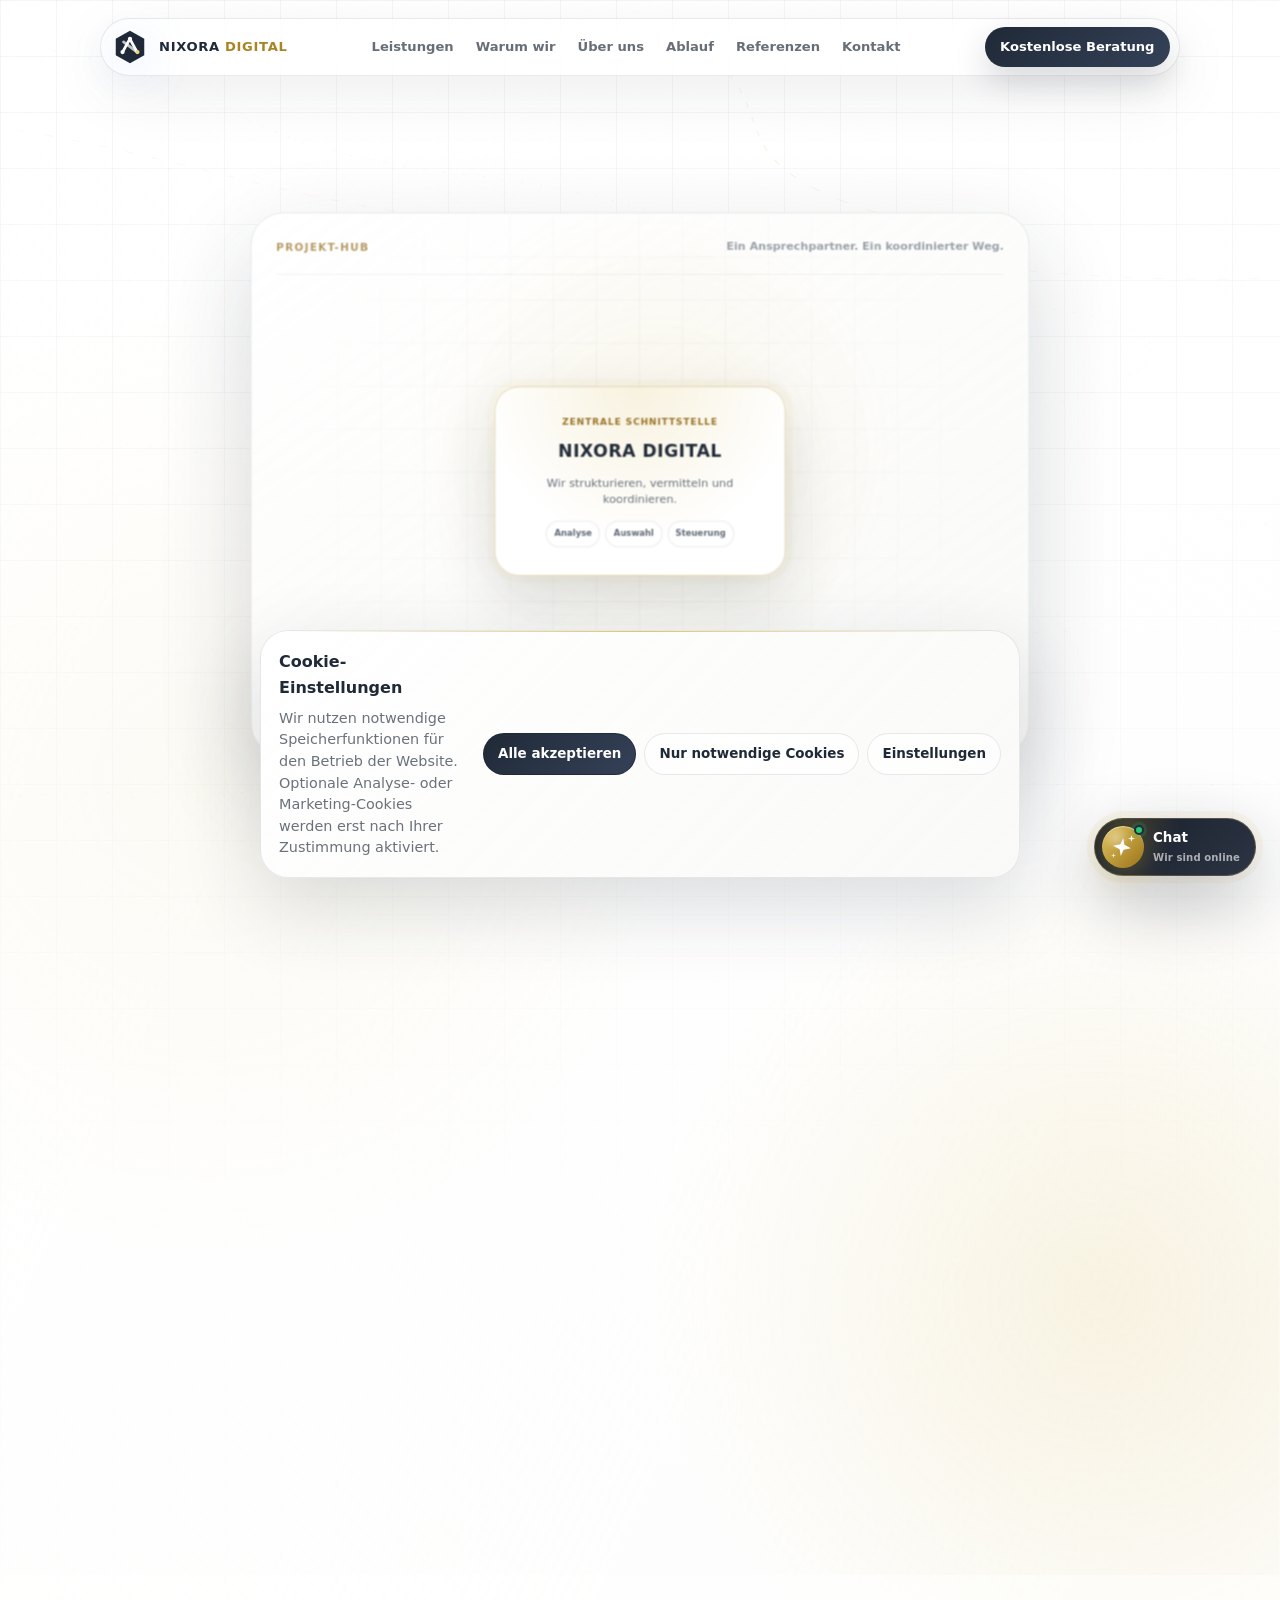
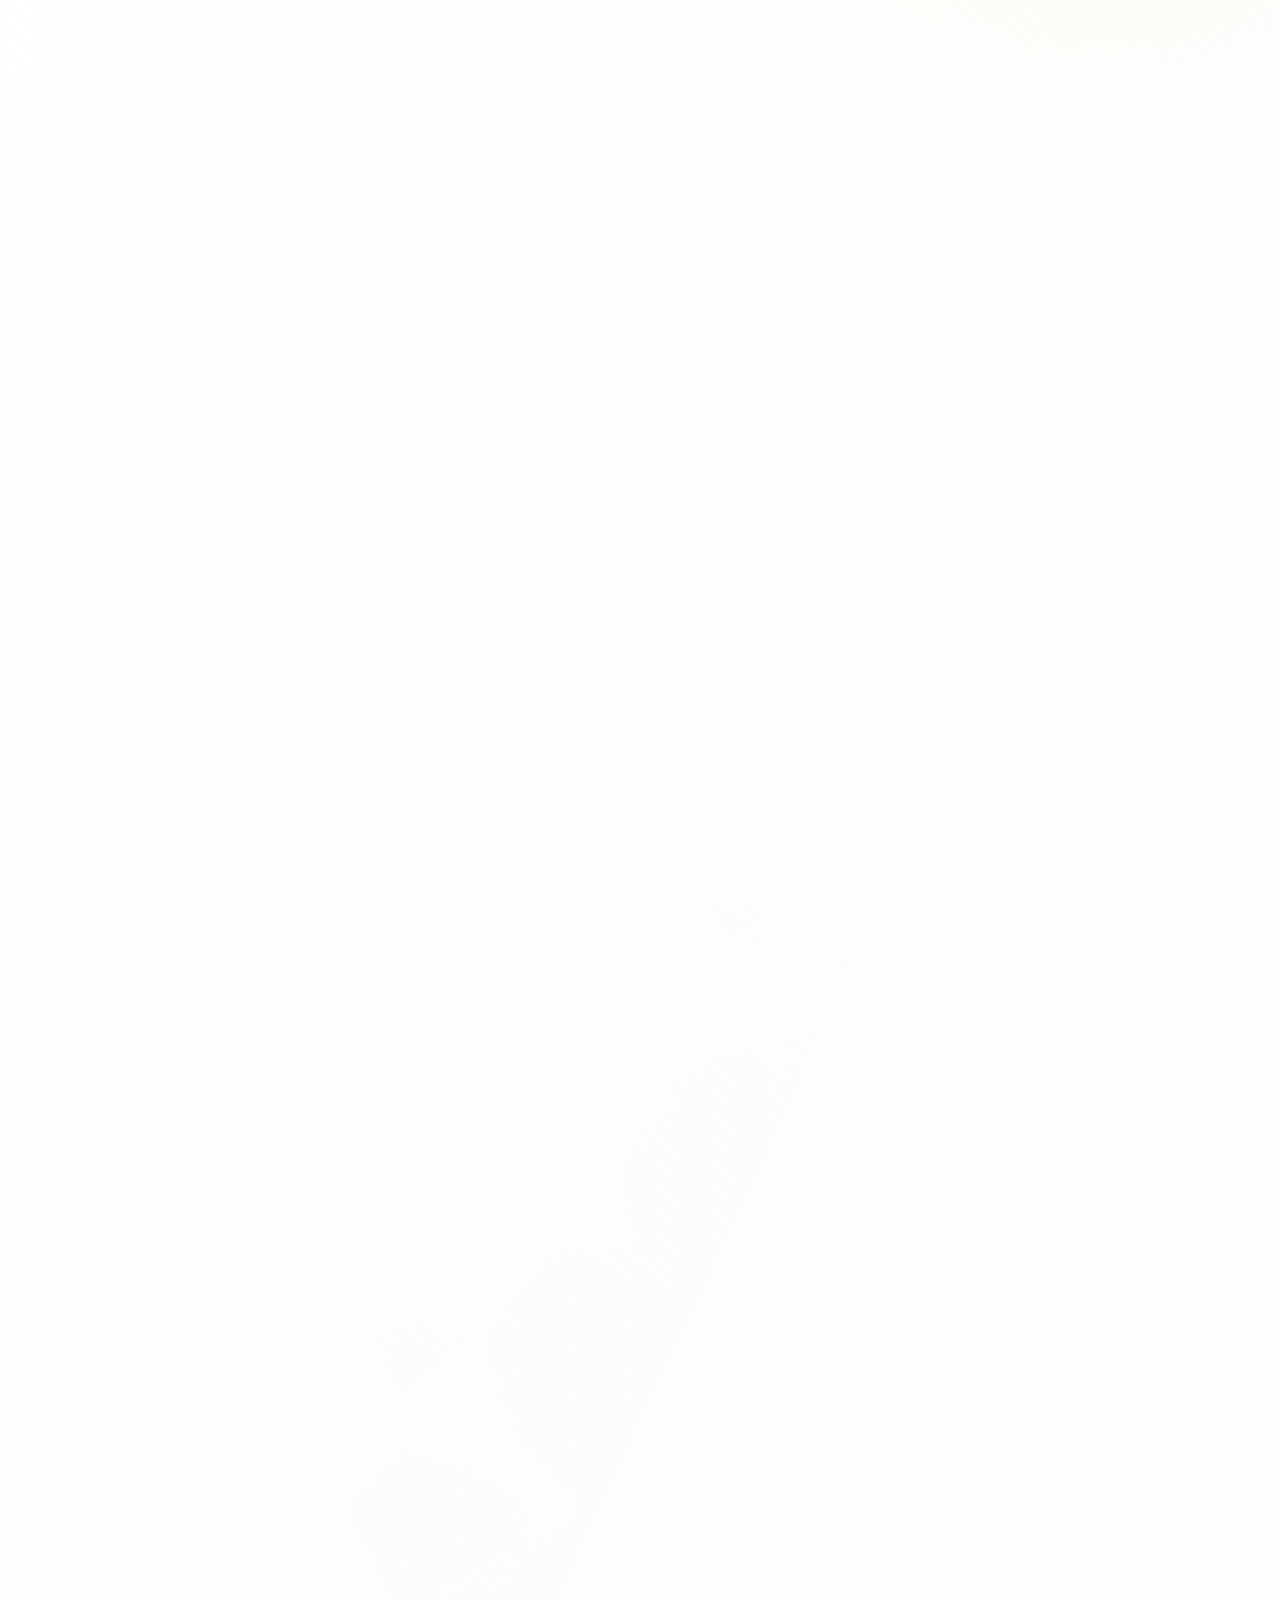
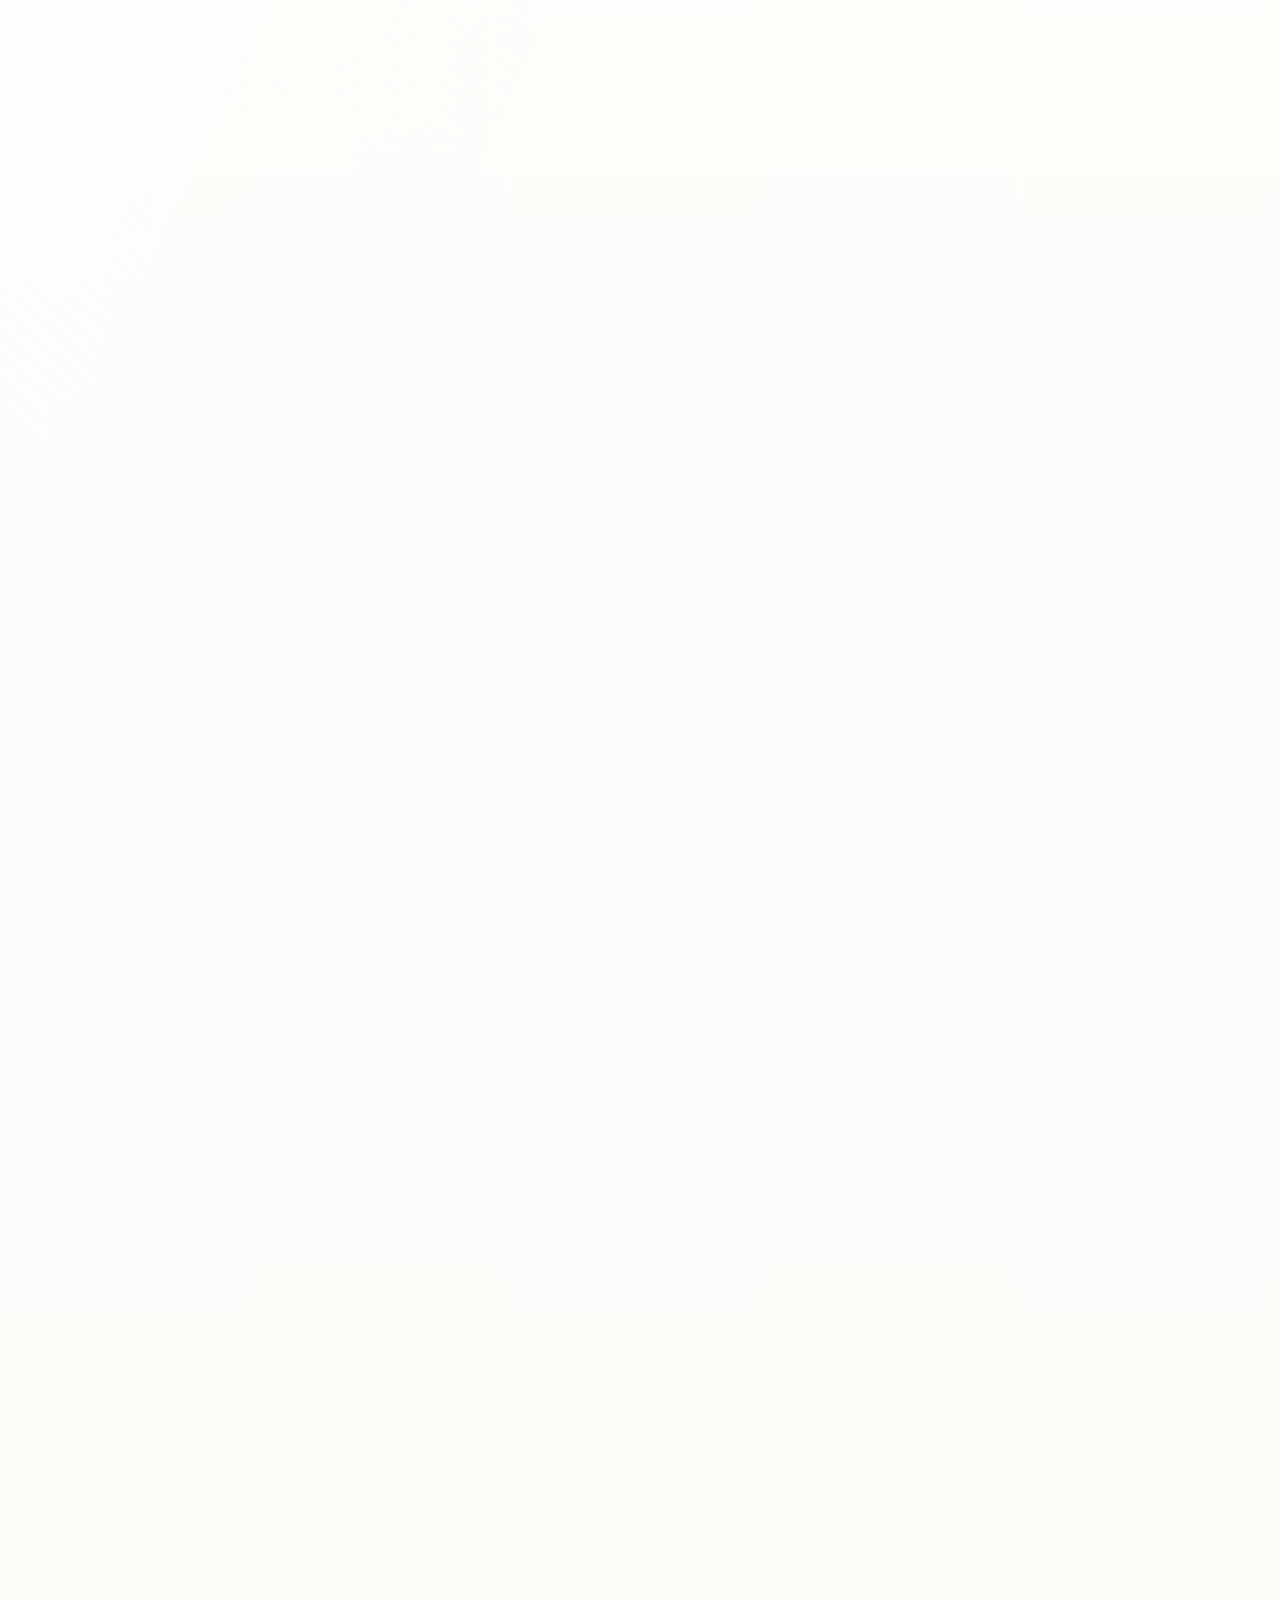
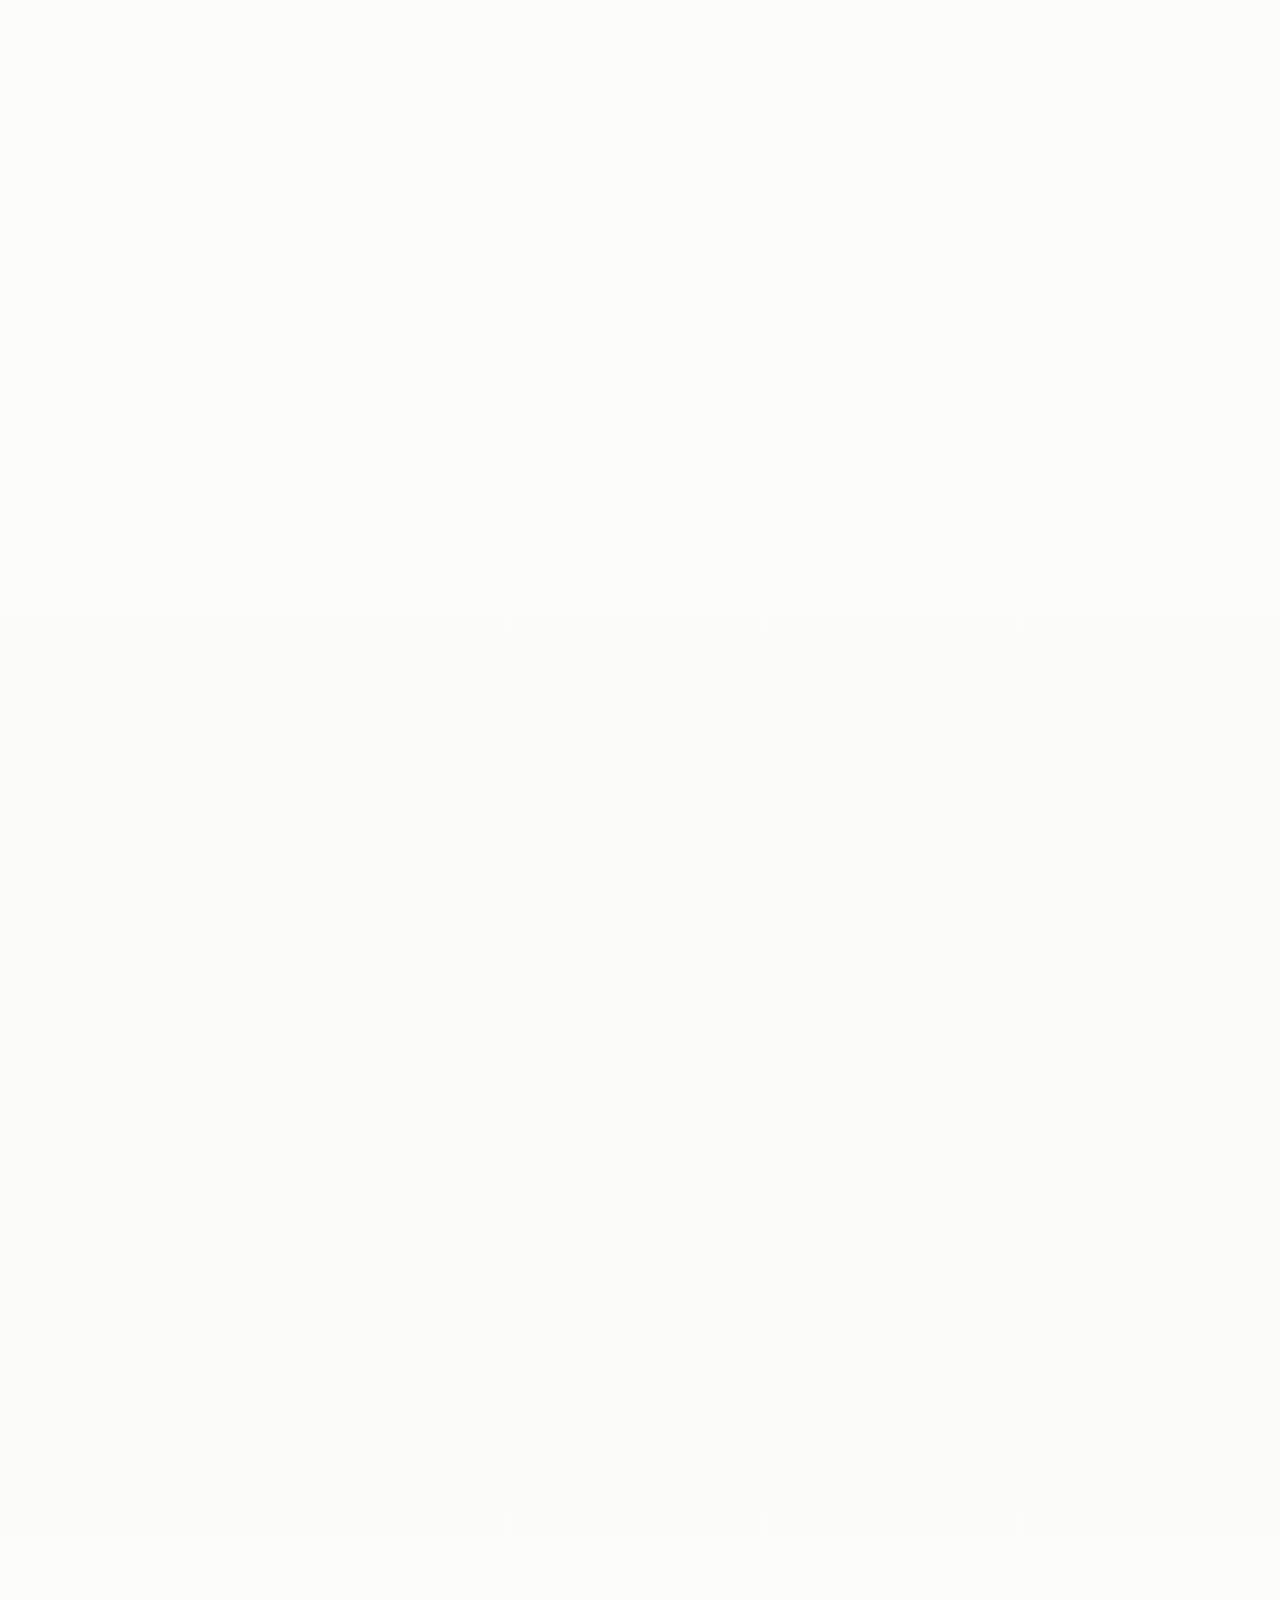
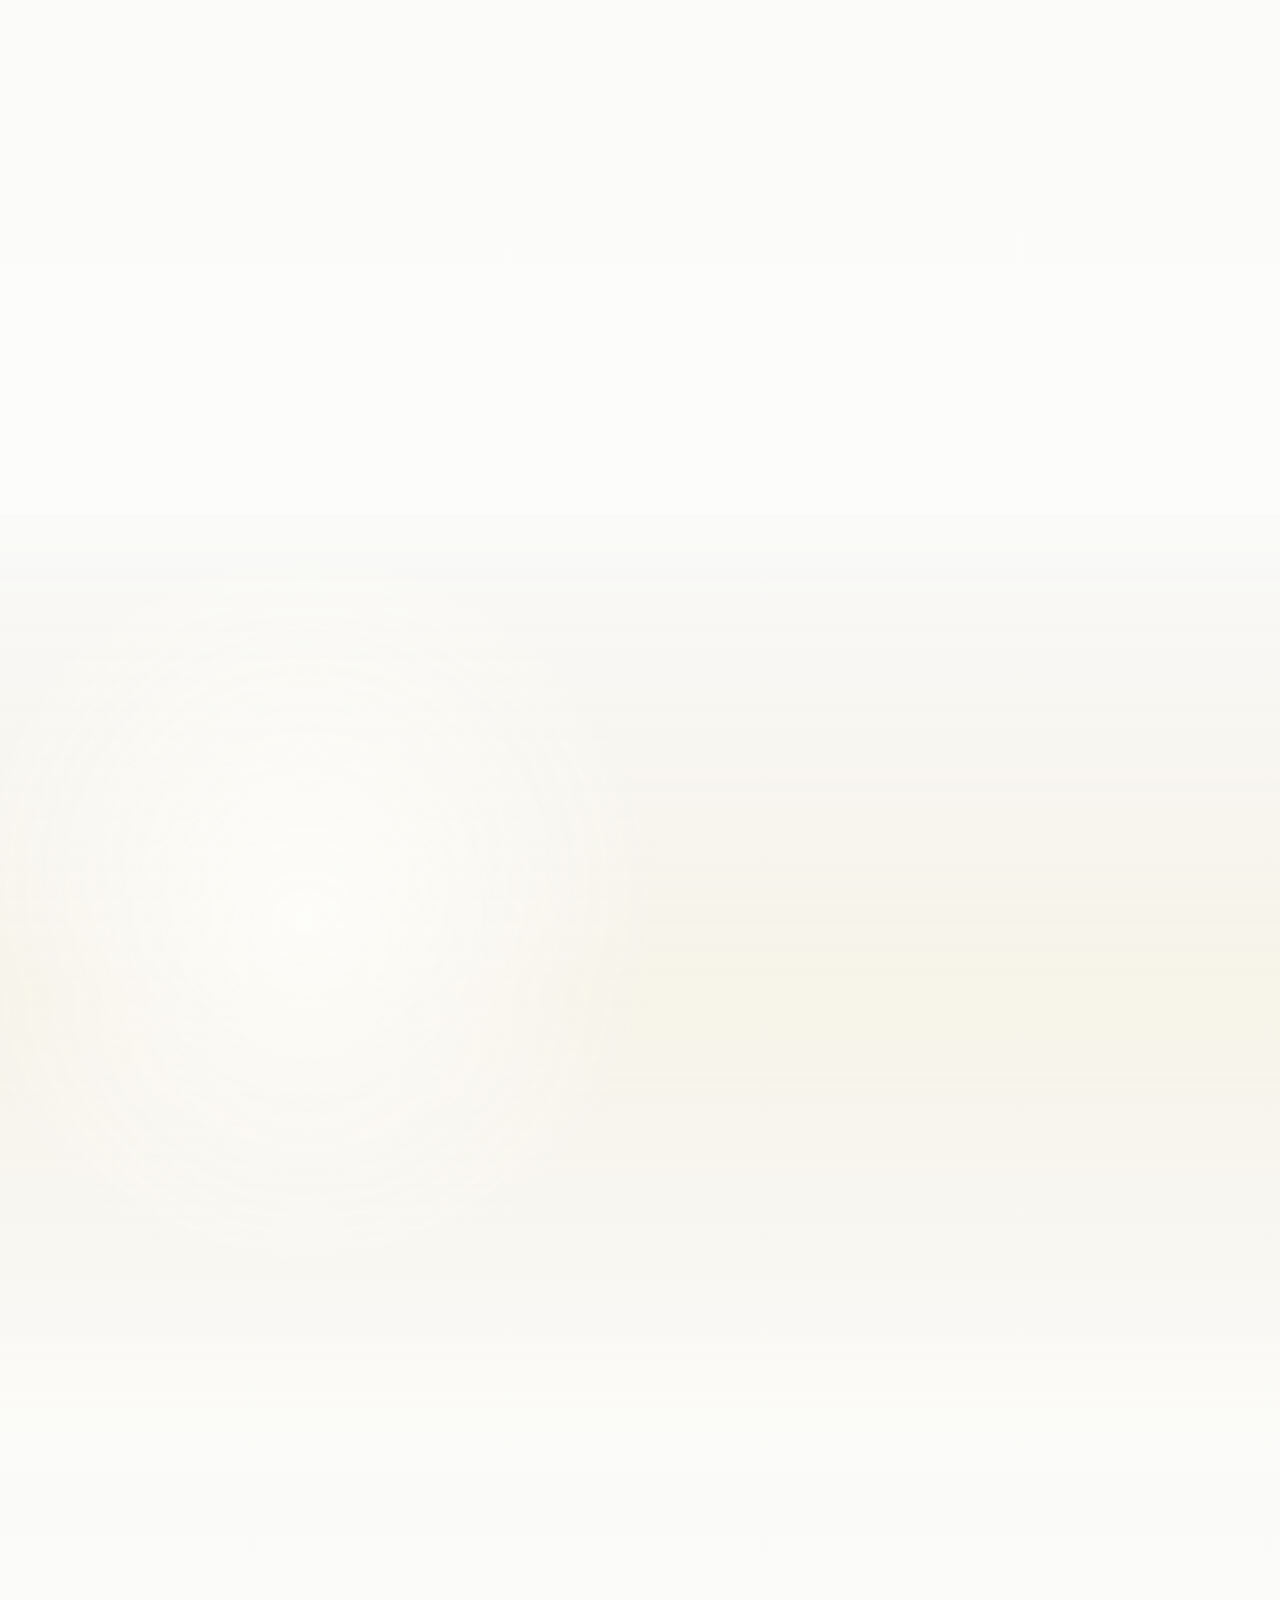
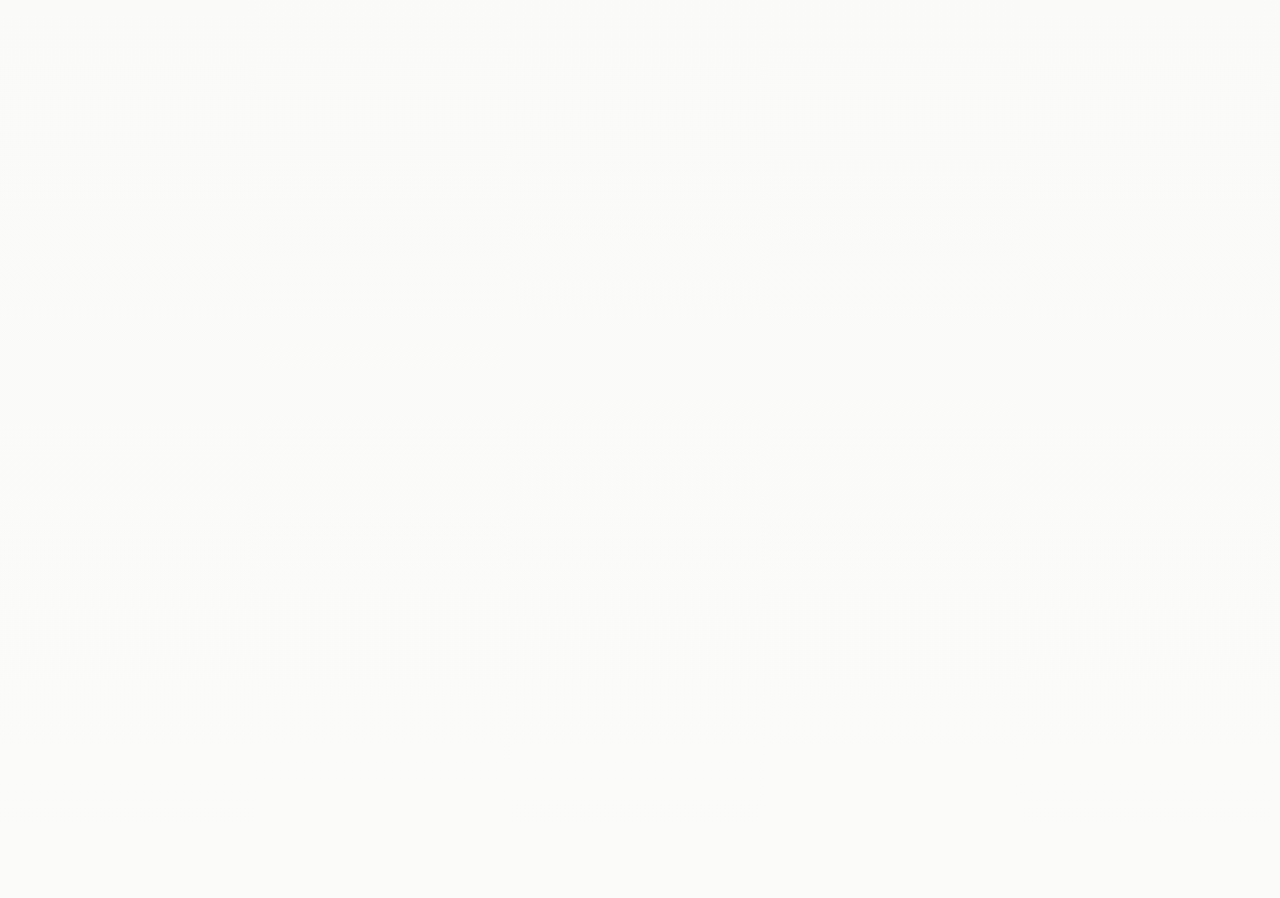
<file: index.html>
<!DOCTYPE html>
<html lang="de">
  <head>
    <meta charset="UTF-8" />
    <meta name="viewport" content="width=device-width, initial-scale=1.0" />
    <meta
      name="description"
      content="NIXORA DIGITAL entwickelt moderne Websites, digitale Systeme und Automatisierungslösungen für Unternehmen. Professionell, effizient und zukunftsorientiert."
    />
    <meta
      name="keywords"
      content="NIXORA DIGITAL, Projektvermittlung, Projektkoordination, digitale Lösungen, Webseiten, KI-Systeme, Automatisierung, CRM, Materialbeschaffung, Prozessoptimierung, Partnernetzwerk"
    />
    <meta name="theme-color" content="#ffffff" />
    <script>
      if ("scrollRestoration" in history) history.scrollRestoration = "manual";
      if (location.hash) history.replaceState(null, document.title, location.pathname + location.search);
    </script>
    <title>NIXORA DIGITAL | Webseiten, Automatisierung & digitale Systeme</title>
    <link rel="canonical" href="https://nixoradigital.de/" />
    <link rel="icon" type="image/svg+xml" href="assets/nixora-logo.svg" />
    <link rel="apple-touch-icon" href="assets/nixora-logo.svg" />
    <meta property="og:type" content="website" />
    <meta property="og:locale" content="de_DE" />
    <meta property="og:site_name" content="NIXORA DIGITAL" />
    <meta property="og:title" content="NIXORA DIGITAL | Webseiten, Automatisierung & digitale Systeme" />
    <meta property="og:description" content="NIXORA DIGITAL entwickelt moderne Websites, digitale Systeme und Automatisierungslösungen für Unternehmen. Professionell, effizient und zukunftsorientiert." />
    <meta property="og:url" content="https://nixoradigital.de/" />
    <meta property="og:image" content="https://nixoradigital.de/assets/hero-digital-agency.png" />
    <meta property="og:image:alt" content="NIXORA DIGITAL Projekt-Hub für Projektkoordination und digitale Lösungen" />
    <meta name="twitter:card" content="summary_large_image" />
    <meta name="twitter:title" content="NIXORA DIGITAL | Webseiten, Automatisierung & digitale Systeme" />
    <meta name="twitter:description" content="NIXORA DIGITAL entwickelt moderne Websites, digitale Systeme und Automatisierungslösungen für Unternehmen. Professionell, effizient und zukunftsorientiert." />
    <meta name="twitter:image" content="https://nixoradigital.de/assets/hero-digital-agency.png" />
    <script type="application/ld+json">
      {
        "@context": "https://schema.org",
        "@graph": [
          {
            "@type": "Organization",
            "@id": "https://nixoradigital.de/#organization",
            "name": "NIXORA DIGITAL",
            "url": "https://nixoradigital.de/",
            "email": "nixoradigital10@gmail.com",
            "telephone": "+491712016374",
            "logo": "https://nixoradigital.de/assets/nixora-logo.svg",
            "image": "https://nixoradigital.de/assets/hero-digital-agency.png",
            "description": "NIXORA DIGITAL entwickelt moderne Websites, digitale Systeme und Automatisierungslösungen für Unternehmen. Professionell, effizient und zukunftsorientiert."
          },
          {
            "@type": "WebSite",
            "@id": "https://nixoradigital.de/#website",
            "url": "https://nixoradigital.de/",
            "name": "NIXORA DIGITAL",
            "publisher": {
              "@id": "https://nixoradigital.de/#organization"
            },
            "inLanguage": "de-DE"
          },
          {
            "@type": "WebPage",
            "@id": "https://nixoradigital.de/#webpage",
            "url": "https://nixoradigital.de/",
            "name": "NIXORA DIGITAL | Webseiten, Automatisierung & digitale Systeme",
            "description": "NIXORA DIGITAL entwickelt moderne Websites, digitale Systeme und Automatisierungslösungen für Unternehmen. Professionell, effizient und zukunftsorientiert.",
            "isPartOf": {
              "@id": "https://nixoradigital.de/#website"
            },
            "about": {
              "@id": "https://nixoradigital.de/#organization"
            },
            "primaryImageOfPage": {
              "@type": "ImageObject",
              "url": "https://nixoradigital.de/assets/hero-digital-agency.png"
            },
            "inLanguage": "de-DE"
          }
        ]
      }
    </script>
    <link rel="stylesheet" href="styles.css?v=hubfocus5" />
  </head>
  <body>
    <svg class="process-stream" viewBox="0 0 1440 3200" preserveAspectRatio="none" aria-hidden="true">
      <defs>
        <linearGradient id="streamGold" x1="0" x2="1" y1="0" y2="1">
          <stop offset="0" stop-color="rgba(255,255,255,.1)" />
          <stop offset=".45" stop-color="#d4af37" />
          <stop offset="1" stop-color="rgba(255,255,255,.65)" />
        </linearGradient>
      </defs>
      <path id="streamA" class="stream-path stream-a" d="M60 180 C280 320 250 520 520 620 C880 754 760 980 1130 1080 C1430 1160 1280 1450 1010 1530 C610 1650 680 1910 1010 2030 C1310 2140 1260 2470 880 2600 C520 2724 430 2910 650 3090" />
      <path id="streamB" class="stream-path stream-b" d="M1320 120 C1060 320 1120 540 840 690 C510 870 570 1120 260 1240 C30 1330 90 1680 410 1810 C780 1960 650 2280 360 2440 C190 2536 190 2820 430 3040" />
      <path id="streamC" class="stream-path stream-c" d="M720 80 C930 330 760 540 990 760 C1220 980 1040 1250 710 1390 C310 1560 350 1840 720 2010 C1040 2158 1110 2420 820 2630 C610 2782 610 2960 900 3160" />
      <path id="streamD" class="stream-path stream-d" d="M-80 420 C210 520 330 770 650 820 C1010 876 1180 1040 1500 980" />
      <path id="streamE" class="stream-path stream-e" d="M1480 1880 C1160 1800 1080 1640 800 1705 C430 1792 306 1590 -80 1510" />
      <path id="streamF" class="stream-path stream-f" d="M-120 1180 C250 1110 450 1218 740 1178 C1030 1138 1190 1190 1540 1120" />
      <path id="streamG" class="stream-path stream-g" d="M1540 2260 C1180 2190 960 2330 710 2265 C420 2190 230 2270 -110 2210" />
      <path id="streamH" class="stream-path stream-h" d="M-100 2860 C240 2750 475 2890 720 2810 C1010 2715 1220 2850 1540 2760" />
      <circle class="stream-dot stream-dot-gold" r="5">
        <animateMotion dur="15s" repeatCount="indefinite">
          <mpath href="#streamA" />
        </animateMotion>
      </circle>
      <circle class="stream-dot stream-dot-white" r="4">
        <animateMotion dur="18s" repeatCount="indefinite" begin="-6s">
          <mpath href="#streamB" />
        </animateMotion>
      </circle>
      <circle class="stream-dot stream-dot-gold" r="4.5">
        <animateMotion dur="22s" repeatCount="indefinite" begin="-11s">
          <mpath href="#streamC" />
        </animateMotion>
      </circle>
      <circle class="stream-dot stream-dot-soft" r="3.5">
        <animateMotion dur="12s" repeatCount="indefinite" begin="-3s">
          <mpath href="#streamD" />
        </animateMotion>
      </circle>
      <circle class="stream-dot stream-dot-white" r="3.8">
        <animateMotion dur="16s" repeatCount="indefinite" begin="-9s">
          <mpath href="#streamE" />
        </animateMotion>
      </circle>
      <circle class="stream-dot stream-dot-gold" r="3.4">
        <animateMotion dur="19s" repeatCount="indefinite" begin="-4s">
          <mpath href="#streamF" />
        </animateMotion>
      </circle>
      <circle class="stream-dot stream-dot-soft" r="3.2">
        <animateMotion dur="20s" repeatCount="indefinite" begin="-12s">
          <mpath href="#streamG" />
        </animateMotion>
      </circle>
      <circle class="stream-dot stream-dot-white" r="3">
        <animateMotion dur="24s" repeatCount="indefinite" begin="-8s">
          <mpath href="#streamH" />
        </animateMotion>
      </circle>
    </svg>

    <header class="site-header" data-header>
      <a class="brand" href="#start" aria-label="NIXORA DIGITAL Startseite">
        <svg class="logo-mark" viewBox="0 0 56 56" aria-hidden="true">
          <defs>
            <linearGradient id="nixoraLogo" x1="8" x2="48" y1="6" y2="50">
              <stop offset="0" stop-color="#1f2937" />
              <stop offset="0.52" stop-color="#6b5a2a" />
              <stop offset="1" stop-color="#d4af37" />
            </linearGradient>
          </defs>
          <path d="M28 4 49 16v24L28 52 7 40V16L28 4Z" fill="url(#nixoraLogo)" />
          <path d="M17 35.5 27.8 16l10.7 19.5" fill="none" stroke="#fff" stroke-width="4.2" stroke-linecap="round" stroke-linejoin="round" />
          <path d="M18.5 20.5 38.5 35.5" fill="none" stroke="rgba(255,255,255,.72)" stroke-width="4.2" stroke-linecap="round" />
          <circle cx="28" cy="16" r="3.1" fill="#fff" />
          <circle cx="17" cy="35.5" r="3.1" fill="#fff" />
          <circle cx="39" cy="35.5" r="3.1" fill="#f3d577" />
        </svg>
        <span class="brand-name">NIXORA <span>DIGITAL</span></span>
      </a>

      <button class="nav-toggle magnetic" type="button" aria-label="Navigation öffnen" aria-expanded="false" data-nav-toggle>
        <span></span>
        <span></span>
      </button>

      <nav class="site-nav" aria-label="Hauptnavigation" data-nav>
        <a href="#leistungen">Leistungen</a>
        <a href="#warum">Warum wir</a>
        <a href="#ueber-uns">Über uns</a>
        <a href="#ablauf">Ablauf</a>
        <a href="#referenzen">Referenzen</a>
        <a href="#kontakt">Kontakt</a>
      </nav>

      <a class="nav-cta magnetic" href="#kontakt">Kostenlose Beratung</a>
    </header>

    <main>
      <section class="hero" id="start" aria-labelledby="hero-title">
        <div class="container hero-grid">
          <div class="hero-copy reveal">
            <div class="hero-positioning">
              <span>NIXORA DIGITAL</span>
              <small>Zentrale Projektkoordination</small>
            </div>
            <h1 id="hero-title">
              <span>Komplexe Projekte.</span>
              <span>Klare Lösungen.</span>
              <span>Ein zentraler Ansprechpartner.</span>
            </h1>
            <p class="hero-subtitle">
              Wir analysieren Ihre Anforderungen, strukturieren das Vorhaben und koordinieren die passenden
              Experten, Systeme, Ressourcen und Partner bis zum Ergebnis.
            </p>
            <p class="hero-promise"><i aria-hidden="true"></i> Von der ersten Anforderung bis zur geprüften Umsetzung.</p>
            <div class="hero-actions">
              <a class="btn btn-primary magnetic" href="#kontakt">Kostenlose Beratung</a>
              <a class="btn btn-secondary magnetic" href="#leistungen">System ansehen</a>
            </div>
            <div class="trust-strip" aria-label="Vertrauensmerkmale">
              <span>Analyse</span>
              <span>Koordination</span>
              <span>Vermittlung</span>
              <span>Umsetzung</span>
            </div>
          </div>

          <div class="hero-system project-hub" aria-label="NIXORA DIGITAL koordiniert Anforderungen, Partner, Systeme und Ressourcen bis zum Ergebnis">
            <div class="hub-header">
              <span>Projekt-Hub</span>
              <small>Ein Ansprechpartner. Ein koordinierter Weg.</small>
            </div>

            <div class="hub-stage">
              <article class="hub-core hub-stage-core">
                <span>Zentrale Schnittstelle</span>
                <strong>NIXORA DIGITAL</strong>
                <p>Wir strukturieren, vermitteln und koordinieren.</p>
                <div class="hub-core-steps">
                  <small>Analyse</small>
                  <small>Auswahl</small>
                  <small>Steuerung</small>
                </div>
              </article>

              <div class="hub-connectors" aria-hidden="true">
                <i class="connector-requirements"></i>
                <i class="connector-experts"></i>
                <i class="connector-systems"></i>
                <i class="connector-resources"></i>
                <i class="connector-partners"></i>
                <i class="connector-result"></i>
              </div>

              <div class="hub-orbit" aria-label="Koordinierte Anforderungen und Lösungsbausteine">
                <article class="hub-panel hub-orbit-node node-requirements">
                  <i class="hub-symbol hub-symbol-requirement" aria-hidden="true"></i><strong>Anforderungen</strong>
                </article>
                <article class="hub-panel hub-orbit-node node-experts">
                  <i class="hub-symbol hub-symbol-expert" aria-hidden="true"></i><strong>Experten</strong>
                </article>
                <article class="hub-panel hub-orbit-node node-systems">
                  <i class="hub-symbol hub-symbol-system" aria-hidden="true"></i><strong>Systeme</strong>
                </article>
                <article class="hub-panel hub-orbit-node node-resources">
                  <i class="hub-symbol hub-symbol-resource" aria-hidden="true"></i><strong>Ressourcen</strong>
                </article>
                <article class="hub-panel hub-orbit-node node-partners">
                  <i class="hub-symbol hub-symbol-partner" aria-hidden="true"></i><strong>Partner</strong>
                </article>
                <article class="hub-panel hub-orbit-node node-result">
                  <i class="hub-symbol hub-symbol-result" aria-hidden="true"></i><strong>Ergebnis</strong>
                </article>
              </div>
            </div>

            <div class="hub-flow" aria-label="Projektablauf">
              <span><i>01</i>Analysieren</span>
              <b aria-hidden="true"></b>
              <span><i>02</i>Koordinieren</span>
              <b aria-hidden="true"></b>
              <span><i>03</i>Umsetzen</span>
            </div>
          </div>
        </div>
      </section>

      <section class="section services-section" id="leistungen" aria-labelledby="services-title">
        <div class="container">
          <div class="section-heading reveal">
            <p class="eyebrow">Lösungsbereiche</p>
            <h2 id="services-title">Ein Ansprechpartner. Sechs Wege zur passenden Lösung.</h2>
            <p>Wir wählen nicht zuerst ein Produkt, sondern koordinieren die Bausteine, die Ihr Vorhaben wirklich benötigt.</p>
          </div>

          <div class="service-grid service-category-grid">
            <article class="service-card service-category-card reveal">
              <span class="service-icon icon-digital" aria-hidden="true"></span>
              <span class="service-category-kicker">Werkzeuge im Lösungsnetzwerk</span>
              <h3>Digitale Systeme</h3>
              <p>Digitale Werkzeuge werden passend zum Prozess ausgewählt, verbunden und in die Gesamtumsetzung integriert.</p>
              <div class="digital-system-links" aria-label="Digitale Teilbereiche">
                <button type="button" data-service-modal="websites">Webseiten</button>
                <button type="button" data-service-modal="crm">CRM</button>
                <button type="button" data-service-modal="chatbots">KI-Chatbots</button>
                <button type="button" data-service-modal="automations">Automatisierungen</button>
              </div>
            </article>
            <article class="service-card service-category-card reveal service-card-clickable" role="button" tabindex="0" aria-haspopup="dialog" data-service-modal="projects">
              <span class="service-icon icon-project" aria-hidden="true"></span>
              <span class="service-category-kicker">Kompetenzen organisieren</span>
              <h3>Projektvermittlung</h3>
              <p>Wir identifizieren passende Spezialisten und koordinieren die Zusammenarbeit über einen zentralen Ansprechpartner.</p>
              <div class="service-tags" aria-label="Experten, Partner, Koordination und Umsetzung">
                <button type="button" data-service-modal="tag-experts">Experten</button>
                <button type="button" data-service-modal="tag-partners">Partner</button>
                <button type="button" data-service-modal="tag-coordination">Koordination</button>
                <button type="button" data-service-modal="tag-delivery">Umsetzung</button>
              </div>
            </article>
            <article class="service-card service-category-card reveal service-card-clickable" role="button" tabindex="0" aria-haspopup="dialog" data-service-modal="procurement">
              <span class="service-icon icon-material" aria-hidden="true"></span>
              <span class="service-category-kicker">Ressourcen verfügbar machen</span>
              <h3>Materialbeschaffung</h3>
              <p>Bezugsquellen, Materialien und Lieferwege werden transparent recherchiert und projektbezogen koordiniert.</p>
              <div class="service-tags" aria-label="Ressourcen, Lieferanten, Bedarf und Organisation">
                <button type="button" data-service-modal="tag-resources">Ressourcen</button>
                <button type="button" data-service-modal="tag-suppliers">Lieferanten</button>
                <button type="button" data-service-modal="tag-demand">Bedarf</button>
                <button type="button" data-service-modal="tag-organization">Organisation</button>
              </div>
            </article>
            <article class="service-card service-category-card reveal service-card-clickable" role="button" tabindex="0" aria-haspopup="dialog" data-service-modal="optimization">
              <span class="service-icon icon-process" aria-hidden="true"></span>
              <span class="service-category-kicker">Abläufe verbessern</span>
              <h3>Prozessoptimierung</h3>
              <p>Wir analysieren Übergaben und Engpässe und entwickeln klarere, wirtschaftlichere Abläufe.</p>
              <div class="service-tags" aria-label="Abläufe, Engpässe, Struktur und Effizienz">
                <button type="button" data-service-modal="tag-workflows">Abläufe</button>
                <button type="button" data-service-modal="tag-bottlenecks">Engpässe</button>
                <button type="button" data-service-modal="tag-structure">Struktur</button>
                <button type="button" data-service-modal="tag-efficiency">Effizienz</button>
              </div>
            </article>
            <article class="service-card service-category-card reveal service-card-clickable" role="button" tabindex="0" aria-haspopup="dialog" data-service-modal="consulting">
              <span class="service-icon icon-consult" aria-hidden="true"></span>
              <span class="service-category-kicker">Entscheidungen strukturieren</span>
              <h3>Strategieberatung</h3>
              <p>Anforderungen, Prioritäten und sinnvolle nächste Schritte werden vor der Umsetzung klar definiert.</p>
              <div class="service-tags" aria-label="Analyse, Prioritäten, Fahrplan und Entscheidungen">
                <button type="button" data-service-modal="tag-analysis">Analyse</button>
                <button type="button" data-service-modal="tag-priorities">Prioritäten</button>
                <button type="button" data-service-modal="tag-roadmap">Fahrplan</button>
                <button type="button" data-service-modal="tag-decisions">Entscheidungen</button>
              </div>
            </article>
            <article class="service-card service-category-card reveal service-card-clickable" role="button" tabindex="0" aria-haspopup="dialog" data-service-modal="network">
              <span class="service-icon icon-network" aria-hidden="true"></span>
              <span class="service-category-kicker">Partner gezielt verbinden</span>
              <h3>Partnernetzwerk</h3>
              <p>Passende Unternehmen und Experten werden für digitale, technische und operative Vorhaben zusammengeführt.</p>
              <div class="service-tags" aria-label="Spezialisten, Branchen, Kontakte und Qualität">
                <button type="button" data-service-modal="tag-specialists">Spezialisten</button>
                <button type="button" data-service-modal="tag-industries">Branchen</button>
                <button type="button" data-service-modal="tag-contacts">Kontakte</button>
                <button type="button" data-service-modal="tag-quality">Qualität</button>
              </div>
            </article>
          </div>
        </div>
      </section>

      <section class="section metrics-section" id="warum" aria-labelledby="why-title">
        <div class="container">
          <div class="section-heading center reveal">
            <p class="eyebrow">Warum wir</p>
            <h2 id="why-title">Verantwortung endet für uns nicht bei der Vermittlung.</h2>
            <p>Wir halten Anforderungen, Beteiligte und nächste Schritte zusammen – von der ersten Analyse bis zur koordinierten Umsetzung.</p>
          </div>

          <div class="metric-grid coordination-values">
            <article class="metric-card reveal">
              <span>01</span>
              <strong>Koordination</strong>
              <p>Ein klarer Ablauf statt vieler unverbundener Ansprechpartner.</p>
            </article>
            <article class="metric-card reveal">
              <span>02</span>
              <strong>Verantwortung</strong>
              <p>Wir behalten Ziele, Abhängigkeiten und Qualität im Blick.</p>
            </article>
            <article class="metric-card reveal">
              <span>03</span>
              <strong>Ansprechpartner</strong>
              <p>Eine zentrale Schnittstelle für Fragen, Entscheidungen und Fortschritt.</p>
            </article>
            <article class="metric-card reveal">
              <span>04</span>
              <strong>Netzwerk</strong>
              <p>Passende Experten, Systeme, Ressourcen und Partner nach Bedarf.</p>
            </article>
            <article class="metric-card reveal">
              <span>05</span>
              <strong>Umsetzung</strong>
              <p>Aus Anforderungen werden koordinierte Schritte und belastbare Ergebnisse.</p>
            </article>
            <article class="metric-card reveal">
              <span>06</span>
              <strong>Ergebnisprüfung</strong>
              <p>Wir prüfen, ob die Lösung die vereinbarten Ziele vollständig und nachvollziehbar erfüllt.</p>
            </article>
          </div>
        </div>
      </section>

      <section class="section about-section" id="ueber-uns" aria-labelledby="about-title">
        <div class="container about-grid">
          <div class="about-visual reveal" aria-hidden="true">
            <div class="project-flow-board">
              <div class="project-flow-head">
                <span>NIXORA DIGITAL</span>
                <strong>Koordinierter Projektfluss</strong>
              </div>
              <div class="project-flow-steps">
                <article>
                  <i>01</i>
                  <div><strong>Anforderung</strong><small>Ziel und Rahmen klären</small></div>
                </article>
                <b aria-hidden="true"></b>
                <article class="project-flow-core">
                  <i>02</i>
                  <div><strong>Koordination</strong><small>NIXORA DIGITAL</small></div>
                </article>
                <b aria-hidden="true"></b>
                <article>
                  <i>03</i>
                  <div><strong>Netzwerk</strong><small>Partner, Systeme, Ressourcen</small></div>
                </article>
                <b aria-hidden="true"></b>
                <article class="project-flow-result">
                  <i>04</i>
                  <div><strong>Ergebnis</strong><small>Klar umgesetzt und geprüft</small></div>
                </article>
              </div>
              <div class="project-flow-summary">
                <span>1 Ansprechpartner</span>
                <span>Klare Zuständigkeiten</span>
                <span>Koordinierte Umsetzung</span>
              </div>
            </div>
          </div>
          <div class="about-content reveal">
            <p class="eyebrow">Über uns</p>
            <h2 id="about-title">Die zentrale Schnittstelle für Anforderungen, Partner und Umsetzung.</h2>
            <p>
              Wir koordinieren, verbinden, strukturieren und begleiten. NIXORA DIGITAL übersetzt komplexe
              Anforderungen in klare Arbeitspakete, bringt die passenden Beteiligten zusammen und hält die
              Umsetzung auf ein gemeinsames Ergebnis ausgerichtet.
            </p>
            <div class="signature-row">
              <span>Wir koordinieren</span>
              <span>Wir verbinden</span>
              <span>Wir strukturieren</span>
              <span>Wir begleiten</span>
            </div>
          </div>
        </div>
      </section>

      <section class="section timeline-section" id="ablauf" aria-labelledby="timeline-title">
        <div class="container">
          <div class="section-heading reveal">
            <p class="eyebrow">Ablauf</p>
            <h2 id="timeline-title">Von der Anforderung zur koordinierten Lösung.</h2>
          </div>

          <div class="timeline">
            <article class="timeline-item reveal">
              <span class="timeline-index">1</span>
              <div>
                <h3>Analyse</h3>
                <p>Wir klären Ziele, Rahmenbedingungen, Prioritäten und die tatsächliche Aufgabenstellung.</p>
              </div>
            </article>
            <article class="timeline-item reveal">
              <span class="timeline-index">2</span>
              <div>
                <h3>Lösungsarchitektur</h3>
                <p>Wir definieren die benötigten Kompetenzen, Ressourcen, Systeme und nächsten Schritte.</p>
              </div>
            </article>
            <article class="timeline-item reveal">
              <span class="timeline-index">3</span>
              <div>
                <h3>Koordination</h3>
                <p>Wir bringen passende Partner zusammen und steuern Übergaben, Kommunikation und Fortschritt.</p>
              </div>
            </article>
            <article class="timeline-item reveal">
              <span class="timeline-index">4</span>
              <div>
                <h3>Umsetzung & Ergebnis</h3>
                <p>Die vereinbarte Lösung wird realisiert, geprüft und bei Bedarf nachhaltig weiterentwickelt.</p>
              </div>
            </article>
          </div>
        </div>
      </section>

      <section class="section references-section" id="referenzen" aria-labelledby="references-title">
        <div class="container">
          <div class="section-heading reveal">
            <p class="eyebrow">Referenzen</p>
            <h2 id="references-title">Ergebnisse entstehen, wenn die richtigen Bausteine zusammenspielen.</h2>
            <div class="reference-categories" aria-label="Projektkategorien">
              <span>Digitalisierung</span>
              <span>Projektkoordination</span>
              <span>Prozessoptimierung</span>
              <span>Beschaffung</span>
              <span>Partnervermittlung</span>
            </div>
          </div>

          <div class="case-grid">
            <article class="case-card reveal">
              <span>Digitale Transformation</span>
              <h3>Systeme sinnvoll verbunden</h3>
              <p>Bestehende Abläufe, Kundenkommunikation und digitale Werkzeuge wurden in eine klare Gesamtstruktur überführt.</p>
              <strong>Weniger Insellösungen</strong>
            </article>
            <article class="case-card reveal">
              <span>Projektkoordination</span>
              <h3>Komplexität zentral gesteuert</h3>
              <p>Mehrere Beteiligte wurden über klare Zuständigkeiten, Übergaben und einen zentralen Ansprechpartner koordiniert.</p>
              <strong>Klare Verantwortung</strong>
            </article>
            <article class="case-card reveal">
              <span>Partnervermittlung</span>
              <h3>Passende Kompetenz gefunden</h3>
              <p>Für eine spezialisierte Aufgabe wurden geeignete Experten ausgewählt und in das Gesamtprojekt integriert.</p>
              <strong>Kürzere Suche</strong>
            </article>
            <article class="case-card reveal">
              <span>Beschaffung</span>
              <h3>Ressourcen verlässlich organisiert</h3>
              <p>Anforderungen, Bezugsquellen und Lieferwege wurden transparent verglichen und projektbezogen zusammengeführt.</p>
              <strong>Mehr Planungssicherheit</strong>
            </article>
            <article class="case-card reveal">
              <span>Prozessoptimierung</span>
              <h3>Abläufe messbar vereinfacht</h3>
              <p>Unklare Übergaben und wiederkehrende manuelle Schritte wurden strukturiert und sinnvoll neu organisiert.</p>
              <strong>Weniger Reibungsverluste</strong>
            </article>
          </div>
        </div>
      </section>

      <section class="section reviews-section" id="bewertungen" aria-labelledby="reviews-title">
        <div class="container">
          <div class="section-heading reveal">
            <p class="eyebrow">Bewertungen</p>
            <h2 id="reviews-title">Was Kunden über NIXORA DIGITAL sagen</h2>
            <p>Teilen Sie Ihre Erfahrung mit unserer Zusammenarbeit.</p>
          </div>

          <div class="reviews-layout">
            <form class="review-form reveal" data-review-form novalidate>
              <div class="review-form-heading">
                <span>Ihre Erfahrung</span>
                <strong>Wie zufrieden waren Sie?</strong>
              </div>

              <div class="review-form-grid">
                <div class="review-field">
                  <label for="review-name">Name</label>
                  <input id="review-name" name="reviewName" type="text" autocomplete="name" required minlength="2" />
                </div>
                <div class="review-field">
                  <label for="review-company">Unternehmen <span>optional</span></label>
                  <input id="review-company" name="reviewCompany" type="text" autocomplete="organization" />
                </div>
              </div>

              <fieldset class="review-rating">
                <legend>Sternebewertung</legend>
                <div class="review-stars" aria-label="Bewertung von eins bis fünf Sternen">
                  <input id="rating-5" name="rating" type="radio" value="5" required />
                  <label for="rating-5" aria-label="5 Sterne">★</label>
                  <input id="rating-4" name="rating" type="radio" value="4" />
                  <label for="rating-4" aria-label="4 Sterne">★</label>
                  <input id="rating-3" name="rating" type="radio" value="3" />
                  <label for="rating-3" aria-label="3 Sterne">★</label>
                  <input id="rating-2" name="rating" type="radio" value="2" />
                  <label for="rating-2" aria-label="2 Sterne">★</label>
                  <input id="rating-1" name="rating" type="radio" value="1" />
                  <label for="rating-1" aria-label="1 Stern">★</label>
                </div>
              </fieldset>

              <div class="review-field">
                <label for="review-comment">Kommentar</label>
                <textarea id="review-comment" name="reviewComment" rows="5" required minlength="10" placeholder="Was hat Ihnen an der Zusammenarbeit besonders gefallen?"></textarea>
              </div>

              <button class="btn btn-primary review-submit" type="submit">
                <span>Bewertung absenden</span>
              </button>
              <p class="review-form-status" role="status" aria-live="polite" data-review-status></p>
            </form>

            <div class="review-showcase reveal">
              <div class="review-summary">
                <strong>5,0</strong>
                <div>
                  <span class="review-summary-stars" aria-label="5 von 5 Sternen">★★★★★</span>
                  <p>Kundeneindrücke aus der Zusammenarbeit</p>
                </div>
              </div>

              <div class="review-list" data-review-list>
                <article class="review-card">
                  <div class="review-card-top">
                    <span class="review-card-stars" aria-label="5 von 5 Sternen">★★★★★</span>
                  </div>
                  <p>„Die Zusammenarbeit war klar strukturiert, persönlich und vom ersten Gespräch bis zur Umsetzung professionell.“</p>
                  <footer><strong>Anna M.</strong><span>Beratungsunternehmen</span></footer>
                </article>
                <article class="review-card">
                  <div class="review-card-top">
                    <span class="review-card-stars" aria-label="5 von 5 Sternen">★★★★★</span>
                  </div>
                  <p>„Unsere Abläufe sind deutlich übersichtlicher geworden. Besonders überzeugt hat uns die schnelle und verständliche Kommunikation.“</p>
                  <footer><strong>Daniel K.</strong><span>B2B Dienstleistung</span></footer>
                </article>
                <article class="review-card">
                  <div class="review-card-top">
                    <span class="review-card-stars" aria-label="5 von 5 Sternen">★★★★★</span>
                  </div>
                  <p>„Modernes Design, saubere Umsetzung und ein Ergebnis, das zu unserem Unternehmen passt.“</p>
                  <footer><strong>Sarah L.</strong><span>Lokales Unternehmen</span></footer>
                </article>
              </div>
            </div>
          </div>
        </div>
      </section>

      <section class="section contact-section" id="kontakt" aria-labelledby="contact-title">
        <div class="container contact-grid">
          <div class="contact-copy reveal">
            <p class="eyebrow">Kontakt</p>
            <h2 id="contact-title">Lassen Sie uns Ihr Vorhaben gemeinsam strukturieren.</h2>
            <p>Beschreiben Sie kurz Ihr Projekt oder Ihre Herausforderung. Wir melden uns mit einer klaren ersten Einordnung.</p>

            <div class="contact-options">
              <a class="contact-option magnetic" href="mailto:nixoradigital10@gmail.com">E-Mail</a>
              <a class="contact-option magnetic" href="tel:+491712016374">Telefon: 0171 2016374</a>
              <a class="contact-option magnetic" href="https://wa.me/491712016374" target="_blank" rel="noreferrer">WhatsApp</a>
              <a class="contact-option magnetic" href="#kontakt">Termin buchen</a>
            </div>
          </div>

          <form class="contact-form reveal" data-form novalidate>
            <input type="hidden" name="to_email" value="nixoradigital10@gmail.com" />
            <input type="hidden" name="from_email" value="nixoradigital10@gmail.com" />
            <input type="hidden" name="reply_to" value="nixoradigital10@gmail.com" />
            <input type="hidden" name="_subject" value="Neue Anfrage über NIXORA DIGITAL" />
            <input type="hidden" name="_captcha" value="false" />
            <input type="hidden" name="_template" value="table" />
            <input
              type="hidden"
              name="_autoresponse"
              value="Vielen Dank für Ihre Anfrage bei NIXORA DIGITAL. Wir haben Ihre Nachricht erhalten und melden uns zeitnah mit einer ersten Einschätzung."
            />
            <div class="form-row">
              <label for="name">Name</label>
              <input id="name" name="name" type="text" autocomplete="name" required minlength="2" />
              <small>Bitte geben Sie Ihren Namen ein.</small>
            </div>
            <div class="form-row">
              <label for="email">E-Mail</label>
              <input id="email" name="email" type="email" autocomplete="email" required />
              <small>Bitte geben Sie eine gültige E-Mail ein.</small>
            </div>
            <div class="form-row">
              <label for="company">Unternehmen</label>
              <input id="company" name="company" type="text" autocomplete="organization" />
            </div>
            <div class="form-row">
              <label for="service">Gewünschte Leistung</label>
              <select id="service" name="service" required>
                <option value="">Bitte auswählen</option>
                <optgroup label="Lösungsbereiche">
                  <option>Projektvermittlung</option>
                  <option>Materialbeschaffung</option>
                  <option>Prozessoptimierung</option>
                  <option>Strategieberatung</option>
                  <option>Partnernetzwerk</option>
                </optgroup>
                <optgroup label="Digitale Systeme">
                  <option>Webseiten</option>
                  <option>Automatisierungen</option>
                  <option>KI-Chatbots</option>
                  <option>CRM-Systeme</option>
                  <option>E-Mail-Prozesse</option>
                </optgroup>
              </select>
              <small>Bitte wählen Sie eine Leistung aus.</small>
            </div>
            <div class="form-row form-row-full">
              <label for="message">Nachricht</label>
              <textarea id="message" name="message" rows="5" required minlength="12"></textarea>
              <small>Bitte beschreiben Sie Ihr Projekt kurz.</small>
            </div>
            <button class="btn btn-primary form-button magnetic" type="submit">
              <span>Anfrage senden</span>
            </button>
            <p class="form-status" role="status" aria-live="polite" data-form-status></p>
          </form>
        </div>
      </section>
    </main>

    <footer class="site-footer">
      <div class="container footer-inner">
        <div>
          <span>NIXORA DIGITAL</span>
          <small>Lösungen, Partner und Projekte zentral koordiniert.</small>
        </div>
        <nav class="footer-links" aria-label="Rechtliche Links">
          <a href="impressum.html">Impressum</a>
          <a href="datenschutz.html">Datenschutz</a>
          <a href="agb.html">AGB</a>
          <a href="#kontakt">Kontakt</a>
        </nav>
      </div>
    </footer>

    <div class="chatbot-host" data-chatbot-host aria-live="polite"></div>
    <script src="script.js?v=hubfocus5"></script>
  </body>
</html>
</file>
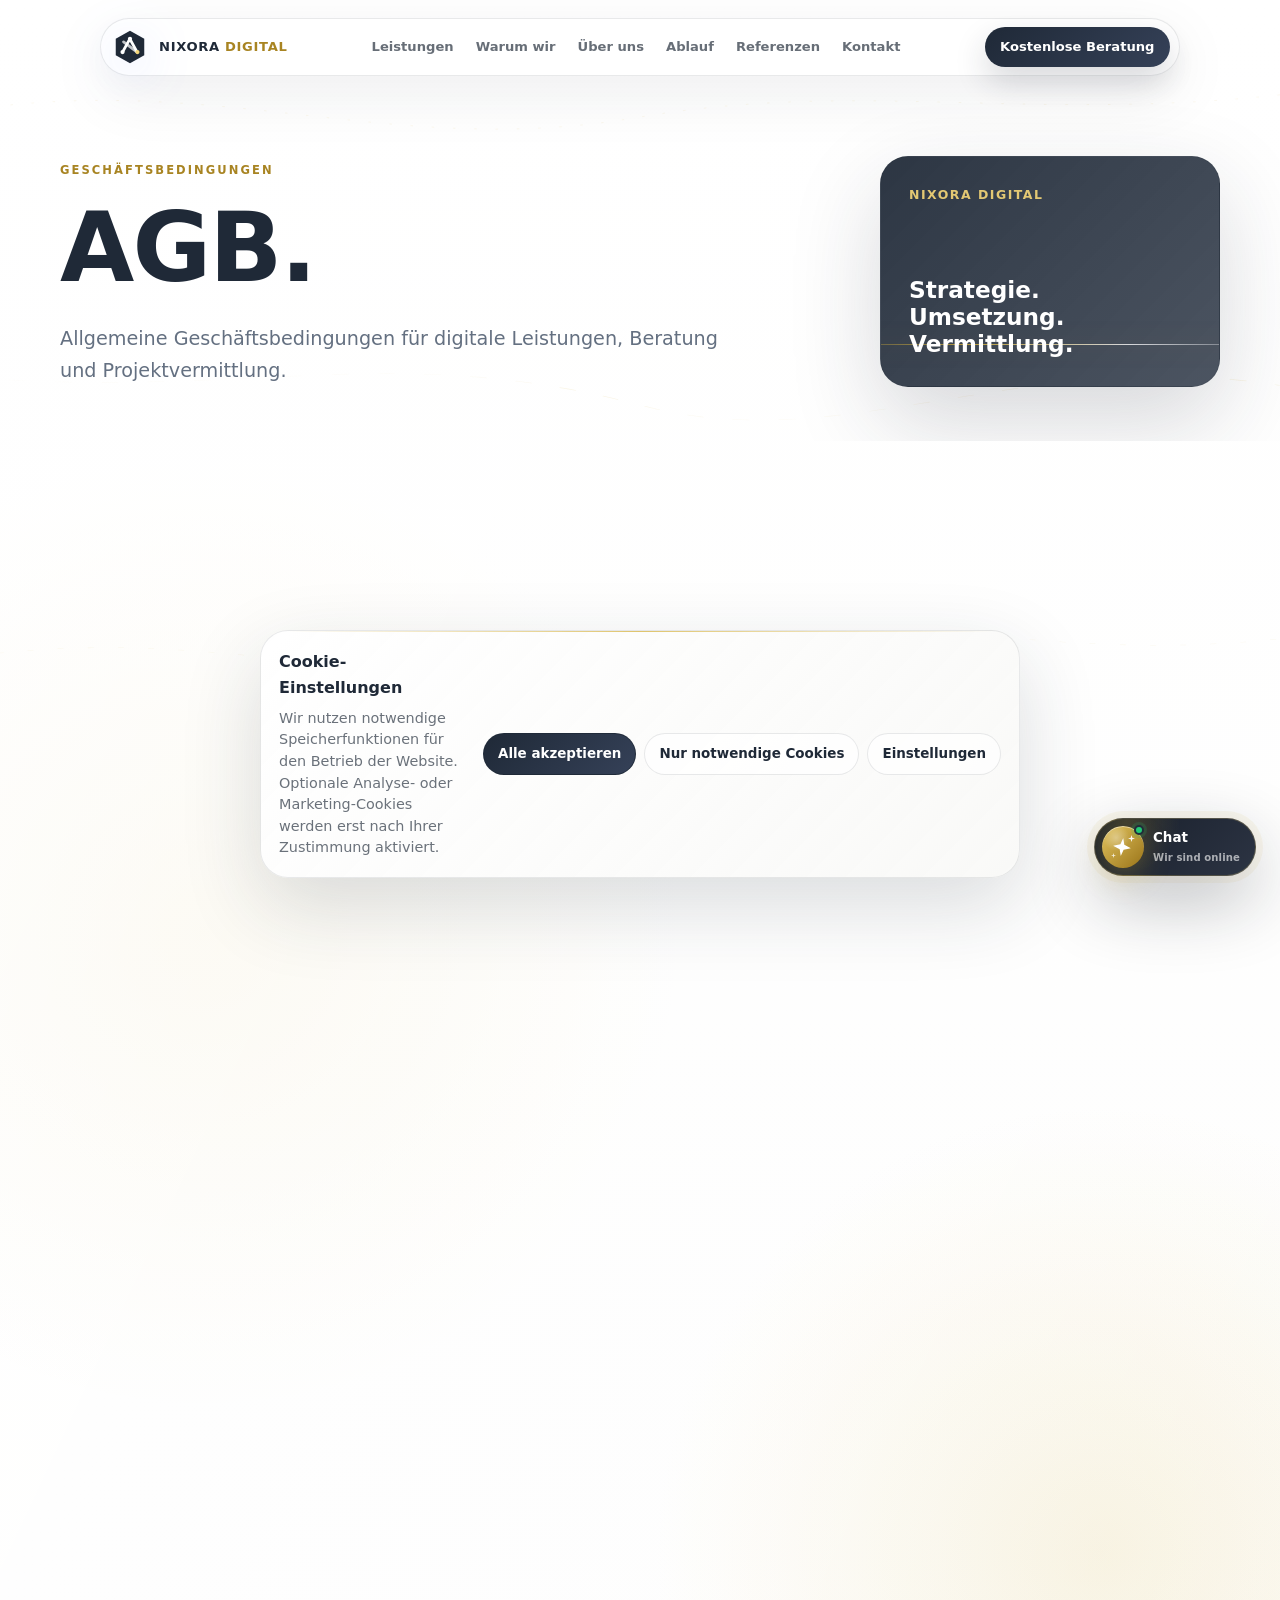
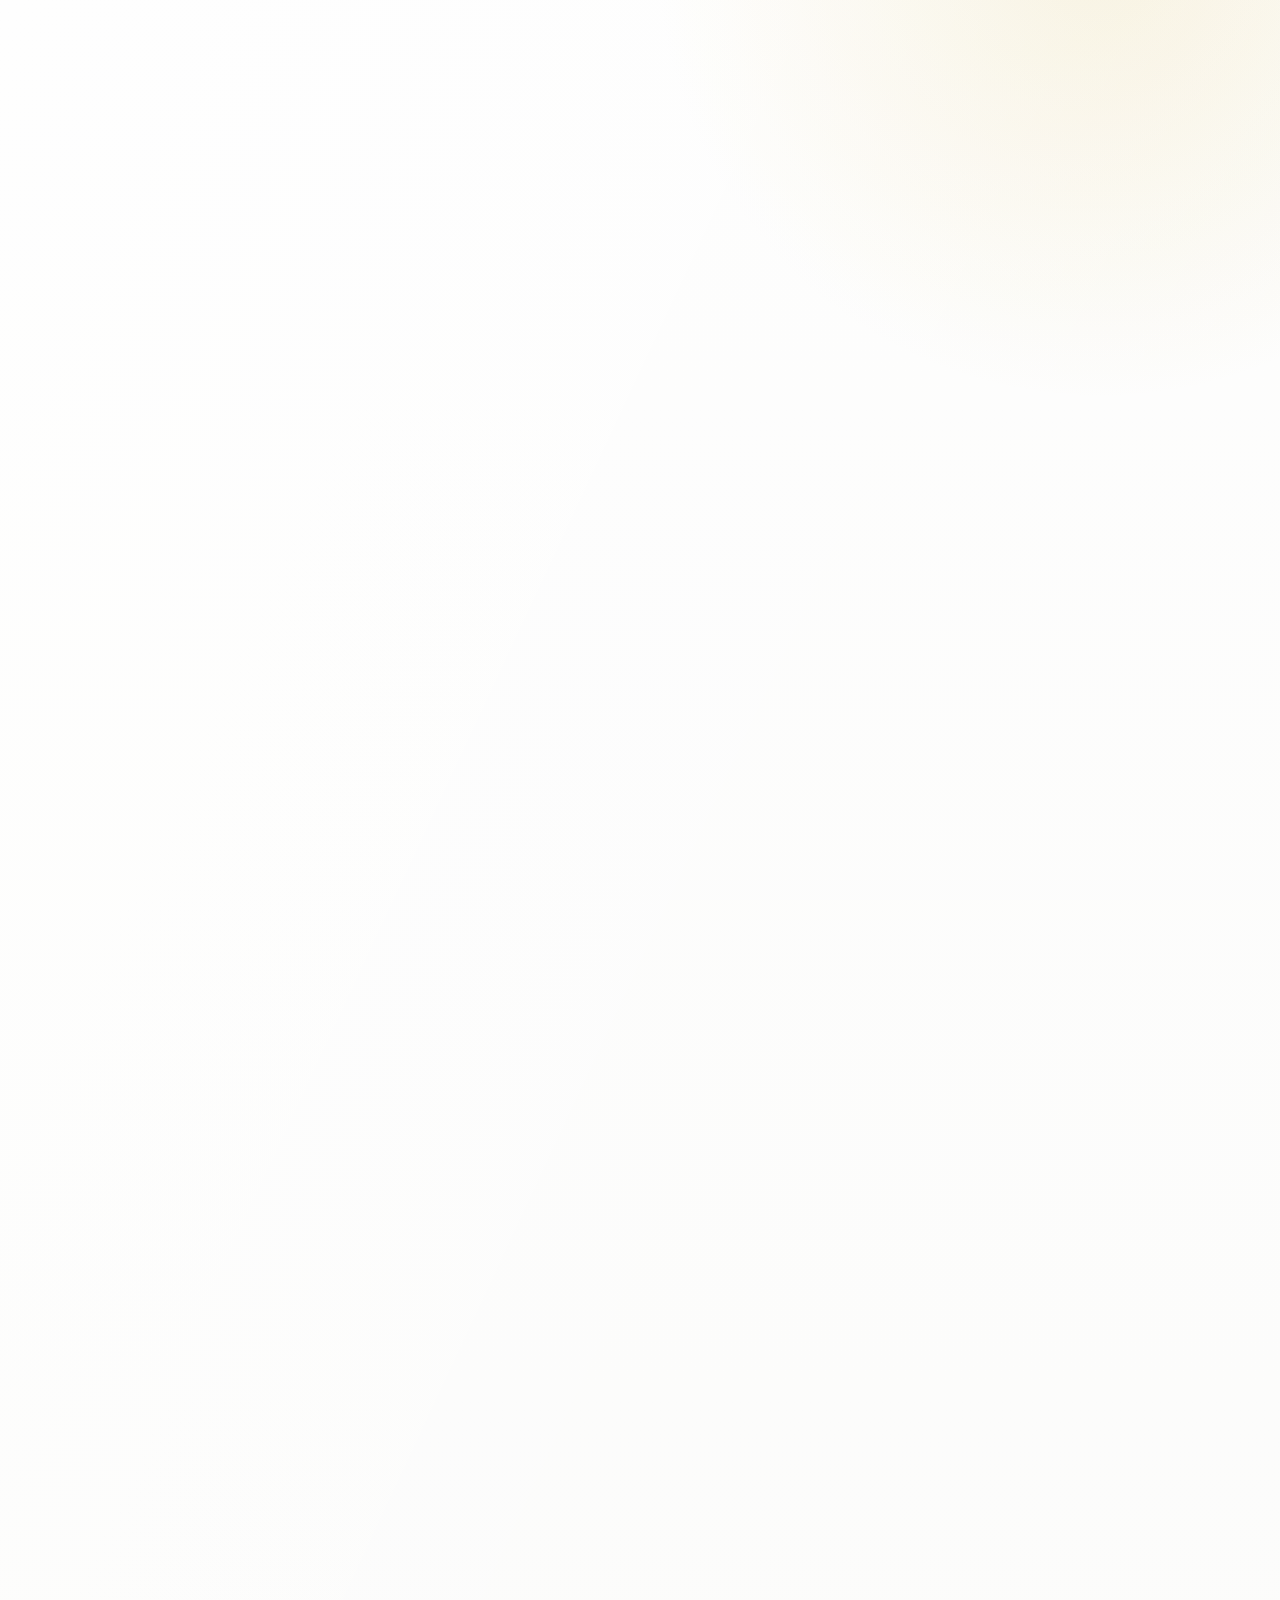
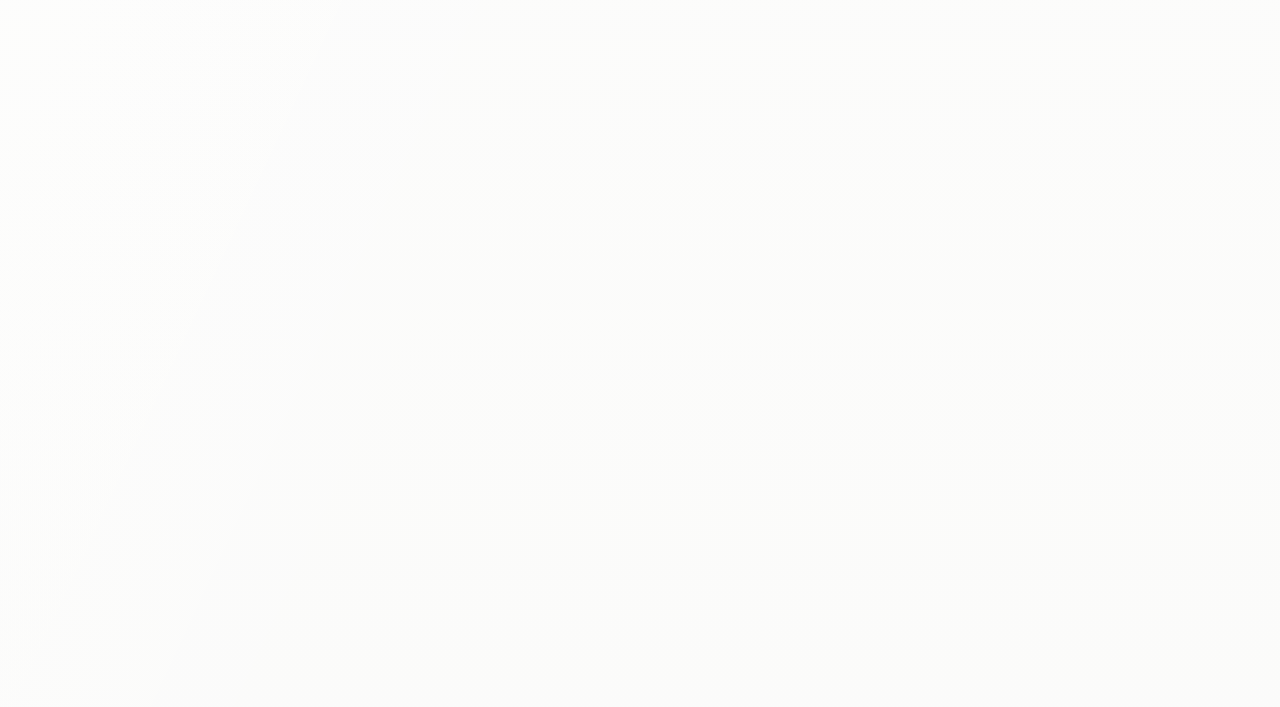
<file: agb.html>
<!DOCTYPE html>
<html lang="de">
  <head>
    <meta charset="UTF-8" />
    <meta name="viewport" content="width=device-width, initial-scale=1.0" />
    <meta name="description" content="NIXORA DIGITAL entwickelt moderne Websites, digitale Systeme und Automatisierungslösungen für Unternehmen. Professionell, effizient und zukunftsorientiert." />
    <meta name="theme-color" content="#ffffff" />
    <script>
      if ("scrollRestoration" in history) history.scrollRestoration = "manual";
      if (location.hash) history.replaceState(null, document.title, location.pathname + location.search);
    </script>
    <title>AGB - NIXORA DIGITAL</title>
    <link rel="canonical" href="https://nixoradigital.de/agb.html" />
    <link rel="icon" type="image/svg+xml" href="assets/nixora-logo.svg" />
    <link rel="apple-touch-icon" href="assets/nixora-logo.svg" />
    <meta property="og:type" content="website" />
    <meta property="og:site_name" content="NIXORA DIGITAL" />
    <meta property="og:title" content="NIXORA DIGITAL | Webseiten, Automatisierung & digitale Systeme" />
    <meta property="og:description" content="NIXORA DIGITAL entwickelt moderne Websites, digitale Systeme und Automatisierungslösungen für Unternehmen. Professionell, effizient und zukunftsorientiert." />
    <meta property="og:url" content="https://nixoradigital.de/agb.html" />
    <meta property="og:image" content="https://nixoradigital.de/assets/hero-digital-agency.png" />
    <meta name="twitter:card" content="summary_large_image" />
    <meta name="twitter:title" content="NIXORA DIGITAL | Webseiten, Automatisierung & digitale Systeme" />
    <meta name="twitter:description" content="NIXORA DIGITAL entwickelt moderne Websites, digitale Systeme und Automatisierungslösungen für Unternehmen. Professionell, effizient und zukunftsorientiert." />
    <meta name="twitter:image" content="https://nixoradigital.de/assets/hero-digital-agency.png" />
    <link rel="stylesheet" href="styles.css" />
  </head>
  <body>
    <svg class="process-stream legal-stream" viewBox="0 0 1440 2000" preserveAspectRatio="none" aria-hidden="true">
      <defs>
        <linearGradient id="streamGold" x1="0" x2="1" y1="0" y2="1">
          <stop offset="0" stop-color="rgba(255,255,255,.1)" />
          <stop offset=".45" stop-color="#d4af37" />
          <stop offset="1" stop-color="rgba(255,255,255,.65)" />
        </linearGradient>
      </defs>
      <path id="agbStreamA" class="stream-path stream-a" d="M-80 260 C230 140 430 360 720 260 C990 170 1190 290 1520 190" />
      <path id="agbStreamB" class="stream-path stream-c" d="M1500 880 C1180 730 960 1030 720 900 C430 750 260 900 -80 830" />
      <path id="agbStreamC" class="stream-path stream-g" d="M-100 1480 C270 1340 500 1620 760 1460 C1030 1305 1190 1520 1540 1390" />
      <circle class="stream-dot stream-dot-gold" r="4"><animateMotion dur="19s" repeatCount="indefinite"><mpath href="#agbStreamA" /></animateMotion></circle>
      <circle class="stream-dot stream-dot-white" r="3.5"><animateMotion dur="23s" repeatCount="indefinite" begin="-9s"><mpath href="#agbStreamB" /></animateMotion></circle>
      <circle class="stream-dot stream-dot-soft" r="3.2"><animateMotion dur="25s" repeatCount="indefinite" begin="-15s"><mpath href="#agbStreamC" /></animateMotion></circle>
    </svg>

    <header class="site-header" data-header>
      <a class="brand" href="index.html#start" aria-label="NIXORA DIGITAL Startseite">
        <svg class="logo-mark" viewBox="0 0 56 56" aria-hidden="true">
          <defs><linearGradient id="nixoraLogo" x1="8" x2="48" y1="6" y2="50"><stop offset="0" stop-color="#1f2937" /><stop offset="0.52" stop-color="#6b5a2a" /><stop offset="1" stop-color="#d4af37" /></linearGradient></defs>
          <path d="M28 4 49 16v24L28 52 7 40V16L28 4Z" fill="url(#nixoraLogo)" />
          <path d="M17 35.5 27.8 16l10.7 19.5" fill="none" stroke="#fff" stroke-width="4.2" stroke-linecap="round" stroke-linejoin="round" />
          <path d="M18.5 20.5 38.5 35.5" fill="none" stroke="rgba(255,255,255,.72)" stroke-width="4.2" stroke-linecap="round" />
          <circle cx="28" cy="16" r="3.1" fill="#fff" /><circle cx="17" cy="35.5" r="3.1" fill="#fff" /><circle cx="39" cy="35.5" r="3.1" fill="#f3d577" />
        </svg>
        <span class="brand-name">NIXORA <span>DIGITAL</span></span>
      </a>
      <button class="nav-toggle magnetic" type="button" aria-label="Navigation öffnen" aria-expanded="false" data-nav-toggle><span></span><span></span></button>
      <nav class="site-nav" aria-label="Hauptnavigation" data-nav>
        <a href="index.html#leistungen">Leistungen</a>
        <a href="index.html#warum">Warum wir</a>
        <a href="index.html#ueber-uns">Über uns</a>
        <a href="index.html#ablauf">Ablauf</a>
        <a href="index.html#referenzen">Referenzen</a>
        <a href="index.html#kontakt">Kontakt</a>
      </nav>
      <a class="nav-cta magnetic" href="index.html#kontakt">Kostenlose Beratung</a>
    </header>

    <main>
      <section class="legal-hero section">
        <div class="container legal-grid">
          <div class="reveal">
            <p class="eyebrow">Geschäftsbedingungen</p>
            <h1>AGB.</h1>
            <p>Allgemeine Geschäftsbedingungen für digitale Leistungen, Beratung und Projektvermittlung.</p>
          </div>
          <aside class="legal-side-card reveal">
            <span>NIXORA DIGITAL</span>
            <strong>Strategie. Umsetzung. Vermittlung.</strong>
          </aside>
        </div>
      </section>

      <section class="section legal-section">
        <div class="container legal-content reveal">
          <article class="legal-card">
            <h2>1. Geltungsbereich</h2>
            <p>Diese Allgemeinen Geschäftsbedingungen gelten für alle Leistungen von NIXORA DIGITAL, Inhaber Marvin Breiser, gegenüber Kunden, insbesondere für Webseiten, Automatisierungen, KI-Chatbots, CRM-Systeme, E-Mail-Automationen, digitale Beratung und Projektvermittlung.</p>
            <p>Abweichende Bedingungen des Kunden gelten nur, wenn sie ausdrücklich schriftlich bestätigt wurden.</p>
          </article>

          <article class="legal-card">
            <h2>2. Leistungsumfang</h2>
            <p>Der konkrete Leistungsumfang ergibt sich aus dem jeweiligen Angebot, der Leistungsbeschreibung, dem Projektplan oder einer individuellen Vereinbarung. NIXORA DIGITAL kann konzeptionelle, gestalterische, technische, beratende und koordinierende Leistungen erbringen.</p>
            <p>NIXORA DIGITAL schuldet nur die ausdrücklich vereinbarten Leistungen, nicht einen bestimmten wirtschaftlichen Erfolg, sofern dieser nicht ausdrücklich garantiert wurde.</p>
          </article>

          <article class="legal-card">
            <h2>3. Angebot und Vertragsschluss</h2>
            <p>Angebote sind freibleibend, sofern sie nicht ausdrücklich als verbindlich bezeichnet werden. Ein Vertrag kommt zustande, wenn der Kunde ein Angebot annimmt, eine Beauftragung bestätigt oder NIXORA DIGITAL mit der Leistungserbringung beginnt und der Kunde dies veranlasst hat.</p>
          </article>

          <article class="legal-card">
            <h2>4. Mitwirkungspflichten des Kunden</h2>
            <p>Der Kunde stellt alle für die Leistung erforderlichen Informationen, Zugänge, Inhalte, Freigaben und Entscheidungen rechtzeitig bereit. Dazu können Texte, Bilder, Markeninformationen, technische Zugänge, Ansprechpartner und rechtliche Pflichtangaben gehören.</p>
            <p>Verzögerungen, die durch fehlende oder verspätete Mitwirkung entstehen, können Projektfristen verschieben.</p>
          </article>

          <article class="legal-card">
            <h2>5. Vergütung und Zahlungsbedingungen</h2>
            <p>Die Vergütung richtet sich nach dem vereinbarten Angebot. Preise verstehen sich, sofern nicht anders angegeben, netto beziehungsweise gemäß der zum Zeitpunkt der Leistung geltenden steuerlichen Regelung.</p>
            <p>Rechnungen sind innerhalb der angegebenen Zahlungsfrist ohne Abzug zahlbar. Bei größeren Projekten können Abschlagszahlungen oder Meilensteinzahlungen vereinbart werden.</p>
          </article>

          <article class="legal-card">
            <h2>6. Projektvermittlung und externe Dienstleister</h2>
            <p>NIXORA DIGITAL kann teilweise als Vermittler oder Koordinator zwischen Kunden und externen Dienstleistern auftreten. In diesem Fall kann der Vertrag über bestimmte Teilleistungen direkt zwischen Kunde und externem Dienstleister zustande kommen.</p>
            <p>NIXORA DIGITAL haftet bei vermittelten Leistungen nur für die eigene Vermittlungs- und Koordinationsleistung, nicht für eigenständige Leistungen externer Dienstleister, sofern diese nicht ausdrücklich als eigene Leistung von NIXORA DIGITAL vereinbart wurden.</p>
          </article>

          <article class="legal-card">
            <h2>7. Abnahme und Änderungswünsche</h2>
            <p>Soweit eine Abnahme vereinbart oder nach Art der Leistung erforderlich ist, prüft der Kunde das Ergebnis nach Bereitstellung innerhalb angemessener Frist. Änderungswünsche, die über den vereinbarten Leistungsumfang hinausgehen, können zusätzlich vergütet werden.</p>
          </article>

          <article class="legal-card">
            <h2>8. Gewährleistung</h2>
            <p>Für Mängel gelten die gesetzlichen Bestimmungen, soweit nichts anderes vereinbart wurde. Der Kunde hat erkennbare Mängel nachvollziehbar zu beschreiben. NIXORA DIGITAL wird berechtigte Mängel innerhalb angemessener Frist beheben.</p>
          </article>

          <article class="legal-card">
            <h2>9. Haftung</h2>
            <p>NIXORA DIGITAL haftet unbeschränkt bei Vorsatz und grober Fahrlässigkeit sowie bei Verletzung von Leben, Körper oder Gesundheit. Bei leicht fahrlässiger Verletzung wesentlicher Vertragspflichten ist die Haftung auf den typischerweise vorhersehbaren Schaden begrenzt.</p>
            <p>Für Inhalte, Materialien, rechtliche Angaben oder Freigaben des Kunden übernimmt NIXORA DIGITAL keine Haftung, sofern die Fehlerhaftigkeit nicht offensichtlich war.</p>
          </article>

          <article class="legal-card">
            <h2>10. Nutzungsrechte</h2>
            <p>Der Kunde erhält die vereinbarten Nutzungsrechte an erstellten Arbeitsergebnissen nach vollständiger Zahlung der vereinbarten Vergütung. Rechte an Konzepten, Entwürfen oder Vorarbeiten, die nicht final beauftragt oder bezahlt wurden, verbleiben bei NIXORA DIGITAL beziehungsweise den jeweiligen Rechteinhabern.</p>
          </article>

          <article class="legal-card">
            <h2>11. Kündigung</h2>
            <p>Projektverträge können nach den gesetzlichen Regelungen oder nach individueller Vereinbarung gekündigt werden. Bereits erbrachte Leistungen, begonnene Teilleistungen und nicht stornierbare Fremdkosten sind zu vergüten.</p>
          </article>

          <article class="legal-card">
            <h2>12. Datenschutz und Vertraulichkeit</h2>
            <p>Die Verarbeitung personenbezogener Daten erfolgt gemäß der Datenschutzerklärung und den gesetzlichen Vorgaben. Beide Parteien behandeln vertrauliche Informationen, Geschäftsgeheimnisse und Projektinterna vertraulich.</p>
          </article>

          <article class="legal-card">
            <h2>13. Schlussbestimmungen</h2>
            <p>Es gilt deutsches Recht. Soweit zulässig, ist Gerichtsstand der Sitz von NIXORA DIGITAL. Sollten einzelne Bestimmungen unwirksam sein, bleibt die Wirksamkeit der übrigen Bestimmungen unberührt.</p>
          </article>
        </div>
      </section>
    </main>

    <footer class="site-footer">
      <div class="container footer-inner">
        <div>
          <span>NIXORA DIGITAL</span>
          <small>Digitale Systeme mit Premium-Anspruch.</small>
        </div>
        <nav class="footer-links" aria-label="Rechtliche Links">
          <a href="impressum.html">Impressum</a>
          <a href="datenschutz.html">Datenschutz</a>
          <a href="agb.html">AGB</a>
          <a href="index.html#kontakt">Kontakt</a>
        </nav>
      </div>
    </footer>
    <div class="chatbot-host" data-chatbot-host aria-live="polite"></div>
    <script src="script.js"></script>
  </body>
</html>
</file>
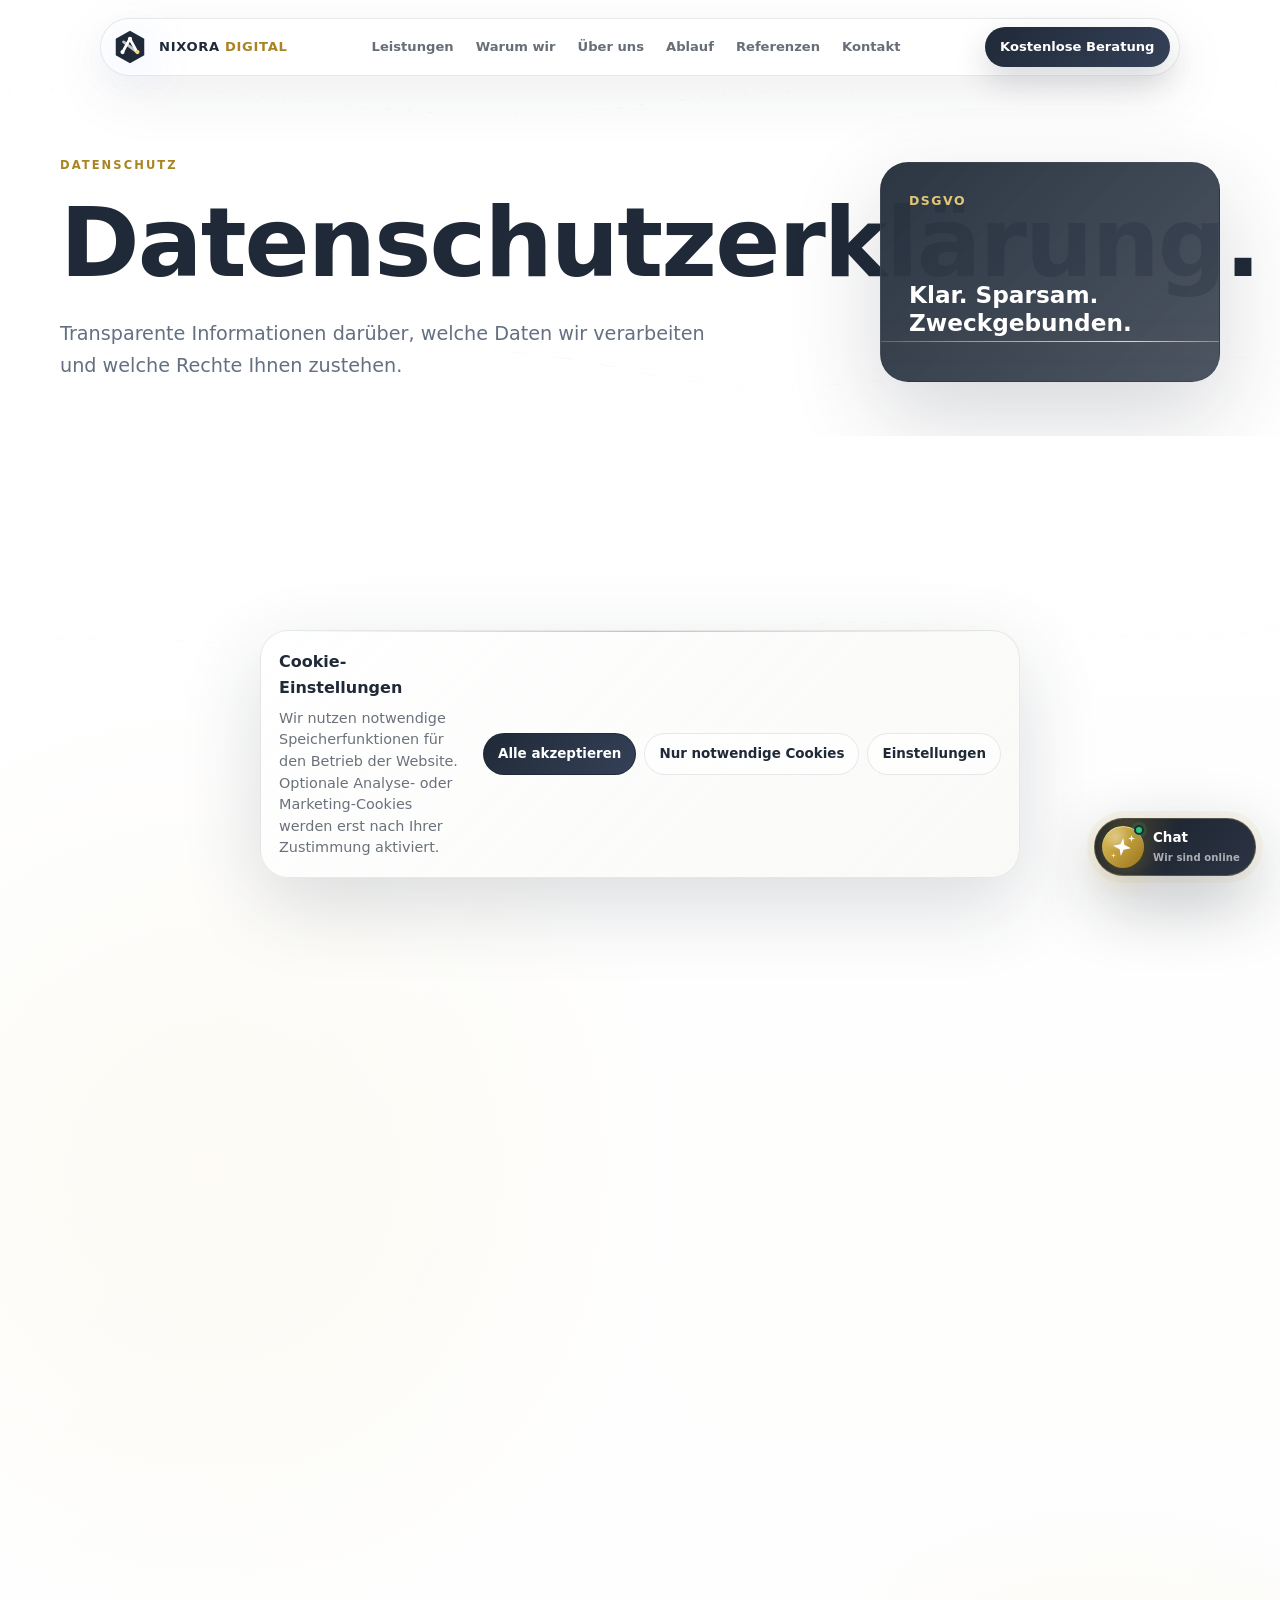
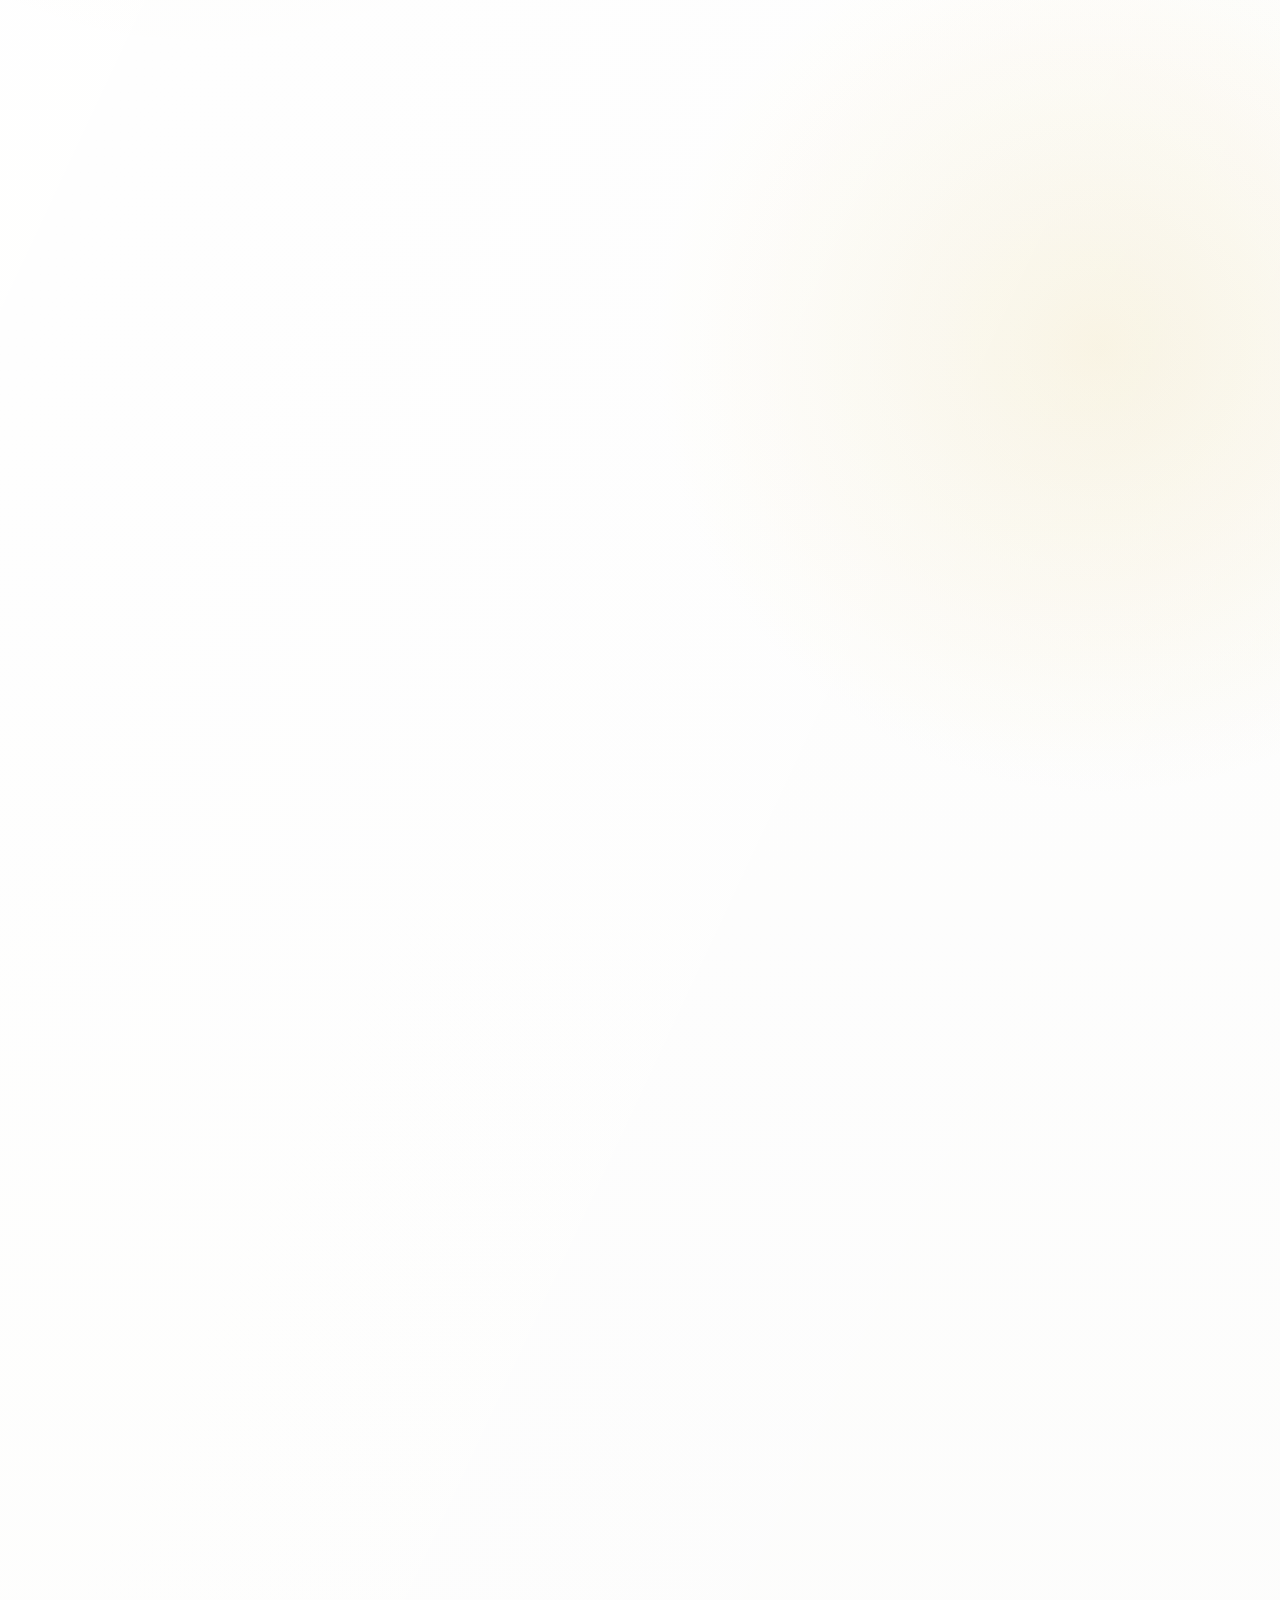
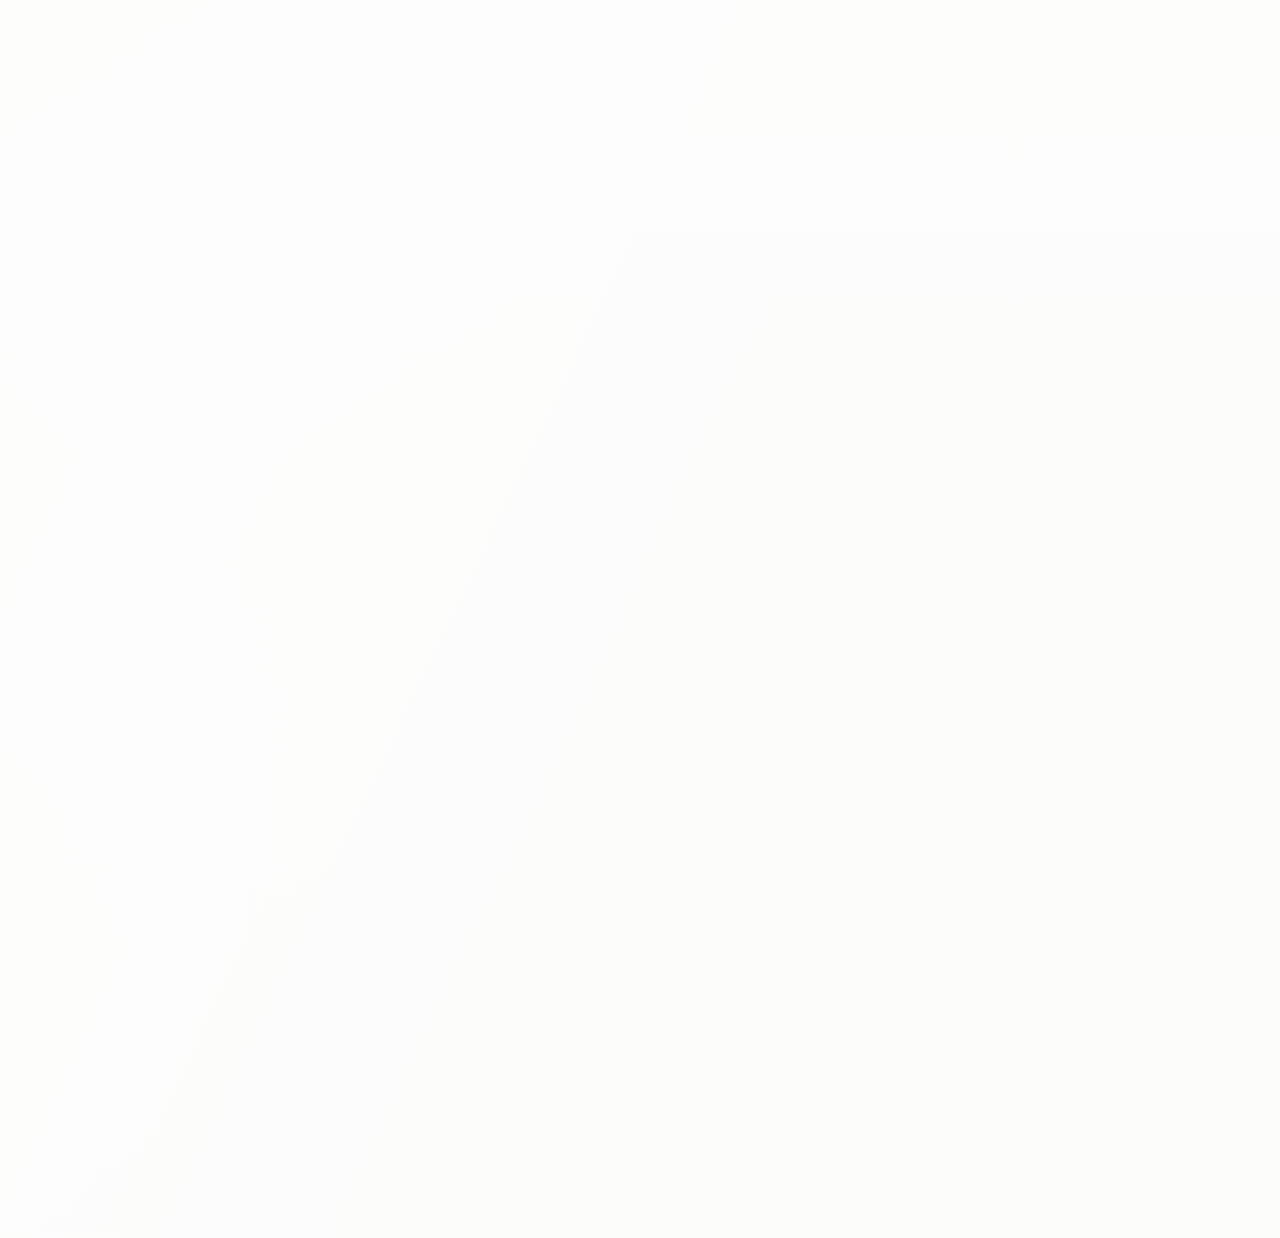
<file: datenschutz.html>
<!DOCTYPE html>
<html lang="de">
  <head>
    <meta charset="UTF-8" />
    <meta name="viewport" content="width=device-width, initial-scale=1.0" />
    <meta name="description" content="NIXORA DIGITAL entwickelt moderne Websites, digitale Systeme und Automatisierungslösungen für Unternehmen. Professionell, effizient und zukunftsorientiert." />
    <meta name="theme-color" content="#ffffff" />
    <script>
      if ("scrollRestoration" in history) history.scrollRestoration = "manual";
      if (location.hash) history.replaceState(null, document.title, location.pathname + location.search);
    </script>
    <title>Datenschutzerklärung - NIXORA DIGITAL</title>
    <link rel="canonical" href="https://nixoradigital.de/datenschutz.html" />
    <link rel="icon" type="image/svg+xml" href="assets/nixora-logo.svg" />
    <link rel="apple-touch-icon" href="assets/nixora-logo.svg" />
    <meta property="og:type" content="website" />
    <meta property="og:site_name" content="NIXORA DIGITAL" />
    <meta property="og:title" content="NIXORA DIGITAL | Webseiten, Automatisierung & digitale Systeme" />
    <meta property="og:description" content="NIXORA DIGITAL entwickelt moderne Websites, digitale Systeme und Automatisierungslösungen für Unternehmen. Professionell, effizient und zukunftsorientiert." />
    <meta property="og:url" content="https://nixoradigital.de/datenschutz.html" />
    <meta property="og:image" content="https://nixoradigital.de/assets/hero-digital-agency.png" />
    <meta name="twitter:card" content="summary_large_image" />
    <meta name="twitter:title" content="NIXORA DIGITAL | Webseiten, Automatisierung & digitale Systeme" />
    <meta name="twitter:description" content="NIXORA DIGITAL entwickelt moderne Websites, digitale Systeme und Automatisierungslösungen für Unternehmen. Professionell, effizient und zukunftsorientiert." />
    <meta name="twitter:image" content="https://nixoradigital.de/assets/hero-digital-agency.png" />
    <link rel="stylesheet" href="styles.css" />
  </head>
  <body>
    <svg class="process-stream legal-stream" viewBox="0 0 1440 2200" preserveAspectRatio="none" aria-hidden="true">
      <defs>
        <linearGradient id="streamGold" x1="0" x2="1" y1="0" y2="1">
          <stop offset="0" stop-color="rgba(255,255,255,.1)" />
          <stop offset=".45" stop-color="#d4af37" />
          <stop offset="1" stop-color="rgba(255,255,255,.65)" />
        </linearGradient>
      </defs>
      <path id="privacyStreamA" class="stream-path stream-a" d="M-80 260 C210 120 430 350 710 260 C1010 164 1200 280 1520 180" />
      <path id="privacyStreamB" class="stream-path stream-c" d="M1500 910 C1180 760 990 1040 720 910 C430 770 240 920 -80 840" />
      <path id="privacyStreamC" class="stream-path stream-g" d="M-100 1600 C260 1460 480 1740 760 1580 C1030 1425 1190 1640 1540 1510" />
      <circle class="stream-dot stream-dot-gold" r="4"><animateMotion dur="19s" repeatCount="indefinite"><mpath href="#privacyStreamA" /></animateMotion></circle>
      <circle class="stream-dot stream-dot-white" r="3.5"><animateMotion dur="23s" repeatCount="indefinite" begin="-9s"><mpath href="#privacyStreamB" /></animateMotion></circle>
      <circle class="stream-dot stream-dot-soft" r="3.2"><animateMotion dur="25s" repeatCount="indefinite" begin="-15s"><mpath href="#privacyStreamC" /></animateMotion></circle>
    </svg>

    <header class="site-header" data-header>
      <a class="brand" href="index.html#start" aria-label="NIXORA DIGITAL Startseite">
        <svg class="logo-mark" viewBox="0 0 56 56" aria-hidden="true">
          <defs><linearGradient id="nixoraLogo" x1="8" x2="48" y1="6" y2="50"><stop offset="0" stop-color="#1f2937" /><stop offset="0.52" stop-color="#6b5a2a" /><stop offset="1" stop-color="#d4af37" /></linearGradient></defs>
          <path d="M28 4 49 16v24L28 52 7 40V16L28 4Z" fill="url(#nixoraLogo)" />
          <path d="M17 35.5 27.8 16l10.7 19.5" fill="none" stroke="#fff" stroke-width="4.2" stroke-linecap="round" stroke-linejoin="round" />
          <path d="M18.5 20.5 38.5 35.5" fill="none" stroke="rgba(255,255,255,.72)" stroke-width="4.2" stroke-linecap="round" />
          <circle cx="28" cy="16" r="3.1" fill="#fff" /><circle cx="17" cy="35.5" r="3.1" fill="#fff" /><circle cx="39" cy="35.5" r="3.1" fill="#f3d577" />
        </svg>
        <span class="brand-name">NIXORA <span>DIGITAL</span></span>
      </a>
      <button class="nav-toggle magnetic" type="button" aria-label="Navigation öffnen" aria-expanded="false" data-nav-toggle><span></span><span></span></button>
      <nav class="site-nav" aria-label="Hauptnavigation" data-nav>
        <a href="index.html#leistungen">Leistungen</a>
        <a href="index.html#warum">Warum wir</a>
        <a href="index.html#ueber-uns">Über uns</a>
        <a href="index.html#ablauf">Ablauf</a>
        <a href="index.html#referenzen">Referenzen</a>
        <a href="index.html#kontakt">Kontakt</a>
      </nav>
      <a class="nav-cta magnetic" href="index.html#kontakt">Kostenlose Beratung</a>
    </header>

    <main>
      <section class="legal-hero section">
        <div class="container legal-grid">
          <div class="reveal">
            <p class="eyebrow">Datenschutz</p>
            <h1>Datenschutzerklärung.</h1>
            <p>Transparente Informationen darüber, welche Daten wir verarbeiten und welche Rechte Ihnen zustehen.</p>
          </div>
          <aside class="legal-side-card reveal">
            <span>DSGVO</span>
            <strong>Klar. Sparsam. Zweckgebunden.</strong>
          </aside>
        </div>
      </section>

      <section class="section legal-section">
        <div class="container legal-content reveal">
          <article class="legal-card">
            <h2>1. Verantwortlicher</h2>
            <p>Verantwortlich für die Datenverarbeitung auf dieser Website ist:</p>
            <p><strong>NIXORA DIGITAL</strong><br />Inhaber: Marvin Breiser<br />Dassower Straße 5a<br />23923 Schönberg<br />Deutschland<br />E-Mail: <a href="mailto:nixoradigital10@gmail.com">nixoradigital10@gmail.com</a><br />Telefon: <a href="tel:+491712016374">0171 2016374</a></p>
          </article>

          <article class="legal-card">
            <h2>2. Grundsätze der Verarbeitung</h2>
            <p>Wir verarbeiten personenbezogene Daten nur, soweit dies für den Betrieb der Website, die Bearbeitung von Anfragen, die Kommunikation mit Kunden, die Vorbereitung oder Durchführung von Verträgen oder zur Erfüllung gesetzlicher Pflichten erforderlich ist.</p>
            <p>Rechtsgrundlagen können insbesondere Art. 6 Abs. 1 lit. a DSGVO (Einwilligung), lit. b DSGVO (Vertrag oder vorvertragliche Maßnahmen), lit. c DSGVO (rechtliche Verpflichtung) und lit. f DSGVO (berechtigtes Interesse) sein.</p>
          </article>

          <article class="legal-card">
            <h2>3. Website-Nutzung und Server-Logfiles</h2>
            <p>Beim Aufruf der Website können technisch notwendige Daten verarbeitet werden, etwa IP-Adresse, Datum und Uhrzeit des Zugriffs, abgerufene Datei, Referrer-URL, Browsertyp, Betriebssystem und übertragene Datenmenge.</p>
            <p>Diese Verarbeitung dient der technischen Bereitstellung, Stabilität und Sicherheit der Website. Rechtsgrundlage ist Art. 6 Abs. 1 lit. f DSGVO.</p>
          </article>

          <article class="legal-card">
            <h2>4. Kontaktformular und Kundenanfragen</h2>
            <p>Wenn Sie das Kontaktformular nutzen, verarbeiten wir die von Ihnen eingegebenen Daten, insbesondere Name, E-Mail-Adresse, Unternehmen, gewünschte Leistung und Nachricht.</p>
            <p>Die Verarbeitung erfolgt zur Bearbeitung Ihrer Anfrage, zur Kontaktaufnahme und zur Vorbereitung möglicher Leistungen. Rechtsgrundlage ist Art. 6 Abs. 1 lit. b DSGVO oder Art. 6 Abs. 1 lit. f DSGVO.</p>
            <p>Für den Formularversand kann ein externer Versanddienst eingesetzt werden. Dieser verarbeitet Daten ausschließlich zur Zustellung der Anfrage und, sofern aktiviert, zur automatischen Bestätigung an die angegebene E-Mail-Adresse.</p>
          </article>

          <article class="legal-card">
            <h2>5. E-Mail-Kommunikation</h2>
            <p>Wenn Sie per E-Mail Kontakt aufnehmen, werden Ihre Angaben zur Bearbeitung der Anfrage und für anschließende Kommunikation verarbeitet. Die Daten werden gelöscht, sobald sie für die Zwecke der Kommunikation nicht mehr erforderlich sind, sofern keine gesetzlichen Aufbewahrungspflichten bestehen.</p>
          </article>

          <article class="legal-card">
            <h2>6. Chatbot und n8n-Webhook</h2>
            <p>Wenn Sie den Chatbot nutzen, werden Ihre eingegebenen Nachrichten sowie technische Kontextdaten wie Seitenadresse, Spracheinstellung und eine sitzungsbezogene Kennung an den angebundenen n8n-Webhook übermittelt. Dies dient dazu, Ihre Anfrage automatisiert zu verarbeiten und eine Antwort im Chat bereitzustellen.</p>
            <p>Rechtsgrundlage ist Art. 6 Abs. 1 lit. b DSGVO, soweit die Kommunikation der Vorbereitung oder Durchführung einer Leistung dient, sowie Art. 6 Abs. 1 lit. f DSGVO aufgrund unseres berechtigten Interesses an einer effizienten Erstkommunikation. Geben Sie im Chat bitte keine besonders sensiblen oder vertraulichen Informationen ein.</p>
          </article>

          <article class="legal-card">
            <h2>7. Cookies und lokale Speicherung</h2>
            <p>Diese Website verwendet derzeit nur technisch notwendige lokale Speicherung, insbesondere zur Speicherung Ihrer Cookie-Auswahl. Diese Speicherung ist erforderlich, damit Ihre Entscheidung nicht bei jedem Seitenaufruf erneut abgefragt wird.</p>
            <p>Für optionale Cookies oder Analyse-Tools wird eine Einwilligung eingeholt, bevor entsprechende Dienste aktiviert werden. Sie können Ihre Entscheidung jederzeit über die Cookie-Einstellungen ändern.</p>
          </article>

          <article class="legal-card">
            <h2>8. Hosting</h2>
            <p>Die Website wird über technische Hosting-Infrastruktur bereitgestellt. Dabei können die unter Server-Logfiles genannten Zugriffsdaten verarbeitet werden. Der Hosting-Anbieter verarbeitet Daten zum Zweck der sicheren, stabilen und effizienten Bereitstellung dieser Website.</p>
          </article>

          <article class="legal-card">
            <h2>9. Analyse-Tools und Tracking</h2>
            <p>Derzeit werden keine Analyse- oder Tracking-Tools aktiv genutzt. Sollten zukünftig Analyse-Tools eingesetzt werden, erfolgt dies nur nach entsprechender Information und, soweit erforderlich, nach Einwilligung über das Cookie-Banner.</p>
          </article>

          <article class="legal-card">
            <h2>10. Calendly und Terminbuchung</h2>
            <p>Eine direkte Terminbuchung über Calendly ist derzeit nicht aktiv eingebunden. Sollte zukünftig Calendly oder ein vergleichbarer Dienst genutzt werden, können Daten wie Name, E-Mail-Adresse, Termindaten und Nachricht verarbeitet werden. Vor einer aktiven Einbindung werden die Datenschutzhinweise entsprechend ergänzt.</p>
          </article>

          <article class="legal-card">
            <h2>11. Empfänger und Projektvermittlung</h2>
            <p>Soweit dies zur Bearbeitung Ihrer Anfrage oder Umsetzung eines Projekts erforderlich ist, können Daten an ausgewählte externe Dienstleister oder Projektpartner übermittelt werden. Dies erfolgt nur zweckgebunden und soweit eine rechtliche Grundlage besteht oder Sie eingewilligt haben.</p>
          </article>

          <article class="legal-card">
            <h2>12. Speicherdauer</h2>
            <p>Personenbezogene Daten werden nur so lange gespeichert, wie dies für die jeweiligen Zwecke erforderlich ist. Gesetzliche Aufbewahrungsfristen, etwa aus handels- oder steuerrechtlichen Gründen, bleiben unberührt.</p>
          </article>

          <article class="legal-card">
            <h2>13. Ihre Rechte</h2>
            <p>Sie haben nach Maßgabe der DSGVO insbesondere das Recht auf Auskunft, Berichtigung, Löschung, Einschränkung der Verarbeitung, Datenübertragbarkeit und Widerspruch gegen bestimmte Verarbeitungen. Soweit eine Verarbeitung auf Einwilligung beruht, können Sie diese Einwilligung jederzeit mit Wirkung für die Zukunft widerrufen.</p>
            <p>Außerdem haben Sie das Recht, sich bei einer Datenschutzaufsichtsbehörde zu beschweren.</p>
          </article>

          <article class="legal-card">
            <h2>14. Aktualität</h2>
            <p>Diese Datenschutzerklärung kann angepasst werden, wenn sich technische Abläufe, eingesetzte Dienste oder rechtliche Anforderungen ändern.</p>
          </article>
        </div>
      </section>
    </main>

    <footer class="site-footer">
      <div class="container footer-inner">
        <div>
          <span>NIXORA DIGITAL</span>
          <small>Digitale Systeme mit Premium-Anspruch.</small>
        </div>
        <nav class="footer-links" aria-label="Rechtliche Links">
          <a href="impressum.html">Impressum</a>
          <a href="datenschutz.html">Datenschutz</a>
          <a href="agb.html">AGB</a>
          <a href="index.html#kontakt">Kontakt</a>
        </nav>
      </div>
    </footer>
    <div class="chatbot-host" data-chatbot-host aria-live="polite"></div>
    <script src="script.js"></script>
  </body>
</html>
</file>
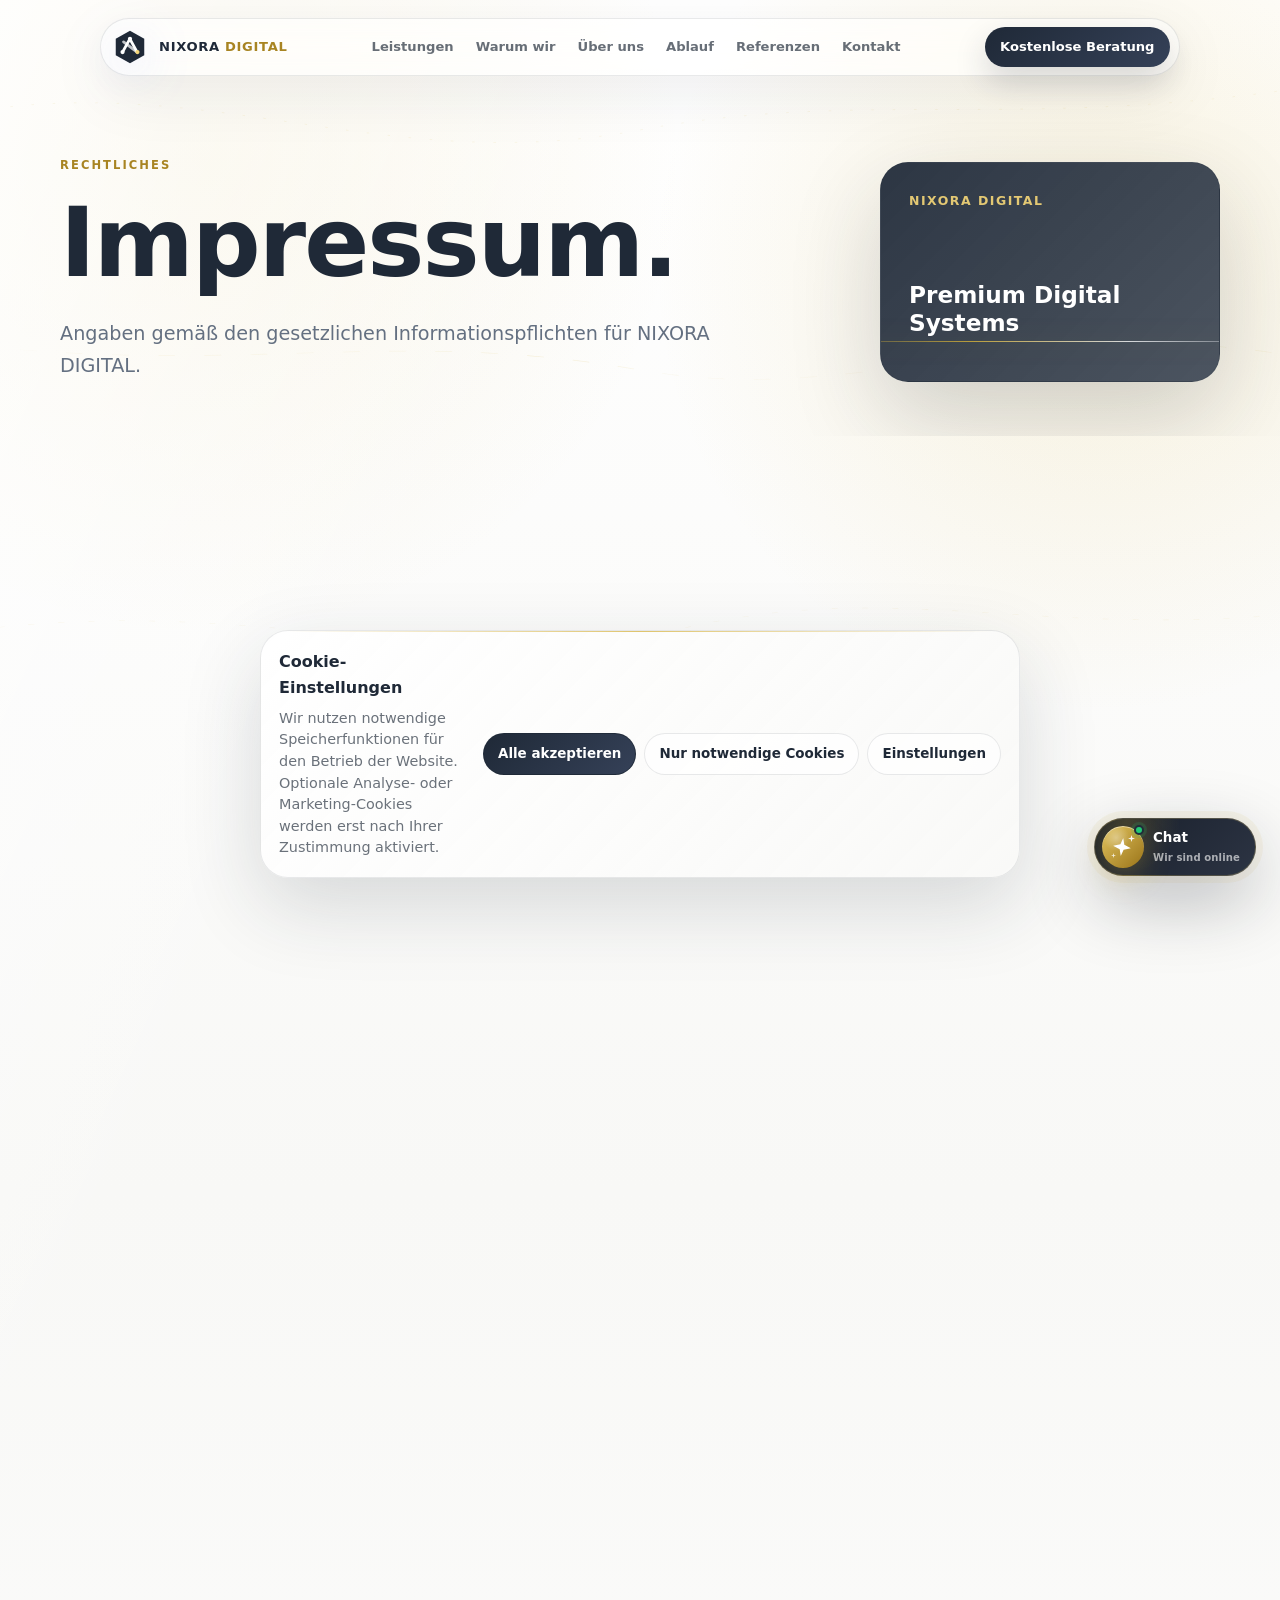
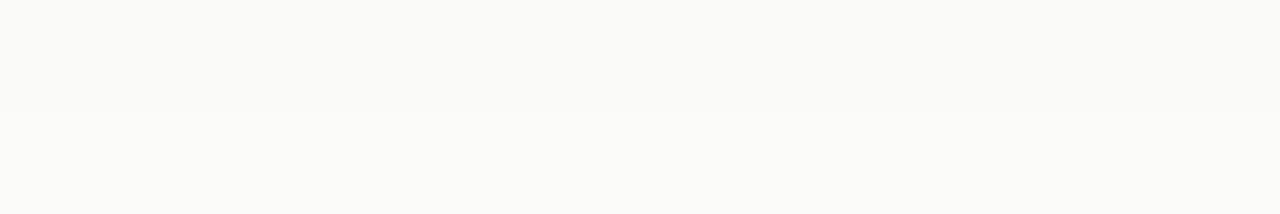
<file: impressum.html>
<!DOCTYPE html>
<html lang="de">
  <head>
    <meta charset="UTF-8" />
    <meta name="viewport" content="width=device-width, initial-scale=1.0" />
    <meta name="description" content="NIXORA DIGITAL entwickelt moderne Websites, digitale Systeme und Automatisierungslösungen für Unternehmen. Professionell, effizient und zukunftsorientiert." />
    <meta name="theme-color" content="#ffffff" />
    <script>
      if ("scrollRestoration" in history) history.scrollRestoration = "manual";
      if (location.hash) history.replaceState(null, document.title, location.pathname + location.search);
    </script>
    <title>Impressum - NIXORA DIGITAL</title>
    <link rel="canonical" href="https://nixoradigital.de/impressum.html" />
    <link rel="icon" type="image/svg+xml" href="assets/nixora-logo.svg" />
    <link rel="apple-touch-icon" href="assets/nixora-logo.svg" />
    <meta property="og:type" content="website" />
    <meta property="og:site_name" content="NIXORA DIGITAL" />
    <meta property="og:title" content="NIXORA DIGITAL | Webseiten, Automatisierung & digitale Systeme" />
    <meta property="og:description" content="NIXORA DIGITAL entwickelt moderne Websites, digitale Systeme und Automatisierungslösungen für Unternehmen. Professionell, effizient und zukunftsorientiert." />
    <meta property="og:url" content="https://nixoradigital.de/impressum.html" />
    <meta property="og:image" content="https://nixoradigital.de/assets/hero-digital-agency.png" />
    <meta name="twitter:card" content="summary_large_image" />
    <meta name="twitter:title" content="NIXORA DIGITAL | Webseiten, Automatisierung & digitale Systeme" />
    <meta name="twitter:description" content="NIXORA DIGITAL entwickelt moderne Websites, digitale Systeme und Automatisierungslösungen für Unternehmen. Professionell, effizient und zukunftsorientiert." />
    <meta name="twitter:image" content="https://nixoradigital.de/assets/hero-digital-agency.png" />
    <link rel="stylesheet" href="styles.css" />
  </head>
  <body>
    <svg class="process-stream legal-stream" viewBox="0 0 1440 1800" preserveAspectRatio="none" aria-hidden="true">
      <defs>
        <linearGradient id="streamGold" x1="0" x2="1" y1="0" y2="1">
          <stop offset="0" stop-color="rgba(255,255,255,.1)" />
          <stop offset=".45" stop-color="#d4af37" />
          <stop offset="1" stop-color="rgba(255,255,255,.65)" />
        </linearGradient>
      </defs>
      <path id="legalStreamA" class="stream-path stream-a" d="M-80 240 C220 120 420 360 720 260 C980 174 1160 270 1520 160" />
      <path id="legalStreamB" class="stream-path stream-c" d="M1480 720 C1160 610 980 820 720 740 C430 650 260 760 -80 680" />
      <path id="legalStreamC" class="stream-path stream-g" d="M-100 1280 C270 1160 500 1370 760 1260 C1030 1146 1180 1300 1540 1210" />
      <circle class="stream-dot stream-dot-gold" r="4"><animateMotion dur="18s" repeatCount="indefinite"><mpath href="#legalStreamA" /></animateMotion></circle>
      <circle class="stream-dot stream-dot-white" r="3.5"><animateMotion dur="22s" repeatCount="indefinite" begin="-8s"><mpath href="#legalStreamB" /></animateMotion></circle>
      <circle class="stream-dot stream-dot-soft" r="3.2"><animateMotion dur="24s" repeatCount="indefinite" begin="-14s"><mpath href="#legalStreamC" /></animateMotion></circle>
    </svg>

    <header class="site-header" data-header>
      <a class="brand" href="index.html#start" aria-label="NIXORA DIGITAL Startseite">
        <svg class="logo-mark" viewBox="0 0 56 56" aria-hidden="true">
          <defs>
            <linearGradient id="nixoraLogo" x1="8" x2="48" y1="6" y2="50">
              <stop offset="0" stop-color="#1f2937" />
              <stop offset="0.52" stop-color="#6b5a2a" />
              <stop offset="1" stop-color="#d4af37" />
            </linearGradient>
          </defs>
          <path d="M28 4 49 16v24L28 52 7 40V16L28 4Z" fill="url(#nixoraLogo)" />
          <path d="M17 35.5 27.8 16l10.7 19.5" fill="none" stroke="#fff" stroke-width="4.2" stroke-linecap="round" stroke-linejoin="round" />
          <path d="M18.5 20.5 38.5 35.5" fill="none" stroke="rgba(255,255,255,.72)" stroke-width="4.2" stroke-linecap="round" />
          <circle cx="28" cy="16" r="3.1" fill="#fff" />
          <circle cx="17" cy="35.5" r="3.1" fill="#fff" />
          <circle cx="39" cy="35.5" r="3.1" fill="#f3d577" />
        </svg>
        <span class="brand-name">NIXORA <span>DIGITAL</span></span>
      </a>
      <button class="nav-toggle magnetic" type="button" aria-label="Navigation öffnen" aria-expanded="false" data-nav-toggle><span></span><span></span></button>
      <nav class="site-nav" aria-label="Hauptnavigation" data-nav>
        <a href="index.html#leistungen">Leistungen</a>
        <a href="index.html#warum">Warum wir</a>
        <a href="index.html#ueber-uns">Über uns</a>
        <a href="index.html#ablauf">Ablauf</a>
        <a href="index.html#referenzen">Referenzen</a>
        <a href="index.html#kontakt">Kontakt</a>
      </nav>
      <a class="nav-cta magnetic" href="index.html#kontakt">Kostenlose Beratung</a>
    </header>

    <main>
      <section class="legal-hero section">
        <div class="container legal-grid">
          <div class="reveal">
            <p class="eyebrow">Rechtliches</p>
            <h1>Impressum.</h1>
            <p>Angaben gemäß den gesetzlichen Informationspflichten für NIXORA DIGITAL.</p>
          </div>
          <aside class="legal-side-card reveal">
            <span>NIXORA DIGITAL</span>
            <strong>Premium Digital Systems</strong>
          </aside>
        </div>
      </section>

      <section class="section legal-section">
        <div class="container legal-content reveal">
          <article class="legal-card">
            <h2>Angaben zum Unternehmen</h2>
            <p><strong>NIXORA DIGITAL</strong><br />Inhaber: Marvin Breiser<br />Einzelunternehmen</p>
            <p>Dassower Straße 5a<br />23923 Schönberg<br />Mecklenburg-Vorpommern<br />Deutschland</p>
          </article>

          <article class="legal-card">
            <h2>Kontakt</h2>
            <p>E-Mail: <a href="mailto:nixoradigital10@gmail.com">nixoradigital10@gmail.com</a></p>
            <p>Telefon: <a href="tel:+491712016374">0171 2016374</a></p>
          </article>

          <article class="legal-card">
            <h2>Umsatzsteuer</h2>
            <p>Eine Umsatzsteuer-Identifikationsnummer ist derzeit nicht vorhanden.</p>
          </article>

          <article class="legal-card">
            <h2>Verantwortlich für den Inhalt</h2>
            <p>Marvin Breiser<br />Dassower Straße 5a<br />23923 Schönberg<br />Deutschland</p>
          </article>

          <article class="legal-card">
            <h2>Hinweis zur Streitbeilegung</h2>
            <p>Wir sind nicht verpflichtet und nicht bereit, an einem Streitbeilegungsverfahren vor einer Verbraucherschlichtungsstelle teilzunehmen.</p>
          </article>
        </div>
      </section>
    </main>

    <footer class="site-footer">
      <div class="container footer-inner">
        <div>
          <span>NIXORA DIGITAL</span>
          <small>Digitale Systeme mit Premium-Anspruch.</small>
        </div>
        <nav class="footer-links" aria-label="Rechtliche Links">
          <a href="impressum.html">Impressum</a>
          <a href="datenschutz.html">Datenschutz</a>
          <a href="agb.html">AGB</a>
          <a href="index.html#kontakt">Kontakt</a>
        </nav>
      </div>
    </footer>
    <div class="chatbot-host" data-chatbot-host aria-live="polite"></div>
    <script src="script.js"></script>
  </body>
</html>
</file>
<file: styles.css>
:root {
  --white: #ffffff;
  --off: #f8f8f6;
  --soft: #f3f4f6;
  --ink: #1f2937;
  --muted: #647081;
  --line: rgba(31, 41, 55, 0.12);
  --glass: rgba(255, 255, 255, 0.68);
  --glass-strong: rgba(255, 255, 255, 0.86);
  --gold: #d4af37;
  --blue: #2f3948;
  --blue-soft: rgba(31, 41, 55, 0.1);
  --gold-soft: rgba(212, 175, 55, 0.17);
  --shadow: 0 28px 80px rgba(31, 41, 55, 0.11);
  --deep-shadow: 0 34px 90px rgba(31, 41, 55, 0.18);
  --radius: 8px;
}

/* Premium service detail modals */
.service-card-clickable {
  cursor: pointer;
}

.service-card-clickable:focus-visible {
  outline: 2px solid var(--gold);
  outline-offset: 5px;
}

body.service-modal-open {
  overflow: hidden;
}

.service-modal {
  position: fixed;
  inset: 0;
  z-index: 1000000;
  display: grid;
  place-items: center;
  padding: 20px;
  opacity: 0;
  pointer-events: none;
  transition: opacity 280ms ease;
}

.service-modal.is-open {
  opacity: 1;
  pointer-events: auto;
}

.service-modal-backdrop {
  position: absolute;
  inset: 0;
  background: rgba(24, 23, 20, 0.48);
  backdrop-filter: blur(14px);
}

.service-modal-dialog {
  position: relative;
  width: min(1160px, 100%);
  max-height: calc(100dvh - 40px);
  overflow: auto;
  overscroll-behavior: contain;
  border: 1px solid rgba(212, 175, 55, 0.25);
  border-radius: 28px;
  background: linear-gradient(145deg, rgba(255, 255, 255, 0.99), rgba(248, 246, 239, 0.98));
  box-shadow: 0 34px 100px rgba(31, 35, 42, 0.26);
  transform: translateY(24px) scale(0.985);
  transition: transform 360ms cubic-bezier(0.22, 1, 0.36, 1);
  scrollbar-width: thin;
  scrollbar-color: rgba(190, 151, 66, 0.5) transparent;
}

.service-modal.is-open .service-modal-dialog {
  transform: none;
}

.service-modal-header {
  position: sticky;
  top: 0;
  z-index: 5;
  display: flex;
  justify-content: space-between;
  gap: 24px;
  padding: 27px 30px 22px;
  border-bottom: 1px solid rgba(31, 41, 55, 0.08);
  background: rgba(255, 255, 255, 0.88);
  backdrop-filter: blur(20px);
}

.service-modal-eyebrow {
  display: block;
  margin-bottom: 7px;
  color: #9b7427;
  font-size: 0.7rem;
  font-weight: 750;
  letter-spacing: 0.14em;
  text-transform: uppercase;
}

.service-modal-header h2 {
  margin: 0;
  color: #1f2937;
  font-size: clamp(1.55rem, 2.5vw, 2.25rem);
  font-weight: 560;
  line-height: 1.16;
  letter-spacing: 0;
}

.service-modal-header p {
  max-width: 720px;
  margin: 8px 0 0;
  color: #6b7280;
  font-size: 0.94rem;
  line-height: 1.6;
}

.service-modal-close {
  position: relative;
  flex: 0 0 42px;
  width: 42px;
  height: 42px;
  padding: 0;
  border: 1px solid rgba(31, 41, 55, 0.11);
  border-radius: 50%;
  background: rgba(255, 255, 255, 0.9);
  box-shadow: 0 8px 24px rgba(31, 41, 55, 0.08);
  cursor: pointer;
  transition: transform 200ms ease, border-color 200ms ease;
}

.service-modal-close::before,
.service-modal-close::after {
  content: "";
  position: absolute;
  top: 20px;
  left: 12px;
  width: 17px;
  height: 1.5px;
  border-radius: 2px;
  background: #303846;
}

.service-modal-close::before { transform: rotate(45deg); }
.service-modal-close::after { transform: rotate(-45deg); }

.service-modal-close:hover {
  border-color: rgba(190, 151, 66, 0.46);
  transform: rotate(6deg) scale(1.05);
}

.service-modal-content {
  display: grid;
  gap: 20px;
  padding: 26px 30px 32px;
}

.service-example {
  display: grid;
  grid-template-columns: minmax(0, 1.18fr) minmax(280px, 0.82fr);
  min-height: 360px;
  overflow: hidden;
  border: 1px solid rgba(31, 41, 55, 0.08);
  border-radius: 22px;
  background: rgba(255, 255, 255, 0.78);
  box-shadow: 0 18px 52px rgba(31, 41, 55, 0.07);
}

.service-example:nth-child(even) > :first-child {
  order: 2;
}

.service-example-copy {
  display: flex;
  flex-direction: column;
  justify-content: center;
  padding: clamp(28px, 4vw, 46px);
}

.service-example-index {
  margin-bottom: 14px;
  color: #a47d29;
  font-size: 0.68rem;
  font-weight: 750;
  letter-spacing: 0.12em;
  text-transform: uppercase;
}

.service-example-copy h3 {
  margin: 0 0 11px;
  color: #1f2937;
  font-size: clamp(1.25rem, 2vw, 1.62rem);
  font-weight: 590;
  line-height: 1.25;
  letter-spacing: 0;
}

.service-example-copy p {
  margin: 19px 0 0;
  color: #69717d;
  font-size: 0.91rem;
  line-height: 1.65;
}

.service-example-copy ul {
  display: grid;
  gap: 9px;
  margin: 8px 0 0;
  padding: 0;
  list-style: none;
}

.service-example-copy li {
  position: relative;
  padding-left: 18px;
  color: #414a57;
  font-size: 0.88rem;
}

.service-example-copy li::before {
  content: "";
  position: absolute;
  top: 0.48em;
  left: 0;
  width: 6px;
  height: 6px;
  border-radius: 50%;
  background: #c1983d;
  box-shadow: 0 0 0 4px rgba(193, 152, 61, 0.1);
}

.solution-example {
  min-height: 500px;
}

.solution-description {
  margin-top: 0 !important;
}

.solution-list-title {
  margin-top: 20px;
  color: #27313d;
  font-size: 0.78rem;
  letter-spacing: 0.08em;
  text-transform: uppercase;
}

.solution-visual {
  position: relative;
  min-height: 500px;
  overflow: hidden;
  background:
    radial-gradient(circle at 50% 50%, rgba(212, 175, 55, 0.15), transparent 35%),
    linear-gradient(rgba(31, 41, 55, 0.045) 1px, transparent 1px),
    linear-gradient(90deg, rgba(31, 41, 55, 0.045) 1px, transparent 1px),
    linear-gradient(145deg, #fbfaf6, #eef0f2);
  background-size: auto, 28px 28px, 28px 28px, auto;
}

.solution-visual svg {
  position: absolute;
  inset: 0;
  width: 100%;
  height: 100%;
  fill: none;
  stroke: rgba(166, 126, 38, 0.4);
  stroke-width: 1.2;
  stroke-dasharray: 4 7;
}

.solution-visual-label {
  position: absolute;
  top: 24px;
  left: 25px;
  color: #987124;
  font-size: 0.68rem;
  font-weight: 820;
  letter-spacing: 0.13em;
  text-transform: uppercase;
}

.solution-hub,
.solution-node {
  position: absolute;
  z-index: 2;
  border: 1px solid rgba(31, 41, 55, 0.1);
  background: rgba(255, 255, 255, 0.9);
  box-shadow: 0 18px 45px rgba(31, 41, 55, 0.11);
}

.solution-hub {
  top: 50%;
  left: 50%;
  display: grid;
  width: 158px;
  min-height: 126px;
  place-items: center;
  align-content: center;
  border-radius: 24px;
  transform: translate(-50%, -50%);
  text-align: center;
}

.solution-hub i,
.solution-node i {
  border-radius: 50%;
  background: linear-gradient(135deg, var(--gold), var(--blue));
}

.solution-hub i {
  width: 22px;
  height: 22px;
  margin-bottom: 8px;
  box-shadow: 0 0 0 8px rgba(212, 175, 55, 0.1);
}

.solution-hub strong {
  color: #27313d;
  font-size: 0.9rem;
  letter-spacing: 0.08em;
}

.solution-hub small {
  margin-top: 3px;
  color: #747c87;
  font-size: 0.65rem;
}

.solution-node {
  display: flex;
  width: 164px;
  min-height: 62px;
  align-items: center;
  gap: 9px;
  border-radius: 16px;
  padding: 11px 13px;
  color: #3d4652;
  font-size: 0.72rem;
  font-weight: 760;
  line-height: 1.25;
}

.solution-node i {
  flex: 0 0 10px;
  width: 10px;
  height: 10px;
}

.solution-node-a {
  top: 12%;
  left: 8%;
}

.solution-node-b {
  top: 12%;
  right: 8%;
}

.solution-node-c {
  bottom: 7%;
  left: 50%;
  transform: translateX(-50%);
}

.website-mockups,
.workflow-canvas {
  position: relative;
  display: flex;
  align-items: center;
  justify-content: center;
  min-height: 360px;
  overflow: hidden;
  background:
    linear-gradient(rgba(250, 248, 242, 0.9), rgba(238, 239, 241, 0.92)),
    linear-gradient(rgba(31, 41, 55, 0.04) 1px, transparent 1px),
    linear-gradient(90deg, rgba(31, 41, 55, 0.04) 1px, transparent 1px);
  background-size: auto, 24px 24px, 24px 24px;
}

.website-mockups {
  gap: 3%;
  padding: 22px;
}

.desktop-mockup {
  position: relative;
  flex: 0 0 78%;
  width: 78%;
  padding: 7px;
  border-radius: 13px;
  background: #252b34;
  box-shadow: 0 24px 58px rgba(31, 35, 42, 0.25);
  animation: serviceFloat 6s ease-in-out infinite;
}

.mockup-browser {
  display: flex;
  align-items: center;
  gap: 4px;
  height: 22px;
  padding: 0 7px;
  color: rgba(255, 255, 255, 0.48);
  font-size: 0.48rem;
}

.mockup-browser i {
  width: 4px;
  height: 4px;
  border-radius: 50%;
  background: rgba(255, 255, 255, 0.32);
}

.mockup-browser span {
  margin-left: auto;
}

.desktop-mockup > img {
  display: block;
  width: 100%;
  aspect-ratio: 16 / 10;
  height: auto;
  object-fit: contain;
  border-radius: 7px;
  background: #f7f7f5;
}

.mobile-mockup {
  position: relative;
  flex: 0 0 18%;
  width: 18%;
  aspect-ratio: 9 / 18;
  overflow: hidden;
  border: clamp(4px, 0.55vw, 7px) solid #252b34;
  border-radius: clamp(14px, 1.7vw, 22px);
  background: #f7f7f5;
  box-shadow: 0 20px 46px rgba(31, 35, 42, 0.2);
}

.mobile-mockup > img {
  display: block;
  width: 100%;
  height: 100%;
  object-fit: cover;
  object-position: top center;
}

.mobile-mockup-speaker,
.mobile-mockup-home {
  position: absolute;
  z-index: 1;
  left: 50%;
  border-radius: 999px;
  background: #252b34;
  transform: translateX(-50%);
}

.mobile-mockup-speaker {
  top: 4px;
  width: 34%;
  height: clamp(3px, 0.42vw, 5px);
}

.mobile-mockup-home {
  bottom: 4px;
  width: 28%;
  height: clamp(2px, 0.34vw, 4px);
}

.website-ui {
  min-height: 260px;
  overflow: hidden;
  border-radius: 7px;
  color: #25303d;
  background: #fbfbfa;
}

.website-ui-nav {
  display: flex;
  align-items: center;
  gap: 14px;
  min-height: 38px;
  padding: 0 14px;
  border-bottom: 1px solid rgba(31, 41, 55, 0.07);
  color: #737b87;
  background: rgba(255, 255, 255, 0.94);
  font-size: 0.46rem;
}

.website-ui-nav strong {
  margin-right: auto;
  color: #27313d;
  font-size: 0.62rem;
  letter-spacing: 0.04em;
  text-transform: uppercase;
}

.website-ui-nav i {
  width: 38px;
  height: 14px;
  border-radius: 999px;
  background: #27313d;
}

.website-ui-hero {
  display: grid;
  grid-template-columns: 1.05fr 0.95fr;
  align-items: center;
  min-height: 152px;
  padding: 18px;
  background:
    radial-gradient(circle at 86% 20%, var(--preview-accent-soft), transparent 45%),
    linear-gradient(145deg, #fff, #f3f4f5);
}

.website-ui-hero > div:first-child {
  position: relative;
  z-index: 2;
}

.website-ui-hero small,
.website-ui-hero strong,
.website-ui-hero span {
  display: block;
}

.website-ui-hero small {
  color: var(--preview-accent);
  font-size: 0.46rem;
  font-weight: 750;
  letter-spacing: 0.08em;
  text-transform: uppercase;
}

.website-ui-hero strong {
  max-width: 190px;
  margin-top: 7px;
  color: #202a36;
  font-size: clamp(0.9rem, 1.6vw, 1.25rem);
  line-height: 1.08;
}

.website-ui-hero span {
  max-width: 180px;
  margin-top: 7px;
  color: #737c88;
  font-size: 0.49rem;
  line-height: 1.45;
}

.website-ui-hero button {
  min-height: 22px;
  margin-top: 11px;
  border: 0;
  border-radius: 999px;
  padding: 0 11px;
  color: #fff;
  background: #26313e;
  font: inherit;
  font-size: 0.46rem;
  font-weight: 700;
}

.website-ui-visual {
  position: relative;
  min-height: 112px;
  border-radius: 10px;
  background:
    linear-gradient(145deg, var(--preview-accent-soft), rgba(255, 255, 255, 0.9)),
    #eef0f2;
  box-shadow: 0 14px 30px rgba(31, 41, 55, 0.1);
}

.website-ui-visual i {
  position: absolute;
  border: 1px solid rgba(255, 255, 255, 0.84);
  border-radius: 8px;
  background: rgba(255, 255, 255, 0.74);
  box-shadow: 0 8px 20px rgba(31, 41, 55, 0.08);
}

.website-ui-visual i:nth-child(1) { inset: 14px 42px 14px 14px; }
.website-ui-visual i:nth-child(2) { right: 11px; top: 20px; width: 38px; height: 35px; background: var(--preview-accent); }
.website-ui-visual i:nth-child(3) { right: 11px; bottom: 20px; width: 38px; height: 28px; }

.website-ui-stats {
  display: grid;
  grid-template-columns: repeat(3, 1fr);
  gap: 1px;
  background: rgba(31, 41, 55, 0.06);
}

.website-ui-stats span {
  min-height: 54px;
  padding: 10px 12px;
  color: #8a919b;
  background: #fff;
  font-size: 0.42rem;
  line-height: 1.35;
}

.website-ui-stats strong {
  display: block;
  margin-bottom: 3px;
  color: #303946;
  font-size: 0.61rem;
}

.website-ui-heating {
  --preview-accent: #be8b31;
  --preview-accent-soft: rgba(212, 175, 55, 0.22);
}

.website-ui-estate {
  --preview-accent: #596a7c;
  --preview-accent-soft: rgba(91, 127, 255, 0.16);
}

.website-ui-roofing {
  --preview-accent: #8e6549;
  --preview-accent-soft: rgba(142, 101, 73, 0.18);
}

.website-ui-fitness {
  --preview-accent: #3e665d;
  --preview-accent-soft: rgba(62, 102, 93, 0.18);
}

.mockup-overlay {
  position: absolute;
  inset: auto 7px 7px;
  padding: 28px 18px 15px;
  border-radius: 0 0 7px 7px;
  color: #fff;
  background: linear-gradient(transparent, rgba(17, 20, 25, 0.88));
}

.mockup-overlay span,
.mockup-overlay strong {
  display: block;
}

.mockup-overlay span { font-size: 0.55rem; opacity: 0.72; }
.mockup-overlay strong { margin-top: 3px; font-size: 0.9rem; }

.example-chat-window,
.crm-dashboard {
  align-self: center;
  justify-self: center;
  width: min(84%, 480px);
  overflow: hidden;
  border: 1px solid rgba(31, 41, 55, 0.1);
  border-radius: 19px;
  background: rgba(255, 255, 255, 0.96);
  box-shadow: 0 24px 58px rgba(31, 41, 55, 0.14);
}

.chatbot-example,
.crm-example {
  background: linear-gradient(135deg, rgba(247, 244, 235, 0.82), rgba(238, 240, 243, 0.74));
}

.example-chat-window > header {
  display: flex;
  align-items: center;
  gap: 10px;
  padding: 15px 17px;
  color: #fff;
  background: #252b35;
}

.example-chat-avatar {
  display: grid;
  place-items: center;
  width: 34px;
  height: 34px;
  border-radius: 50%;
  color: #282d35;
  background: linear-gradient(145deg, #e1c573, #b78b31);
  font-size: 0.7rem;
  font-weight: 800;
}

.example-chat-window header div { flex: 1; }
.example-chat-window header strong,
.example-chat-window header small { display: block; }
.example-chat-window header strong { font-size: 0.78rem; }
.example-chat-window header small { margin-top: 2px; color: rgba(255,255,255,.6); font-size: 0.59rem; }

.example-chat-window header > i {
  width: 7px;
  height: 7px;
  border-radius: 50%;
  background: #7ed68a;
  box-shadow: 0 0 0 5px rgba(126, 214, 138, 0.12);
}

.example-chat-messages {
  display: grid;
  gap: 9px;
  min-height: 220px;
  padding: 18px;
  background: #f8f8f6;
}

.example-chat-messages p {
  width: fit-content;
  max-width: 82%;
  margin: 0;
  padding: 9px 12px;
  border-radius: 13px 13px 13px 4px;
  color: #495260;
  background: #fff;
  box-shadow: 0 5px 15px rgba(31, 41, 55, 0.07);
  font-size: 0.71rem;
  line-height: 1.45;
  animation: serviceBubble 480ms both;
}

.example-chat-messages p.user {
  justify-self: end;
  border-radius: 13px 13px 4px;
  color: #fff;
  background: #303744;
}

.example-lead {
  display: flex;
  justify-content: space-between;
  gap: 12px;
  padding: 13px 17px;
  border-top: 1px solid rgba(31, 41, 55, 0.07);
  color: #9b7427;
  font-size: 0.62rem;
}

.example-lead strong {
  color: #4a5360;
  font-weight: 600;
  text-align: right;
}

.workflow-canvas {
  padding: 30px 22px;
}

.workflow-step {
  position: relative;
  z-index: 2;
  display: grid;
  place-items: center;
  min-width: 84px;
  min-height: 80px;
  padding: 12px 8px;
  border: 1px solid rgba(31, 41, 55, 0.1);
  border-radius: 14px;
  background: rgba(255, 255, 255, 0.96);
  box-shadow: 0 12px 29px rgba(31, 41, 55, 0.09);
  text-align: center;
}

.workflow-step span {
  display: grid;
  place-items: center;
  width: 25px;
  height: 25px;
  margin-bottom: 7px;
  border-radius: 8px;
  color: #8b6825;
  background: rgba(212, 175, 55, 0.12);
  font-size: 0.62rem;
}

.workflow-step strong {
  color: #35404d;
  font-size: 0.64rem;
  line-height: 1.3;
}

.workflow-link {
  position: relative;
  flex: 1;
  min-width: 24px;
  height: 1px;
  background: rgba(190, 151, 66, 0.35);
}

.workflow-link i {
  position: absolute;
  top: -2px;
  width: 5px;
  height: 5px;
  border-radius: 50%;
  background: #c39a40;
  box-shadow: 0 0 10px rgba(195, 154, 64, 0.62);
  animation: serviceFlow 2.8s linear infinite;
}

.crm-dashboard {
  padding: 17px;
}

.crm-dashboard > header {
  display: flex;
  justify-content: space-between;
  margin-bottom: 14px;
}

.crm-dashboard header span,
.crm-dashboard header strong { display: block; }
.crm-dashboard header span { color: #9b7427; font-size: 0.54rem; letter-spacing: .1em; }
.crm-dashboard header strong { margin-top: 3px; color: #343d49; font-size: 0.76rem; }
.crm-dashboard header > i { width: 24px; height: 24px; border-radius: 8px; background: rgba(212,175,55,.13); }

.crm-kpis {
  display: grid;
  grid-template-columns: repeat(3, 1fr);
  gap: 7px;
}

.crm-kpis > div {
  padding: 10px;
  border: 1px solid rgba(31, 41, 55, 0.06);
  border-radius: 9px;
  background: #f8f8f6;
}

.crm-kpis span,
.crm-kpis strong { display: block; }
.crm-kpis span { color: #8b929c; font-size: 0.53rem; }
.crm-kpis strong { margin-top: 4px; color: #303845; font-size: 0.76rem; }

.crm-main {
  display: grid;
  grid-template-columns: 1fr 0.8fr;
  gap: 9px;
  margin-top: 9px;
}

.crm-chart,
.crm-pipeline {
  min-height: 142px;
  padding: 11px;
  border: 1px solid rgba(31, 41, 55, 0.06);
  border-radius: 10px;
  background: #fbfbfa;
}

.crm-chart > span { color: #7d8590; font-size: 0.55rem; }

.crm-bars {
  display: flex;
  align-items: flex-end;
  gap: 6px;
  height: 105px;
  padding-top: 12px;
}

.crm-bars i {
  flex: 1;
  height: var(--bar);
  border-radius: 4px 4px 2px 2px;
  background: linear-gradient(to top, #b48832, #e1c775);
  transform-origin: bottom;
  animation: serviceBars 800ms cubic-bezier(0.22, 1, 0.36, 1) both;
}

.crm-pipeline {
  display: grid;
  align-content: center;
  gap: 7px;
}

.crm-pipeline > div {
  display: grid;
  grid-template-columns: 4px 1fr auto;
  align-items: center;
  gap: 6px;
  padding: 7px;
  border-radius: 6px;
  background: #fff;
  color: #596270;
  font-size: 0.56rem;
  box-shadow: 0 3px 10px rgba(31, 41, 55, 0.05);
}

.crm-pipeline i {
  width: 4px;
  height: 16px;
  border-radius: 3px;
  background: #c29a43;
}

@keyframes serviceFloat {
  50% { transform: translateY(-7px); }
}

@keyframes serviceBubble {
  from { opacity: 0; transform: translateY(8px); }
}

@keyframes serviceFlow {
  from { left: 0; }
  to { left: calc(100% - 5px); }
}

@keyframes serviceBars {
  from { opacity: .35; transform: scaleY(.15); }
}

@media (max-width: 820px) {
  .service-modal {
    padding: 10px;
  }

  .service-modal-dialog {
    max-height: calc(100dvh - 20px);
    border-radius: 20px;
  }

  .service-modal-header {
    padding: 20px 18px 17px;
  }

  .service-modal-header p {
    font-size: 0.82rem;
  }

  .service-modal-content {
    gap: 14px;
    padding: 15px;
  }

  .service-example {
    grid-template-columns: 1fr;
    min-height: 0;
  }

  .service-example:nth-child(even) > :first-child {
    order: 0;
  }

  .website-mockups,
  .workflow-canvas {
    min-height: 310px;
  }

  .service-example-copy {
    padding: 25px 22px 28px;
  }

  .solution-visual {
    min-height: 440px;
  }

  .solution-node {
    width: calc(50% - 38px);
    min-height: 58px;
    padding: 9px 10px;
    font-size: 0.64rem;
  }

  .solution-node-a {
    left: 7%;
  }

  .solution-node-b {
    right: 7%;
  }

  .solution-node-c {
    width: min(66%, 210px);
  }
}

@media (max-width: 560px) {
  .service-modal {
    padding: 0;
  }

  .service-modal-dialog {
    width: 100%;
    max-height: 100dvh;
    min-height: 100dvh;
    border: 0;
    border-radius: 0;
  }

  .service-modal-header {
    gap: 12px;
    padding: 17px 16px 14px;
  }

  .service-modal-header h2 {
    font-size: 1.35rem;
  }

  .service-modal-header p {
    display: none;
  }

  .service-modal-close {
    flex-basis: 38px;
    width: 38px;
    height: 38px;
  }

  .service-modal-close::before,
  .service-modal-close::after {
    top: 18px;
    left: 11px;
    width: 15px;
  }

  .website-mockups {
    min-height: 260px;
  }

  .workflow-canvas {
    flex-direction: column;
    min-height: 420px;
  }

  .workflow-link {
    flex: 0 0 24px;
    width: 1px;
    min-width: 1px;
    height: 24px;
  }

  .workflow-link i {
    left: -2px;
    animation: serviceFlowVertical 2.2s linear infinite;
  }

  .example-chat-window,
  .crm-dashboard {
    width: calc(100% - 28px);
    margin: 24px auto;
  }

  .crm-main {
    grid-template-columns: 1fr;
  }

  .crm-pipeline {
    min-height: auto;
  }
}

@keyframes serviceFlowVertical {
  from { top: 0; }
  to { top: calc(100% - 5px); }
}

* {
  box-sizing: border-box;
}

html {
  scroll-behavior: smooth;
  background: var(--off);
}

body {
  margin: 0;
  min-height: 100vh;
  color: var(--ink);
  background:
    linear-gradient(115deg, rgba(255, 255, 255, 0.72), rgba(255, 255, 255, 0) 28%),
    radial-gradient(circle at 16% 6%, rgba(212, 175, 55, 0.11), transparent 30rem),
    radial-gradient(circle at 86% 10%, rgba(212, 175, 55, 0.16), transparent 28rem),
    linear-gradient(180deg, #ffffff 0%, #f8f8f6 45%, #ffffff 100%);
  font-family: "General Sans", Satoshi, Inter, "Plus Jakarta Sans", ui-sans-serif, system-ui, -apple-system, BlinkMacSystemFont, "Segoe UI", Arial, sans-serif;
  line-height: 1.65;
  overflow-x: hidden;
}

body.nav-open {
  overflow: hidden;
}

a {
  color: inherit;
  text-decoration: none;
}

button,
input,
select,
textarea {
  font: inherit;
}

.container {
  width: min(1160px, calc(100% - 40px));
  margin-inline: auto;
}

.particle-canvas,
.process-stream {
  position: fixed;
  inset: 0;
  width: 100%;
  height: 100%;
  pointer-events: none;
}

.particle-canvas {
  z-index: 0;
  opacity: 0.36;
}

.process-stream {
  z-index: 0;
  opacity: 0.46;
}

.stream-path {
  fill: none;
  stroke-width: 1.1;
  stroke-linecap: round;
  stroke-dasharray: 2 22;
  filter: drop-shadow(0 0 6px rgba(212, 175, 55, 0.28));
  animation: lineFlow 18s linear infinite;
}

.stream-a {
  stroke: rgba(212, 175, 55, 0.3);
}

.stream-b {
  stroke: rgba(255, 255, 255, 0.62);
  animation-duration: 24s;
  animation-direction: reverse;
}

.stream-c {
  stroke: url(#streamGold);
  stroke-width: 1.35;
  stroke-dasharray: 18 34;
  animation-duration: 28s;
  opacity: 0.42;
}

.stream-d {
  stroke: rgba(31, 41, 55, 0.11);
  stroke-width: 1;
  stroke-dasharray: 10 26;
  animation-duration: 20s;
}

.stream-e {
  stroke: rgba(212, 175, 55, 0.22);
  stroke-width: 1.2;
  stroke-dasharray: 4 24;
  animation-duration: 26s;
  animation-direction: reverse;
}

.stream-f {
  stroke: rgba(255, 255, 255, 0.58);
  stroke-width: 1;
  stroke-dasharray: 14 32;
  animation-duration: 30s;
}

.stream-g {
  stroke: rgba(212, 175, 55, 0.2);
  stroke-width: 1.15;
  stroke-dasharray: 6 28;
  animation-duration: 24s;
  animation-direction: reverse;
}

.stream-h {
  stroke: rgba(31, 41, 55, 0.1);
  stroke-width: 0.9;
  stroke-dasharray: 3 22;
  animation-duration: 22s;
}

.stream-dot {
  filter: drop-shadow(0 0 10px currentColor);
  opacity: 0.82;
}

.stream-dot-gold {
  color: var(--gold);
  fill: var(--gold);
}

.stream-dot-white {
  color: #fff;
  fill: #fff;
}

.stream-dot-soft {
  color: rgba(31, 41, 55, 0.56);
  fill: rgba(31, 41, 55, 0.56);
}

.process-stream.has-impulse {
  animation: streamImpulse 520ms ease-out;
}

.site-header,
main,
.site-footer {
  position: relative;
  z-index: 1;
}

.site-header {
  position: fixed;
  top: 18px;
  left: 50%;
  z-index: 60;
  width: min(1080px, calc(100% - 44px));
  min-height: 58px;
  display: grid;
  grid-template-columns: auto 1fr auto;
  align-items: center;
  gap: 18px;
  padding: 8px 10px;
  border: 1px solid rgba(31, 41, 55, 0.1);
  border-radius: 999px;
  background: rgba(255, 255, 255, 0.58);
  box-shadow: 0 18px 60px rgba(31, 41, 55, 0.08);
  backdrop-filter: blur(22px) saturate(145%);
  transform: translateX(-50%);
  transition: background 220ms ease, box-shadow 220ms ease, border-color 220ms ease;
}

.site-header.is-scrolled {
  border-color: rgba(31, 41, 55, 0.14);
  background: rgba(255, 255, 255, 0.82);
  box-shadow: 0 20px 70px rgba(31, 41, 55, 0.12);
}

.brand {
  display: inline-flex;
  align-items: center;
  gap: 10px;
  min-width: 0;
}

.logo-mark {
  width: 38px;
  height: 38px;
  filter: drop-shadow(0 10px 24px rgba(91, 127, 255, 0.2));
}

.brand-name {
  color: var(--ink);
  font-size: 0.82rem;
  font-weight: 850;
  letter-spacing: 0.05em;
  white-space: nowrap;
}

.brand-name span {
  color: #a88422;
}

.site-nav {
  display: flex;
  justify-content: center;
  align-items: center;
  gap: 2px;
}

.site-nav a {
  position: relative;
  padding: 8px 10px;
  border-radius: 999px;
  color: rgba(31, 41, 55, 0.68);
  font-size: 0.82rem;
  font-weight: 720;
  transition: color 180ms ease, background 180ms ease, transform 180ms ease;
}

.site-nav a:hover,
.site-nav a.is-active {
  color: var(--ink);
  background: rgba(31, 41, 55, 0.055);
}

.nav-cta {
  display: inline-flex;
  min-height: 40px;
  align-items: center;
  justify-content: center;
  border-radius: 999px;
  padding: 0 15px;
  color: #fff;
  background: linear-gradient(135deg, var(--ink), #354158);
  box-shadow: 0 14px 32px rgba(31, 41, 55, 0.18);
  font-size: 0.82rem;
  font-weight: 800;
  white-space: nowrap;
  transition: transform 180ms ease, box-shadow 180ms ease;
}

.nav-cta:hover {
  box-shadow: 0 18px 44px rgba(31, 41, 55, 0.24);
}

.nav-toggle {
  display: none;
  width: 40px;
  height: 40px;
  border: 1px solid var(--line);
  border-radius: 50%;
  background: rgba(255, 255, 255, 0.72);
  cursor: pointer;
}

.nav-toggle span {
  display: block;
  width: 17px;
  height: 2px;
  margin: 5px auto;
  border-radius: 999px;
  background: var(--ink);
  transition: transform 180ms ease;
}

.nav-open .nav-toggle span:first-child {
  transform: translateY(3.5px) rotate(45deg);
}

.nav-open .nav-toggle span:last-child {
  transform: translateY(-3.5px) rotate(-45deg);
}

.hero {
  position: relative;
  overflow: hidden;
  padding: 154px 0 110px;
}

.hero::before {
  content: "";
  position: absolute;
  inset: 0;
  background:
    linear-gradient(rgba(31, 41, 55, 0.045) 1px, transparent 1px),
    linear-gradient(90deg, rgba(31, 41, 55, 0.045) 1px, transparent 1px);
  background-size: 56px 56px;
  mask-image: linear-gradient(to bottom, black 0%, transparent 78%);
}

.hero::after {
  content: "";
  position: absolute;
  left: -12%;
  right: -12%;
  top: 18%;
  height: 360px;
  pointer-events: none;
  opacity: 0.36;
  background:
    linear-gradient(98deg, transparent 0 8%, rgba(212, 175, 55, 0.22) 8.2% 8.35%, transparent 8.6% 34%, rgba(255, 255, 255, 0.75) 34.2% 34.35%, transparent 34.6%),
    linear-gradient(172deg, transparent 0 22%, rgba(31, 41, 55, 0.1) 22.2% 22.32%, transparent 22.6% 76%, rgba(212, 175, 55, 0.2) 76.1% 76.24%, transparent 76.5%);
  animation: backgroundDrift 16s ease-in-out infinite alternate;
}

.hero-aura {
  position: absolute;
  width: 34rem;
  height: 34rem;
  border-radius: 50%;
  filter: blur(80px);
  opacity: 0.45;
  pointer-events: none;
  animation: auraDrift 12s ease-in-out infinite alternate;
}

.aura-blue {
  right: 8%;
  top: 16%;
  background: rgba(31, 41, 55, 0.08);
}

.aura-gold {
  left: 8%;
  bottom: 0;
  background: rgba(212, 175, 55, 0.22);
  animation-delay: -4s;
}

.hero-grid {
  position: relative;
  display: grid;
  grid-template-columns: minmax(0, 0.92fr) minmax(430px, 1fr);
  align-items: center;
  gap: 66px;
}

.eyebrow {
  margin: 0 0 14px;
  color: #a88422;
  font-size: 0.72rem;
  font-weight: 850;
  letter-spacing: 0.18em;
  text-transform: uppercase;
}

h1,
h2,
h3,
p {
  margin-top: 0;
}

h1 {
  max-width: 610px;
  margin-bottom: 26px;
  color: var(--ink);
  font-size: clamp(2.5rem, 3.95vw, 4.15rem);
  font-weight: 560;
  line-height: 1.14;
  letter-spacing: 0;
}

h1 span {
  display: block;
}

h1 span:first-child {
  color: rgba(31, 41, 55, 0.86);
}

h1 span:last-child {
  background: linear-gradient(112deg, var(--ink), #4a4f58 56%, #a88422);
  -webkit-background-clip: text;
  background-clip: text;
  color: transparent;
}

h2 {
  max-width: 760px;
  margin-bottom: 18px;
  color: var(--ink);
  font-size: clamp(2.15rem, 3.8vw, 4rem);
  font-weight: 660;
  line-height: 1.08;
  letter-spacing: 0;
}

h3 {
  margin-bottom: 10px;
  color: var(--ink);
  font-size: 1.08rem;
  line-height: 1.25;
}

.hero-subtitle,
.section-heading p,
.service-card p,
.about-copy p,
.timeline-item p,
.case-card p,
.contact-copy p,
.metric-card p {
  color: var(--muted);
}

.hero-subtitle {
  max-width: 620px;
  margin-bottom: 30px;
  font-size: clamp(1.05rem, 1.4vw, 1.22rem);
}

.hero-actions {
  display: flex;
  flex-wrap: wrap;
  gap: 12px;
  margin-bottom: 28px;
}

.btn {
  position: relative;
  isolation: isolate;
  display: inline-flex;
  min-height: 50px;
  align-items: center;
  justify-content: center;
  overflow: hidden;
  border: 1px solid transparent;
  border-radius: 999px;
  padding: 0 22px;
  font-weight: 830;
  cursor: pointer;
  transition: transform 180ms ease, box-shadow 180ms ease, border-color 180ms ease, background 180ms ease;
}

.btn::after {
  content: "";
  position: absolute;
  inset: -1px;
  z-index: -1;
  opacity: 0;
  background: radial-gradient(circle at var(--mx, 50%) var(--my, 50%), rgba(255, 255, 255, 0.6), transparent 34%);
  transition: opacity 180ms ease;
}

.btn:hover::after {
  opacity: 1;
}

.btn-primary {
  color: #fff;
  background: linear-gradient(135deg, var(--ink), #3c4557 54%, #111827);
  box-shadow: 0 18px 42px rgba(31, 41, 55, 0.19);
}

.btn-secondary {
  color: var(--ink);
  border-color: rgba(31, 41, 55, 0.12);
  background: rgba(255, 255, 255, 0.72);
  box-shadow: 0 16px 42px rgba(31, 41, 55, 0.08);
}

.trust-strip {
  display: flex;
  flex-wrap: wrap;
  gap: 9px;
}

.trust-strip span,
.signature-row span {
  border: 1px solid rgba(31, 41, 55, 0.1);
  border-radius: 999px;
  padding: 8px 12px;
  color: rgba(31, 41, 55, 0.72);
  background: rgba(255, 255, 255, 0.62);
  font-size: 0.82rem;
  font-weight: 760;
  backdrop-filter: blur(14px);
}

.hero-system {
  position: relative;
  min-height: 560px;
  border: 1px solid rgba(31, 41, 55, 0.1);
  border-radius: 32px;
  background:
    radial-gradient(circle at 50% 48%, rgba(212, 175, 55, 0.13), transparent 17rem),
    linear-gradient(135deg, rgba(255, 255, 255, 0.88), rgba(248, 248, 246, 0.58));
  box-shadow: var(--deep-shadow), inset 0 1px 0 rgba(255, 255, 255, 0.9);
  backdrop-filter: blur(24px) saturate(140%);
  overflow: hidden;
}

.hero-system::before {
  content: "";
  position: absolute;
  inset: 0;
  background:
    linear-gradient(rgba(31, 41, 55, 0.055) 1px, transparent 1px),
    linear-gradient(90deg, rgba(31, 41, 55, 0.055) 1px, transparent 1px);
  background-size: 42px 42px;
  mask-image: radial-gradient(circle at 50% 50%, black 0%, transparent 75%);
}

.hero-system::after {
  content: "";
  position: absolute;
  inset: -35%;
  background: conic-gradient(from 120deg, transparent, rgba(212, 175, 55, 0.14), transparent, rgba(31, 41, 55, 0.08), transparent);
  animation: rotate 18s linear infinite;
  opacity: 0.75;
}

.system-lines {
  position: absolute;
  inset: 0;
  z-index: 2;
  width: 100%;
  height: 100%;
  fill: none;
}

.flow-line {
  stroke: url(#systemLine);
  stroke-width: 1.4;
  stroke-dasharray: 7 18;
  opacity: 0.82;
  filter: drop-shadow(0 0 10px rgba(212, 175, 55, 0.38));
  animation: lineFlow 7.8s linear infinite;
}

.signal-dot {
  filter: drop-shadow(0 0 10px currentColor);
}

.dot-gold {
  color: var(--gold);
  fill: var(--gold);
}

.dot-white {
  color: #ffffff;
  fill: #ffffff;
}

.dot-blue {
  color: var(--ink);
  fill: var(--ink);
}

.l2 {
  animation-delay: -1.4s;
}

.l3 {
  animation-delay: -2.8s;
}

.l4 {
  animation-delay: -4.2s;
}

.l5 {
  animation-delay: -5.5s;
}

.system-core {
  position: absolute;
  left: 50%;
  top: 50%;
  width: 186px;
  height: 186px;
  display: grid;
  place-items: center;
  transform: translate(-50%, -50%);
  z-index: 4;
}

.core-pulse,
.core-orbit {
  position: absolute;
  border-radius: 50%;
}

.core-pulse {
  inset: 0;
  border: 1px solid rgba(91, 127, 255, 0.38);
  box-shadow: 0 0 60px rgba(91, 127, 255, 0.22);
  animation: pulseCore 3.6s ease-in-out infinite;
}

.core-orbit {
  border: 1px dashed rgba(31, 41, 55, 0.16);
  animation: rotate 16s linear infinite;
}

.orbit-one {
  inset: 22px;
}

.orbit-two {
  inset: 44px;
  animation-duration: 10s;
  animation-direction: reverse;
}

.core-label {
  position: relative;
  width: 150px;
  padding: 18px;
  border: 1px solid rgba(31, 41, 55, 0.1);
  border-radius: 22px;
  background: rgba(255, 255, 255, 0.82);
  box-shadow: 0 22px 58px rgba(31, 41, 55, 0.14);
  text-align: center;
  backdrop-filter: blur(18px);
}

.core-label span {
  display: block;
  margin-bottom: 5px;
  color: var(--gold);
  font-size: 0.7rem;
  font-weight: 900;
  letter-spacing: 0.1em;
}

.core-label strong {
  display: block;
  font-size: 0.96rem;
  line-height: 1.22;
}

.system-node {
  position: absolute;
  left: var(--x);
  top: var(--y);
  min-width: 150px;
  padding: 15px;
  border: 1px solid rgba(31, 41, 55, 0.1);
  border-radius: 20px;
  background: rgba(255, 255, 255, 0.78);
  box-shadow: 0 20px 50px rgba(31, 41, 55, 0.12);
  backdrop-filter: blur(18px);
  animation: floatNode 6.2s ease-in-out infinite;
  animation-delay: var(--delay);
  z-index: 5;
  transition: transform 260ms ease, box-shadow 260ms ease, border-color 260ms ease;
}

.system-node::after {
  content: "";
  position: absolute;
  inset: -1px;
  border-radius: inherit;
  opacity: 0.38;
  background: radial-gradient(circle at 20% 10%, rgba(212, 175, 55, 0.2), transparent 55%);
  pointer-events: none;
}

.system-node span {
  display: grid;
  width: 34px;
  height: 34px;
  margin-bottom: 10px;
  place-items: center;
  border-radius: 12px;
  color: #fff;
  background: linear-gradient(135deg, var(--blue), var(--gold));
  font-size: 0.72rem;
  font-weight: 900;
}

.system-node strong {
  font-size: 0.95rem;
}

.hero-network-expanded::after {
  display: none;
}

.hero-network-expanded .flow-line {
  stroke-dasharray: 3 8;
  stroke-width: 1.6;
  opacity: 0.58;
  filter: none;
  animation: none;
}

.hero-network-expanded .network-junctions {
  fill: #c49a38;
  stroke: rgba(255, 255, 255, 0.9);
  stroke-width: 2;
}

.hero-network-expanded .system-core {
  width: 174px;
  height: 174px;
}

.hero-network-expanded .core-label {
  width: 158px;
  padding: 20px 14px;
  border-color: rgba(193, 152, 61, 0.24);
  box-shadow: 0 24px 64px rgba(31, 41, 55, 0.15), 0 0 0 7px rgba(212, 175, 55, 0.06);
}

.hero-network-expanded .system-node {
  display: flex;
  width: 25%;
  min-height: 58px;
  min-width: 0;
  align-items: center;
  gap: 9px;
  padding: 11px;
  border-radius: 16px;
  animation: none;
  backdrop-filter: blur(12px);
}

.hero-network-expanded .system-node span {
  flex: 0 0 29px;
  width: 29px;
  height: 29px;
  margin: 0;
  border-radius: 9px;
  font-size: 0.62rem;
}

.hero-network-expanded .system-node strong {
  hyphens: auto;
  overflow-wrap: normal;
  word-break: normal;
  font-size: 0.76rem;
  line-height: 1.18;
}

.hero-coordination-hub::after {
  display: none;
}

.hero-coordination-hub {
  min-height: 480px;
}

.coordination-lines {
  position: absolute;
  inset: 0;
  z-index: 1;
  width: 100%;
  height: 100%;
  fill: none;
  pointer-events: none;
}

.coordination-paths {
  stroke: url(#coordinationLine);
  stroke-width: 1.4;
  stroke-dasharray: 3 7;
}

.coordination-points {
  fill: #c49a38;
  stroke: rgba(255, 255, 255, 0.94);
  stroke-width: 2;
}

.coordination-group {
  position: absolute;
  z-index: 3;
  display: grid;
  gap: 12px;
}

.coordination-client {
  top: 30px;
  left: 4%;
  width: 27%;
  height: 310px;
}

.coordination-solutions {
  top: 30px;
  right: 4%;
  width: 27%;
  height: 310px;
}

.coordination-group-label {
  margin: 0 4px 2px;
  color: #9b7427;
  font-size: 0.65rem;
  font-weight: 850;
  letter-spacing: 0.13em;
  text-transform: uppercase;
}

.coordination-card {
  display: flex;
  width: 100%;
  min-height: 0;
  min-width: 0;
  align-items: center;
  gap: 11px;
  border: 1px solid rgba(31, 41, 55, 0.1);
  border-radius: 17px;
  padding: 11px 12px;
  background: rgba(255, 255, 255, 0.9);
  box-shadow: 0 15px 38px rgba(31, 41, 55, 0.09);
}

.coordination-card > div {
  min-width: 0;
}

.coordination-card strong,
.coordination-card small {
  display: block;
}

.coordination-card strong {
  color: #293340;
  overflow-wrap: anywhere;
  font-size: 0.79rem;
  line-height: 1.2;
}

.coordination-card small {
  margin-top: 3px;
  color: #7a818c;
  font-size: 0.59rem;
  line-height: 1.25;
}

.coordination-icon {
  position: relative;
  flex: 0 0 31px;
  width: 31px;
  height: 31px;
  border: 1px solid rgba(31, 41, 55, 0.08);
  border-radius: 10px;
  background: linear-gradient(145deg, rgba(212, 175, 55, 0.2), rgba(91, 127, 255, 0.1));
}

.coordination-icon::before,
.coordination-icon::after {
  content: "";
  position: absolute;
  box-sizing: border-box;
}

.coordination-icon::before {
  top: 8px;
  left: 8px;
  width: 14px;
  height: 14px;
  border: 1.5px solid #354158;
  border-radius: 4px;
}

.coordination-icon::after {
  right: 5px;
  bottom: 5px;
  width: 6px;
  height: 6px;
  border: 2px solid #fff;
  border-radius: 50%;
  background: #c49a38;
}

.coordination-icon-partner::before,
.coordination-icon-requirement::before,
.coordination-icon-delivery::before {
  border-radius: 50%;
}

.coordination-icon-material::before,
.coordination-icon-project::before {
  transform: rotate(45deg);
}

.coordination-center {
  position: absolute;
  top: 112px;
  left: 50%;
  z-index: 4;
  width: 38%;
  min-height: 190px;
  border: 1px solid rgba(193, 152, 61, 0.28);
  border-radius: 26px;
  padding: 28px 20px 22px;
  background:
    radial-gradient(circle at 50% 0%, rgba(212, 175, 55, 0.15), transparent 55%),
    rgba(255, 255, 255, 0.96);
  box-shadow: 0 25px 66px rgba(31, 41, 55, 0.16), 0 0 0 8px rgba(212, 175, 55, 0.05);
  transform: translateX(-50%);
  text-align: center;
}

.coordination-center > span {
  display: block;
  margin-bottom: 8px;
  color: #9b7427;
  font-size: 0.59rem;
  font-weight: 850;
  letter-spacing: 0.12em;
  text-transform: uppercase;
}

.coordination-center > strong {
  display: block;
  color: #222c39;
  font-size: 1.16rem;
  letter-spacing: 0.04em;
}

.coordination-center p {
  margin: 8px auto 14px;
  color: #65707d;
  font-size: 0.77rem;
  line-height: 1.42;
}

.coordination-center div {
  display: flex;
  justify-content: center;
  gap: 5px;
}

.coordination-center small {
  border: 1px solid rgba(31, 41, 55, 0.08);
  border-radius: 999px;
  padding: 4px 7px;
  color: #596270;
  background: rgba(248, 248, 246, 0.86);
  font-size: 0.52rem;
  font-weight: 720;
}

.coordination-process {
  position: absolute;
  right: 9%;
  bottom: 44px;
  left: 9%;
  z-index: 3;
  display: grid;
  grid-template-columns: 1fr 30px 1fr 30px 1fr;
  align-items: center;
  border: 1px solid rgba(31, 41, 55, 0.08);
  border-radius: 18px;
  padding: 10px 14px;
  background: rgba(255, 255, 255, 0.84);
  box-shadow: 0 14px 36px rgba(31, 41, 55, 0.07);
}

@media (min-width: 821px) {
  .coordination-client {
    grid-template-rows: auto repeat(3, 68px);
    align-content: space-between;
  }

  .coordination-solutions {
    grid-template-rows: auto repeat(4, 68px);
    align-content: space-between;
  }
}

.coordination-process span {
  display: flex;
  align-items: center;
  justify-content: center;
  gap: 7px;
}

.coordination-process i {
  display: grid;
  width: 24px;
  height: 24px;
  place-items: center;
  border-radius: 8px;
  color: #fff;
  background: linear-gradient(135deg, #b78d2c, #354158);
  font-size: 0.52rem;
  font-style: normal;
  font-weight: 850;
}

.coordination-process strong {
  color: #3c4652;
  font-size: 0.67rem;
}

.coordination-process b {
  height: 1px;
  background: linear-gradient(90deg, rgba(31, 41, 55, 0.08), rgba(193, 152, 61, 0.5), rgba(31, 41, 55, 0.08));
}

.section {
  position: relative;
  padding: 112px 0;
  content-visibility: auto;
  contain-intrinsic-size: auto 900px;
}

.section-heading {
  max-width: 760px;
  margin-bottom: 42px;
}

.section-heading.center {
  margin-inline: auto;
  text-align: center;
}

.services-section,
.references-section {
  background: rgba(255, 255, 255, 0.52);
}

.services-section {
  overflow: hidden;
}

.services-section::before {
  content: "";
  position: absolute;
  inset: 0;
  pointer-events: none;
  opacity: 0.32;
  background:
    linear-gradient(90deg, transparent 0 14%, rgba(212, 175, 55, 0.18) 14.1% 14.22%, transparent 14.4%),
    linear-gradient(104deg, transparent 0 46%, rgba(255, 255, 255, 0.86) 46.1% 46.18%, transparent 46.4%);
  background-size: 760px 100%, 980px 100%;
  animation: serviceGridFlow 18s linear infinite;
}

.section-dataflow {
  position: absolute;
  inset: 12% 0 auto;
  height: 320px;
  pointer-events: none;
  overflow: hidden;
  opacity: 0.72;
}

.section-dataflow span {
  position: absolute;
  left: -16%;
  width: 132%;
  height: 1px;
  background: linear-gradient(90deg, transparent, rgba(212, 175, 55, 0.46), rgba(255, 255, 255, 0.9), rgba(31, 41, 55, 0.12), transparent);
  box-shadow: 0 0 18px rgba(212, 175, 55, 0.16);
  transform: translateX(-12%);
  animation: sectionFlow 13s linear infinite;
}

.section-dataflow span::after {
  content: "";
  position: absolute;
  top: -3px;
  left: 22%;
  width: 7px;
  height: 7px;
  border-radius: 50%;
  background: var(--gold);
  box-shadow: 0 0 20px rgba(212, 175, 55, 0.58);
}

.section-dataflow span:nth-child(1) {
  top: 26px;
}

.section-dataflow span:nth-child(2) {
  top: 142px;
  animation-duration: 18s;
  animation-direction: reverse;
  opacity: 0.72;
}

.section-dataflow span:nth-child(3) {
  top: 244px;
  animation-duration: 21s;
  opacity: 0.54;
}

.service-grid {
  display: grid;
  grid-template-columns: repeat(12, minmax(0, 1fr));
  gap: 16px;
}

.service-card,
.metric-card,
.about-copy,
.timeline-item,
.case-card,
.contact-form {
  border: 1px solid rgba(31, 41, 55, 0.1);
  border-radius: 24px;
  background: rgba(255, 255, 255, 0.74);
  box-shadow: 0 20px 60px rgba(31, 41, 55, 0.08);
  backdrop-filter: blur(20px) saturate(135%);
}

.service-card {
  position: relative;
  grid-column: span 3;
  min-height: 244px;
  overflow: hidden;
  padding: 25px;
  transform: perspective(900px) rotateX(var(--tilt-y, 0deg)) rotateY(var(--tilt-x, 0deg)) translateY(0);
  transition: transform 240ms ease, box-shadow 240ms ease, border-color 240ms ease, background 240ms ease;
}

.service-category-grid .service-category-card {
  grid-column: span 4;
  min-height: 310px;
}

.service-category-kicker {
  position: relative;
  z-index: 1;
  display: block;
  margin: -12px 0 10px;
  color: #9b7427;
  font-size: 0.62rem;
  font-weight: 820;
  letter-spacing: 0.1em;
  text-transform: uppercase;
}

.digital-system-links {
  position: relative;
  z-index: 2;
  display: flex;
  flex-wrap: wrap;
  gap: 7px;
  margin-top: 18px;
}

.digital-system-links button {
  border: 1px solid rgba(31, 41, 55, 0.09);
  border-radius: 999px;
  padding: 6px 9px;
  color: #4b5563;
  background: rgba(255, 255, 255, 0.78);
  font-size: 0.66rem;
  font-weight: 740;
  cursor: pointer;
  transition: border-color 180ms ease, color 180ms ease, background 180ms ease, transform 180ms ease;
}

.digital-system-links button:hover {
  border-color: rgba(193, 152, 61, 0.38);
  color: #8d681d;
  background: #fff;
  transform: translateY(-1px);
}

.coordination-values {
  grid-template-columns: repeat(5, minmax(0, 1fr));
}

.coordination-values::before,
.coordination-values::after,
.coordination-values .metric-card::before,
.coordination-values .metric-card::after {
  display: none;
}

.coordination-values .metric-card {
  min-height: 220px;
  padding: 26px 20px;
  text-align: left;
}

.coordination-values .metric-card > span {
  display: grid;
  width: 34px;
  height: 34px;
  margin-bottom: 28px;
  place-items: center;
  border-radius: 11px;
  color: #fff;
  background: linear-gradient(135deg, #b88d2d, #354158);
  font-size: 0.66rem;
  font-weight: 850;
}

.coordination-values .metric-card strong {
  margin-bottom: 12px;
  color: var(--ink);
  background: none;
  -webkit-text-fill-color: currentColor;
  font-size: 1.08rem;
  line-height: 1.2;
}

.coordination-values .metric-card p {
  font-size: 0.83rem;
  line-height: 1.55;
}

.icon-digital::before {
  width: 27px;
  height: 23px;
  border: 2px solid var(--blue);
  border-radius: 6px;
  box-shadow: 7px 7px 0 -3px #fff, 7px 7px 0 -1px var(--gold);
}

.icon-digital::after {
  width: 5px;
  height: 5px;
  border-radius: 50%;
  background: var(--gold);
  box-shadow: 9px 0 0 var(--blue), 18px 0 0 var(--ink);
  transform: translate(-8px, 6px);
}

.service-card-half {
  grid-column: span 6;
}

@media (min-width: 821px) {
  .service-card-half {
    min-height: 278px;
  }
}

.service-card::before,
.case-card::before {
  content: "";
  position: absolute;
  inset: -1px;
  opacity: 0;
  background: radial-gradient(circle at var(--card-x, 18%) var(--card-y, 0%), rgba(212, 175, 55, 0.2), transparent 16rem);
  transition: opacity 240ms ease;
}

.service-card:hover,
.case-card:hover {
  transform: perspective(900px) rotateX(var(--tilt-y, 0deg)) rotateY(var(--tilt-x, 0deg)) translateY(-8px);
  border-color: rgba(212, 175, 55, 0.36);
  background: rgba(255, 255, 255, 0.9);
  box-shadow: 0 30px 86px rgba(31, 41, 55, 0.16), 0 0 50px rgba(212, 175, 55, 0.18);
}

.service-card:hover::before,
.case-card:hover::before {
  opacity: 1;
}

.service-card h3,
.service-card p,
.service-icon,
.case-card span,
.case-card h3,
.case-card p,
.case-card strong {
  position: relative;
  z-index: 1;
}

.service-icon {
  position: relative;
  display: grid;
  width: 50px;
  height: 50px;
  margin-bottom: 26px;
  place-items: center;
  border: 1px solid rgba(31, 41, 55, 0.1);
  border-radius: 16px;
  background: linear-gradient(135deg, rgba(91, 127, 255, 0.12), rgba(212, 175, 55, 0.11));
  transition: transform 240ms ease, box-shadow 240ms ease;
}

.service-card:hover .service-icon {
  transform: translateY(-2px) rotate(-9deg) scale(1.08);
  box-shadow: 0 18px 42px rgba(212, 175, 55, 0.24);
}

.service-detail-hint {
  position: absolute;
  right: 22px;
  bottom: 18px;
  z-index: 2;
  display: inline-flex;
  align-items: center;
  gap: 5px;
  color: rgba(123, 91, 24, 0.74);
  font-size: 0.68rem;
  font-weight: 760;
  letter-spacing: 0.02em;
  line-height: 1;
  white-space: nowrap;
  transition: color 180ms ease;
}

.service-detail-hint i {
  font-style: normal;
  transition: transform 180ms ease;
}

@media (hover: hover) and (pointer: fine) {
  .service-card-clickable:hover .service-detail-hint {
    color: #9b7427;
  }

  .service-card-clickable:hover .service-detail-hint i {
    transform: translateX(3px);
  }
}

.service-icon::before,
.service-icon::after {
  content: "";
  position: absolute;
  box-sizing: border-box;
}

.icon-web::before {
  width: 27px;
  height: 20px;
  border: 2px solid var(--blue);
  border-top-width: 5px;
  border-radius: 5px;
}

.icon-web::after {
  top: 13px;
  left: 17px;
  width: 3px;
  height: 3px;
  border-radius: 50%;
  background: var(--gold);
  box-shadow: 5px 0 0 var(--gold);
}

.icon-auto::before {
  width: 26px;
  height: 26px;
  border: 2px solid var(--gold);
  border-left-color: transparent;
  border-radius: 50%;
}

.icon-auto::after {
  width: 7px;
  height: 7px;
  border-top: 2px solid var(--gold);
  border-right: 2px solid var(--gold);
  transform: translate(11px, -8px) rotate(32deg);
}

.icon-ai::before {
  width: 27px;
  height: 21px;
  border: 2px solid var(--blue);
  border-radius: 8px;
}

.icon-ai::after {
  width: 4px;
  height: 4px;
  border-radius: 50%;
  background: var(--gold);
  box-shadow: 10px 0 0 var(--gold);
}

.icon-crm::before {
  width: 27px;
  height: 23px;
  border: 2px solid var(--blue);
  border-radius: 6px;
}

.icon-crm::after {
  width: 3px;
  height: 11px;
  border-radius: 2px;
  background: var(--gold);
  box-shadow: 6px -5px 0 var(--blue), 12px -1px 0 var(--gold);
  transform: translate(-6px, 4px);
}

.icon-mail::before {
  width: 27px;
  height: 19px;
  border: 2px solid var(--blue);
  border-radius: 5px;
}

.icon-mail::after {
  width: 17px;
  height: 17px;
  border-right: 2px solid var(--blue);
  border-bottom: 2px solid var(--blue);
  transform: translateY(-6px) rotate(45deg);
}

.icon-consult::before {
  width: 27px;
  height: 27px;
  border: 2px solid var(--blue);
  border-radius: 50%;
}

.icon-consult::after {
  width: 8px;
  height: 8px;
  border-top: 2px solid var(--gold);
  border-right: 2px solid var(--gold);
  transform: translate(3px, -3px) rotate(-10deg);
}

.icon-project::before {
  width: 7px;
  height: 7px;
  border-radius: 50%;
  background: var(--blue);
  box-shadow: 17px 10px 0 var(--gold), -14px 13px 0 var(--ink);
}

.icon-project::after {
  width: 34px;
  height: 20px;
  border-top: 2px solid rgba(31, 41, 55, 0.28);
  border-bottom: 2px solid rgba(31, 41, 55, 0.24);
  transform: rotate(18deg);
}

.icon-material::before {
  width: 25px;
  height: 22px;
  border: 2px solid var(--blue);
  border-radius: 5px;
}

.icon-material::after {
  width: 13px;
  height: 13px;
  border-right: 2px solid var(--gold);
  border-bottom: 2px solid var(--gold);
  transform: translateY(-7px) rotate(45deg);
}

.icon-process::before {
  width: 8px;
  height: 8px;
  border-radius: 50%;
  background: var(--blue);
  box-shadow: 18px 0 0 var(--gold), 9px 17px 0 var(--ink);
}

.icon-process::after {
  width: 28px;
  height: 25px;
  border: 2px solid rgba(31, 41, 55, 0.25);
  border-radius: 50%;
}

.icon-network::before {
  width: 10px;
  height: 10px;
  border: 2px solid var(--blue);
  border-radius: 50%;
  box-shadow: 16px -7px 0 -2px #fff, 16px -7px 0 0 var(--gold), 15px 11px 0 -2px #fff, 15px 11px 0 0 var(--ink);
  transform: translateX(-7px);
}

.icon-network::after {
  width: 25px;
  height: 18px;
  border-top: 2px solid rgba(31, 41, 55, 0.32);
  border-bottom: 2px solid rgba(31, 41, 55, 0.32);
  transform: translateX(5px) rotate(-5deg);
}

.metrics-section {
  overflow: hidden;
  background:
    radial-gradient(circle at 24% 42%, rgba(255, 255, 255, 0.74), transparent 22rem),
    linear-gradient(180deg, rgba(255, 255, 255, 0.15), rgba(212, 175, 55, 0.08), rgba(255, 255, 255, 0.2));
}

.metric-grid {
  position: relative;
  display: grid;
  grid-template-columns: repeat(4, minmax(0, 1fr));
  gap: 16px;
}

.metric-grid::before {
  content: "";
  position: absolute;
  left: 4%;
  right: 4%;
  top: 50%;
  height: 1px;
  background: linear-gradient(90deg, transparent, rgba(212, 175, 55, 0.52), rgba(255, 255, 255, 0.9), rgba(212, 175, 55, 0.42), transparent);
  box-shadow: 0 0 18px rgba(212, 175, 55, 0.24);
  transform: translateY(-50%);
  animation: metricLine 7s ease-in-out infinite;
}

.metric-grid::after {
  content: "";
  position: absolute;
  top: calc(50% - 4px);
  left: 7%;
  width: 8px;
  height: 8px;
  border-radius: 50%;
  background: var(--gold);
  box-shadow: 0 0 24px rgba(212, 175, 55, 0.65);
  animation: metricDot 7s linear infinite;
}

.metric-card {
  position: relative;
  overflow: hidden;
  min-height: 185px;
  padding: 28px;
  text-align: center;
  transform: perspective(900px) rotateX(var(--tilt-y, 0deg)) rotateY(var(--tilt-x, 0deg));
  transition: transform 240ms ease, box-shadow 240ms ease;
  z-index: 1;
}

.metric-card::before {
  content: "";
  position: absolute;
  inset: 18px;
  border: 1px solid rgba(212, 175, 55, 0.16);
  border-radius: 50%;
  opacity: 0.78;
  animation: pulseCore 4.4s ease-in-out infinite;
}

.metric-card::after {
  content: "";
  position: absolute;
  left: 18%;
  right: 18%;
  bottom: -36px;
  height: 80px;
  border-radius: 50%;
  background: rgba(212, 175, 55, 0.16);
  filter: blur(22px);
}

.metric-card:hover {
  transform: perspective(900px) rotateX(var(--tilt-y, 0deg)) rotateY(var(--tilt-x, 0deg)) translateY(-6px);
  box-shadow: 0 30px 80px rgba(31, 41, 55, 0.13), 0 0 42px rgba(212, 175, 55, 0.16);
}

.metric-card strong,
.metric-card p {
  position: relative;
  z-index: 1;
}

.metric-card strong {
  display: block;
  margin-bottom: 10px;
  font-size: clamp(3rem, 5vw, 4.4rem);
  line-height: 1;
  background: linear-gradient(135deg, var(--ink), var(--blue) 54%, var(--gold));
  -webkit-background-clip: text;
  background-clip: text;
  color: transparent;
}

.about-grid,
.contact-grid {
  display: grid;
  grid-template-columns: 0.95fr 1.05fr;
  gap: 58px;
  align-items: start;
}

.contact-grid {
  grid-template-columns: 0.95fr 1.05fr;
}

.about-content {
  position: relative;
  overflow: hidden;
  padding: 34px;
}

.about-content h2 {
  margin-bottom: 22px;
}

.about-copy {
  position: relative;
  overflow: hidden;
  padding: 34px;
  transform: perspective(900px) rotateX(var(--tilt-y, 0deg)) rotateY(var(--tilt-x, 0deg));
  transition: transform 240ms ease, box-shadow 240ms ease;
}

.about-copy::before {
  content: "";
  position: absolute;
  inset: 0;
  border-radius: inherit;
  background: linear-gradient(135deg, rgba(212, 175, 55, 0.12), transparent 38%, rgba(91, 127, 255, 0.08));
  pointer-events: none;
}

.about-copy p,
.signature-row {
  position: relative;
  z-index: 1;
}

.about-content > p:not(.eyebrow),
.about-copy p {
  font-size: 1.12rem;
}

.signature-row {
  display: flex;
  flex-wrap: wrap;
  gap: 10px;
  margin-top: 26px;
}

.about-visual {
  position: relative;
  min-height: 440px;
  border-radius: 28px;
  border: 1px solid rgba(31, 41, 55, 0.1);
  background:
    radial-gradient(circle at 50% 30%, rgba(212, 175, 55, 0.17), transparent 18rem),
    linear-gradient(135deg, rgba(255, 255, 255, 0.88), rgba(248, 248, 246, 0.62));
  box-shadow: var(--deep-shadow);
  overflow: hidden;
  backdrop-filter: blur(20px);
}

.about-ring {
  position: absolute;
  inset: 70px 0 auto;
  width: 190px;
  height: 190px;
  margin: auto;
  border: 1px solid rgba(31, 41, 55, 0.12);
  border-radius: 50%;
  background: radial-gradient(circle, rgba(255, 255, 255, 0.94), rgba(91, 127, 255, 0.08) 48%, transparent 70%);
  box-shadow: 0 26px 70px rgba(31, 41, 55, 0.1);
  animation: rotate 18s linear infinite;
}

.ring-two {
  inset: 102px 0 auto;
  width: 126px;
  height: 126px;
  border-color: rgba(212, 175, 55, 0.28);
  animation-duration: 11s;
  animation-direction: reverse;
}

.about-point {
  position: absolute;
  width: 10px;
  height: 10px;
  border-radius: 50%;
  background: var(--gold);
  box-shadow: 0 0 26px rgba(212, 175, 55, 0.5);
  animation: floatNode 5s ease-in-out infinite;
}

.p1 {
  left: 22%;
  top: 26%;
}

.p2 {
  right: 18%;
  top: 48%;
  background: #fff;
}

.p3 {
  left: 44%;
  bottom: 18%;
  background: var(--ink);
}

.mockup-shell {
  position: absolute;
  inset: 42px 38px;
  z-index: 2;
  border: 1px solid rgba(31, 41, 55, 0.1);
  border-radius: 26px;
  background: rgba(255, 255, 255, 0.76);
  box-shadow: 0 26px 70px rgba(31, 41, 55, 0.14);
  backdrop-filter: blur(18px);
}

.mockup-top {
  display: flex;
  gap: 7px;
  padding: 18px;
}

.mockup-top span {
  width: 9px;
  height: 9px;
  border-radius: 50%;
  background: rgba(31, 41, 55, 0.22);
}

.mockup-top span:nth-child(2) {
  background: rgba(212, 175, 55, 0.7);
}

.mockup-lines {
  position: absolute;
  inset: 62px 18px 18px;
  width: calc(100% - 36px);
  height: calc(100% - 80px);
  fill: none;
  pointer-events: none;
}

.mockup-lines path {
  stroke: rgba(212, 175, 55, 0.32);
  stroke-width: 1.2;
  stroke-dasharray: 6 14;
  animation: lineFlow 8s linear infinite;
}

.mock-dot {
  fill: var(--gold);
  filter: drop-shadow(0 0 12px rgba(212, 175, 55, 0.7));
}

.dot-delay {
  fill: rgba(31, 41, 55, 0.58);
}

.dashboard-title {
  position: absolute;
  left: 50%;
  top: 46%;
  z-index: 3;
  width: 154px;
  border: 1px solid rgba(31, 41, 55, 0.1);
  border-radius: 20px;
  padding: 18px;
  background: rgba(255, 255, 255, 0.84);
  box-shadow: 0 22px 58px rgba(31, 41, 55, 0.12);
  text-align: center;
  transform: translate(-50%, -50%);
}

.dashboard-title small,
.dashboard-title strong,
.module-card span,
.module-card strong {
  display: block;
}

.dashboard-title small {
  color: #a88422;
  font-size: 0.7rem;
  font-weight: 900;
  letter-spacing: 0.08em;
}

.dashboard-title strong {
  margin-top: 6px;
  font-size: 1.05rem;
  line-height: 1.16;
}

.module-card {
  position: absolute;
  z-index: 4;
  width: 148px;
  border: 1px solid rgba(31, 41, 55, 0.09);
  border-radius: 18px;
  padding: 14px;
  background: rgba(255, 255, 255, 0.84);
  box-shadow: 0 18px 46px rgba(31, 41, 55, 0.1);
  animation: dashboardFloat 5.8s ease-in-out infinite;
}

.module-card span {
  color: rgba(31, 41, 55, 0.66);
  font-size: 0.77rem;
  font-weight: 780;
}

.module-card strong {
  margin-top: 5px;
  color: var(--ink);
  font-size: 0.9rem;
  line-height: 1.2;
}

.m-web {
  left: 26px;
  top: 76px;
}

.m-auto {
  right: 22px;
  top: 86px;
  animation-delay: -1.2s;
}

.m-ai {
  left: 34px;
  bottom: 92px;
  animation-delay: -2.1s;
}

.m-crm {
  right: 34px;
  bottom: 84px;
  animation-delay: -3s;
}

.m-mail {
  left: 50%;
  bottom: 28px;
  transform: translateX(-50%);
  animation-name: dashboardFloatCenter;
  animation-delay: -1.8s;
}

.mockup-panel {
  position: absolute;
  border: 1px solid rgba(31, 41, 55, 0.09);
  border-radius: 20px;
  padding: 18px;
  background: rgba(255, 255, 255, 0.76);
  box-shadow: 0 18px 46px rgba(31, 41, 55, 0.1);
}

.mockup-panel small,
.mockup-panel strong {
  display: block;
}

.mockup-panel small {
  color: #a88422;
  font-size: 0.74rem;
  font-weight: 850;
  letter-spacing: 0.08em;
  text-transform: uppercase;
}

.mockup-panel strong {
  margin-top: 8px;
  font-size: 1.15rem;
  line-height: 1.2;
}

.panel-main {
  left: 32px;
  right: 32px;
  top: 82px;
  min-height: 118px;
}

.panel-side {
  right: 24px;
  bottom: 92px;
  width: 48%;
}

.panel-bottom {
  left: 26px;
  bottom: 34px;
  width: 46%;
}

.timeline {
  position: relative;
  display: grid;
  gap: 22px;
  max-width: 920px;
  margin-left: auto;
}

.timeline::before {
  content: "";
  position: absolute;
  top: 18px;
  bottom: 18px;
  left: 22px;
  width: 2px;
  background: linear-gradient(180deg, var(--blue), var(--gold), var(--ink));
  opacity: 0.6;
}

.timeline-item {
  position: relative;
  display: grid;
  grid-template-columns: auto 1fr;
  gap: 20px;
  align-items: start;
  margin-left: 0;
  padding: 24px 26px 24px 0;
  border-color: transparent;
  background: transparent;
  box-shadow: none;
}

.timeline-index {
  position: relative;
  z-index: 1;
  display: grid;
  width: 46px;
  height: 46px;
  place-items: center;
  border: 1px solid rgba(31, 41, 55, 0.12);
  border-radius: 50%;
  color: #fff;
  background: linear-gradient(135deg, var(--ink), var(--blue));
  box-shadow: 0 14px 35px rgba(91, 127, 255, 0.18);
  font-weight: 880;
}

.case-grid {
  display: grid;
  grid-template-columns: repeat(12, minmax(0, 1fr));
  gap: 16px;
}

.reference-categories {
  display: flex;
  flex-wrap: wrap;
  gap: 8px;
  margin-top: 22px;
}

.reference-categories span {
  border: 1px solid rgba(31, 41, 55, 0.09);
  border-radius: 999px;
  padding: 7px 11px;
  color: rgba(31, 41, 55, 0.72);
  background: rgba(255, 255, 255, 0.7);
  box-shadow: 0 8px 24px rgba(31, 41, 55, 0.05);
  font-size: 0.75rem;
  font-weight: 760;
}

.case-card {
  position: relative;
  grid-column: span 4;
  overflow: hidden;
  min-height: 300px;
  padding: 28px;
  transition: transform 240ms ease, box-shadow 240ms ease, background 240ms ease, border-color 240ms ease;
  transform: perspective(900px) rotateX(var(--tilt-y, 0deg)) rotateY(var(--tilt-x, 0deg));
}

.case-card:nth-child(4),
.case-card:nth-child(5) {
  grid-column: span 6;
}

.case-card span {
  display: inline-flex;
  margin-bottom: 54px;
  border: 1px solid rgba(31, 41, 55, 0.1);
  border-radius: 999px;
  padding: 7px 10px;
  color: var(--blue);
  background: rgba(91, 127, 255, 0.08);
  font-size: 0.76rem;
  font-weight: 820;
}

.case-card strong {
  display: block;
  margin-top: 28px;
  color: var(--ink);
}

.reviews-section {
  position: relative;
  overflow: hidden;
  background:
    linear-gradient(180deg, rgba(255, 255, 255, 0.35), rgba(248, 248, 246, 0.72)),
    radial-gradient(circle at 82% 24%, rgba(212, 175, 55, 0.1), transparent 24rem);
}

.reviews-section::before {
  content: "";
  position: absolute;
  top: 24%;
  right: -12%;
  left: -12%;
  height: 1px;
  pointer-events: none;
  background: linear-gradient(90deg, transparent, rgba(212, 175, 55, 0.24), rgba(255, 255, 255, 0.9), transparent);
  animation: contactLine 14s ease-in-out infinite;
}

.reviews-layout {
  position: relative;
  display: grid;
  grid-template-columns: minmax(0, 0.9fr) minmax(0, 1.1fr);
  gap: 22px;
  align-items: start;
}

.review-form,
.review-showcase {
  border: 1px solid rgba(31, 41, 55, 0.1);
  border-radius: 24px;
  background:
    linear-gradient(145deg, rgba(255, 255, 255, 0.92), rgba(248, 248, 246, 0.72)),
    rgba(255, 255, 255, 0.72);
  box-shadow: 0 24px 70px rgba(31, 41, 55, 0.09);
  backdrop-filter: blur(18px);
}

.review-form {
  display: grid;
  gap: 18px;
  padding: 28px;
}

.review-form-heading span,
.review-form-heading strong {
  display: block;
}

.review-form-heading span {
  color: #a88422;
  font-size: 0.72rem;
  font-weight: 880;
  letter-spacing: 0.11em;
  text-transform: uppercase;
}

.review-form-heading strong {
  margin-top: 4px;
  font-size: 1.24rem;
  line-height: 1.25;
}

.review-form-grid {
  display: grid;
  grid-template-columns: repeat(2, minmax(0, 1fr));
  gap: 14px;
}

.review-field {
  display: grid;
  gap: 7px;
}

.review-field label span {
  color: rgba(31, 41, 55, 0.44);
  font-size: 0.76rem;
  font-weight: 650;
}

.review-field input,
.review-field textarea {
  border-radius: 16px;
  background: rgba(255, 255, 255, 0.82);
}

.review-field textarea {
  min-height: 126px;
}

.review-rating {
  min-width: 0;
  margin: 0;
  border: 0;
  padding: 0;
}

.review-rating legend {
  margin-bottom: 8px;
  color: rgba(31, 41, 55, 0.76);
  font-size: 0.88rem;
  font-weight: 760;
}

.review-stars {
  display: flex;
  width: fit-content;
  flex-direction: row-reverse;
  gap: 5px;
}

.review-stars input {
  position: absolute;
  width: 1px;
  height: 1px;
  opacity: 0;
  pointer-events: none;
}

.review-stars label {
  display: grid;
  width: 42px;
  height: 42px;
  place-items: center;
  border: 1px solid rgba(31, 41, 55, 0.09);
  border-radius: 12px;
  color: rgba(31, 41, 55, 0.22);
  background: rgba(255, 255, 255, 0.74);
  box-shadow: 0 10px 26px rgba(31, 41, 55, 0.05);
  cursor: pointer;
  font-size: 1.45rem;
  line-height: 1;
  transition: color 160ms ease, transform 160ms ease, border-color 160ms ease, background 160ms ease, box-shadow 160ms ease;
}

.review-stars label:hover,
.review-stars label:hover ~ label,
.review-stars input:checked ~ label {
  color: var(--gold);
  border-color: rgba(212, 175, 55, 0.28);
  background: rgba(255, 252, 240, 0.94);
  box-shadow: 0 12px 28px rgba(212, 175, 55, 0.13);
}

.review-stars label:hover {
  transform: translateY(-2px) scale(1.04);
}

.review-stars input:focus-visible + label {
  outline: 3px solid rgba(91, 127, 255, 0.28);
  outline-offset: 3px;
}

.review-submit {
  width: 100%;
}

.review-form-status {
  min-height: 24px;
  margin: -5px 0 0;
  color: rgba(31, 41, 55, 0.62);
  font-size: 0.87rem;
  font-weight: 730;
  opacity: 0;
  transform: translateY(5px);
  transition: opacity 200ms ease, transform 200ms ease;
}

.review-form-status.is-visible {
  opacity: 1;
  transform: translateY(0);
}

.review-form-status.is-success {
  color: #067647;
}

.review-form-status.is-error {
  color: #b42318;
}

.review-showcase {
  padding: 22px;
}

.review-summary {
  display: flex;
  align-items: center;
  gap: 16px;
  margin-bottom: 16px;
  border-bottom: 1px solid rgba(31, 41, 55, 0.08);
  padding: 4px 4px 18px;
}

.review-summary > strong {
  color: var(--ink);
  font-size: 2.45rem;
  line-height: 1;
}

.review-summary-stars,
.review-card-stars {
  color: var(--gold);
  letter-spacing: 0.08em;
}

.review-summary p {
  margin: 3px 0 0;
  color: rgba(31, 41, 55, 0.54);
  font-size: 0.82rem;
}

.review-list {
  display: grid;
  gap: 12px;
}

.review-card {
  position: relative;
  overflow: hidden;
  border: 1px solid rgba(31, 41, 55, 0.08);
  border-radius: 18px;
  padding: 20px;
  background: rgba(255, 255, 255, 0.74);
  box-shadow: 0 14px 38px rgba(31, 41, 55, 0.06);
  transition: transform 220ms ease, box-shadow 220ms ease, border-color 220ms ease;
}

.review-card:hover {
  border-color: rgba(212, 175, 55, 0.2);
  box-shadow: 0 20px 48px rgba(31, 41, 55, 0.1);
  transform: translateY(-3px);
}

.review-card.is-new {
  animation: reviewCardIn 520ms cubic-bezier(0.22, 1, 0.36, 1);
}

.review-card-top {
  display: flex;
  align-items: center;
  justify-content: space-between;
  gap: 12px;
}

.review-tag {
  border: 1px solid rgba(31, 41, 55, 0.08);
  border-radius: 999px;
  padding: 5px 8px;
  color: rgba(31, 41, 55, 0.48);
  background: rgba(248, 248, 246, 0.8);
  font-size: 0.68rem;
  font-weight: 780;
}

.review-card > p {
  margin: 15px 0 18px;
  color: rgba(31, 41, 55, 0.7);
  font-size: 0.92rem;
  line-height: 1.62;
}

.review-card footer {
  display: flex;
  align-items: center;
  justify-content: space-between;
  gap: 12px;
  color: rgba(31, 41, 55, 0.5);
  font-size: 0.78rem;
}

.review-card footer strong {
  color: var(--ink);
  font-size: 0.86rem;
}

.contact-section {
  padding-bottom: 98px;
  overflow: hidden;
}

.contact-section::before {
  content: "";
  position: absolute;
  left: -10%;
  right: -10%;
  top: 22%;
  height: 1px;
  pointer-events: none;
  background: linear-gradient(90deg, transparent, rgba(212, 175, 55, 0.28), rgba(255, 255, 255, 0.92), transparent);
  box-shadow: 0 0 18px rgba(212, 175, 55, 0.14);
  animation: contactLine 12s ease-in-out infinite;
}

.contact-copy {
  position: sticky;
  top: 120px;
}

.contact-options {
  display: flex;
  flex-wrap: wrap;
  gap: 10px;
  margin-top: 24px;
}

.contact-option {
  display: inline-flex;
  min-height: 44px;
  align-items: center;
  border: 1px solid rgba(31, 41, 55, 0.1);
  border-radius: 999px;
  padding: 0 15px;
  background: rgba(255, 255, 255, 0.7);
  box-shadow: 0 14px 34px rgba(31, 41, 55, 0.08);
  font-size: 0.9rem;
  font-weight: 790;
  transition: transform 180ms ease, box-shadow 180ms ease, border-color 180ms ease;
}

.contact-option:hover {
  border-color: rgba(91, 127, 255, 0.28);
  box-shadow: 0 18px 46px rgba(31, 41, 55, 0.12);
}

.contact-form {
  position: relative;
  display: grid;
  grid-template-columns: repeat(2, minmax(0, 1fr));
  gap: 17px;
  padding: 28px;
  background:
    linear-gradient(135deg, rgba(255, 255, 255, 0.92), rgba(248, 248, 246, 0.72)),
    rgba(255, 255, 255, 0.7);
  transform: perspective(900px) rotateX(var(--tilt-y, 0deg)) rotateY(var(--tilt-x, 0deg));
  transition: transform 240ms ease, box-shadow 240ms ease;
}

.form-row {
  display: grid;
  gap: 7px;
}

.form-row-full,
.form-button,
.form-status {
  grid-column: 1 / -1;
}

label {
  color: rgba(31, 41, 55, 0.76);
  font-size: 0.88rem;
  font-weight: 760;
}

input,
select,
textarea {
  width: 100%;
  border: 1px solid rgba(31, 41, 55, 0.12);
  border-radius: 18px;
  padding: 16px 17px;
  color: var(--ink);
  background: rgba(255, 255, 255, 0.78);
  outline: none;
  transition: border-color 180ms ease, box-shadow 180ms ease, background 180ms ease;
}

textarea {
  resize: vertical;
}

input:focus,
select:focus,
textarea:focus {
  border-color: rgba(91, 127, 255, 0.42);
  background: #fff;
  box-shadow: 0 0 0 5px rgba(91, 127, 255, 0.1), 0 18px 44px rgba(31, 41, 55, 0.08);
}

.form-row small {
  display: none;
  color: #b42318;
  font-size: 0.8rem;
  font-weight: 720;
}

.form-row.is-invalid small {
  display: block;
}

.form-row.is-invalid input,
.form-row.is-invalid select,
.form-row.is-invalid textarea {
  border-color: rgba(180, 35, 24, 0.54);
  box-shadow: 0 0 0 5px rgba(180, 35, 24, 0.08);
}

.form-button {
  width: 100%;
}

.form-status {
  min-height: 28px;
  margin: 0;
  color: var(--blue);
  font-weight: 760;
  opacity: 0;
  transform: translateY(7px);
  transition: opacity 220ms ease, transform 220ms ease;
}

.form-status.is-visible {
  opacity: 1;
  transform: translateY(0);
}

.form-status.is-error {
  color: #b42318;
}

.form-status.is-success {
  color: #067647;
}

.success-burst {
  position: absolute;
  left: 50%;
  bottom: 78px;
  width: 10px;
  height: 10px;
  border-radius: 50%;
  background: var(--gold);
  pointer-events: none;
  transform: translateX(-50%);
  animation: successBurst 1.25s ease-out forwards;
  box-shadow:
    0 -44px 0 var(--blue),
    36px -28px 0 var(--gold),
    44px 10px 0 var(--blue),
    0 42px 0 var(--gold),
    -42px 12px 0 var(--blue),
    -34px -30px 0 var(--gold);
}

.legal-stream {
  opacity: 0.36;
}

.legal-hero {
  min-height: auto;
  padding: 156px 0 54px;
}

.legal-grid {
  display: grid;
  grid-template-columns: minmax(0, 1fr) 340px;
  gap: 32px;
  align-items: end;
}

.legal-hero h1 {
  max-width: 760px;
  margin: 0;
  font-size: clamp(3rem, 8vw, 6rem);
  letter-spacing: -0.02em;
}

.legal-hero p:not(.eyebrow) {
  max-width: 660px;
  margin: 20px 0 0;
  color: var(--muted);
  font-size: clamp(1rem, 1.6vw, 1.2rem);
}

.legal-side-card {
  position: relative;
  overflow: hidden;
  min-height: 220px;
  border: 1px solid rgba(31, 41, 55, 0.1);
  border-radius: 28px;
  padding: 28px;
  color: #fff;
  background:
    linear-gradient(135deg, rgba(31, 41, 55, 0.94), rgba(47, 57, 72, 0.86)),
    rgba(255, 255, 255, 0.62);
  box-shadow: var(--deep-shadow);
}

.legal-side-card::before {
  content: "";
  position: absolute;
  inset: auto -20% 18% -20%;
  height: 1px;
  background: linear-gradient(90deg, transparent, rgba(212, 175, 55, 0.82), rgba(255, 255, 255, 0.78), transparent);
  box-shadow: 0 0 26px rgba(212, 175, 55, 0.34);
  animation: sectionFlow 13s linear infinite;
}

.legal-side-card span,
.legal-side-card strong {
  position: relative;
  display: block;
}

.legal-side-card span {
  color: rgba(243, 213, 119, 0.92);
  font-size: 0.78rem;
  font-weight: 860;
  letter-spacing: 0.12em;
  text-transform: uppercase;
}

.legal-side-card strong {
  max-width: 250px;
  margin-top: 70px;
  font-size: 1.45rem;
  line-height: 1.18;
}

.legal-section {
  padding-top: 34px;
}

.legal-content {
  display: grid;
  gap: 18px;
  max-width: 940px;
}

.legal-card {
  position: relative;
  overflow: hidden;
  border: 1px solid rgba(31, 41, 55, 0.1);
  border-radius: 26px;
  padding: clamp(24px, 4vw, 38px);
  background:
    linear-gradient(135deg, rgba(255, 255, 255, 0.9), rgba(248, 248, 246, 0.72)),
    rgba(255, 255, 255, 0.76);
  box-shadow: 0 22px 70px rgba(31, 41, 55, 0.08);
}

.legal-card::before {
  content: "";
  position: absolute;
  top: 0;
  left: 28px;
  width: 74px;
  height: 2px;
  background: linear-gradient(90deg, var(--gold), rgba(255, 255, 255, 0));
}

.legal-card h2 {
  margin: 0 0 14px;
  font-size: clamp(1.18rem, 2.2vw, 1.65rem);
}

.legal-card p {
  margin: 0;
  color: rgba(31, 41, 55, 0.72);
}

.legal-card p + p {
  margin-top: 14px;
}

.legal-card a {
  color: #8b6f18;
  font-weight: 780;
}

.site-footer {
  padding: 28px 0;
  border-top: 1px solid rgba(31, 41, 55, 0.08);
  color: rgba(31, 41, 55, 0.56);
  background: rgba(255, 255, 255, 0.72);
}

.footer-inner {
  display: flex;
  align-items: center;
  justify-content: space-between;
  gap: 18px;
  font-size: 0.9rem;
}

.footer-inner span,
.footer-inner small {
  display: block;
}

.footer-inner span {
  color: var(--ink);
  font-weight: 840;
  letter-spacing: 0.05em;
}

.footer-inner small {
  margin-top: 4px;
  color: rgba(31, 41, 55, 0.56);
  font-size: 0.85rem;
}

.footer-links {
  display: flex;
  flex-wrap: wrap;
  justify-content: flex-end;
  gap: 8px;
}

.footer-links a {
  border: 1px solid rgba(31, 41, 55, 0.08);
  border-radius: 999px;
  padding: 8px 12px;
  color: rgba(31, 41, 55, 0.64);
  background: rgba(255, 255, 255, 0.58);
  font-size: 0.84rem;
  font-weight: 730;
  transition: transform 180ms ease, border-color 180ms ease, color 180ms ease, background 180ms ease;
}

.footer-links a:hover {
  color: var(--ink);
  border-color: rgba(212, 175, 55, 0.28);
  background: rgba(255, 255, 255, 0.86);
  transform: translateY(-2px);
}

.cookie-banner {
  position: fixed;
  z-index: 90;
  left: 50%;
  bottom: 22px;
  width: min(760px, calc(100% - 32px));
  border: 1px solid rgba(31, 41, 55, 0.1);
  border-radius: 28px;
  padding: 18px;
  color: var(--ink);
  background:
    linear-gradient(135deg, rgba(255, 255, 255, 0.92), rgba(248, 248, 246, 0.82)),
    rgba(255, 255, 255, 0.72);
  box-shadow: 0 28px 80px rgba(31, 41, 55, 0.16);
  backdrop-filter: blur(22px) saturate(145%);
  opacity: 0;
  pointer-events: none;
  transform: translate(-50%, 18px) scale(0.98);
  transition: opacity 240ms ease, transform 240ms ease;
}

.cookie-banner.is-visible {
  opacity: 1;
  pointer-events: auto;
  transform: translate(-50%, 0) scale(1);
}

.cookie-banner::before {
  content: "";
  position: absolute;
  left: 24px;
  right: 24px;
  top: 0;
  height: 1px;
  background: linear-gradient(90deg, transparent, rgba(212, 175, 55, 0.72), transparent);
}

.cookie-inner {
  display: grid;
  grid-template-columns: 1fr auto;
  gap: 18px;
  align-items: center;
}

.cookie-copy strong {
  display: block;
  font-size: 1rem;
}

.cookie-copy p {
  max-width: 520px;
  margin: 6px 0 0;
  color: rgba(31, 41, 55, 0.66);
  font-size: 0.9rem;
  line-height: 1.5;
}

.cookie-actions {
  display: flex;
  flex-wrap: wrap;
  justify-content: flex-end;
  gap: 8px;
}

.cookie-button {
  display: inline-flex;
  min-height: 42px;
  align-items: center;
  justify-content: center;
  border: 1px solid rgba(31, 41, 55, 0.1);
  border-radius: 999px;
  padding: 0 14px;
  color: var(--ink);
  background: rgba(255, 255, 255, 0.72);
  cursor: pointer;
  font-size: 0.84rem;
  font-weight: 800;
  transition: transform 180ms ease, box-shadow 180ms ease, border-color 180ms ease, background 180ms ease;
}

.cookie-button:hover {
  border-color: rgba(212, 175, 55, 0.28);
  box-shadow: 0 14px 34px rgba(31, 41, 55, 0.08);
  transform: translateY(-2px);
}

.cookie-button.primary {
  color: #fff;
  border-color: rgba(31, 41, 55, 0.86);
  background: linear-gradient(135deg, var(--ink), #354158);
}

.cookie-settings {
  display: none;
  margin-top: 14px;
  border-top: 1px solid rgba(31, 41, 55, 0.08);
  padding-top: 14px;
}

.cookie-banner.show-settings .cookie-settings {
  display: grid;
  gap: 10px;
}

.cookie-option {
  display: flex;
  justify-content: space-between;
  gap: 14px;
  border: 1px solid rgba(31, 41, 55, 0.08);
  border-radius: 18px;
  padding: 12px;
  background: rgba(255, 255, 255, 0.62);
}

.cookie-option span {
  color: rgba(31, 41, 55, 0.62);
  font-size: 0.82rem;
}

.cookie-switch {
  position: relative;
  width: 48px;
  height: 27px;
  flex: 0 0 auto;
  border: 0;
  border-radius: 999px;
  background: rgba(31, 41, 55, 0.18);
}

.cookie-switch::after {
  content: "";
  position: absolute;
  top: 4px;
  left: 4px;
  width: 19px;
  height: 19px;
  border-radius: 50%;
  background: #fff;
  box-shadow: 0 6px 16px rgba(31, 41, 55, 0.18);
}

.cookie-switch.is-active {
  background: linear-gradient(135deg, var(--gold), #b99526);
}

.cookie-switch.is-active::after {
  left: 25px;
}

.cookie-switch[disabled] {
  opacity: 0.74;
}

.sr-only {
  position: absolute;
  width: 1px;
  height: 1px;
  overflow: hidden;
  clip: rect(0, 0, 0, 0);
  white-space: nowrap;
}

.n8n-chat,
.n8n-chat-toggle,
.n8n-chat-window,
iframe {
  display: block !important;
  visibility: visible !important;
  opacity: 1 !important;
  z-index: 999999 !important;
}

.chatbot-host {
  display: block !important;
  visibility: visible !important;
  opacity: 1 !important;
  position: fixed;
  inset: 0;
  z-index: 999999;
  width: 0;
  height: 0;
  overflow: visible !important;
  pointer-events: none;
}

.chatbot {
  position: fixed;
  right: 24px;
  bottom: 24px;
  display: block !important;
  visibility: visible !important;
  opacity: 1 !important;
  z-index: 999999;
  overflow: visible !important;
  pointer-events: none;
}

.chatbot-toggle {
  position: relative;
  display: inline-flex !important;
  visibility: visible !important;
  opacity: 1 !important;
  z-index: 999999;
  min-height: 58px;
  align-items: center;
  gap: 9px;
  border: 1px solid rgba(243, 213, 119, 0.22);
  border-radius: 999px;
  padding: 6px 15px 6px 7px;
  color: #fff;
  background:
    radial-gradient(circle at 20% 0%, rgba(212, 175, 55, 0.2), transparent 38%),
    linear-gradient(135deg, rgba(23, 30, 41, 0.98), rgba(45, 53, 68, 0.96)),
    var(--ink);
  box-shadow: 0 24px 70px rgba(20, 27, 38, 0.3), 0 0 0 7px rgba(212, 175, 55, 0.07);
  cursor: pointer;
  pointer-events: auto;
  animation: chatToggleGlow 3.8s ease-in-out infinite;
  transition: transform 220ms ease, box-shadow 220ms ease, border-color 220ms ease;
}

.chatbot-toggle:hover {
  border-color: rgba(243, 213, 119, 0.42);
  box-shadow: 0 30px 90px rgba(20, 27, 38, 0.36), 0 0 0 10px rgba(212, 175, 55, 0.1);
  transform: translateY(-3px);
}

.chatbot-toggle::before {
  content: "";
  position: absolute;
  inset: -1px;
  border-radius: inherit;
  background: linear-gradient(120deg, transparent, rgba(212, 175, 55, 0.52), transparent);
  opacity: 0;
  transition: opacity 200ms ease;
}

.chatbot-toggle:hover::before {
  opacity: 1;
}

.chatbot-toggle-icon {
  position: relative;
  display: grid;
  width: 42px;
  height: 42px;
  place-items: center;
  border-radius: 50%;
  background:
    radial-gradient(circle at 34% 28%, rgba(255, 255, 255, 0.34), transparent 32%),
    linear-gradient(135deg, #e2c45f, #9a7419);
  box-shadow: inset 0 1px 0 rgba(255, 255, 255, 0.52), 0 10px 28px rgba(212, 175, 55, 0.28);
}

.chatbot-toggle-icon::after {
  content: "";
  position: absolute;
  bottom: 10px;
  left: 9px;
  width: 5px;
  height: 5px;
  background: rgba(255, 255, 255, 0.8);
  clip-path: polygon(50% 0, 61% 38%, 100% 50%, 61% 62%, 50% 100%, 39% 62%, 0 50%, 39% 38%);
}

.chatbot-toggle-bubble {
  position: absolute;
  width: 24px;
  height: 24px;
  border: 0;
  background: transparent;
}

.chatbot-toggle-bubble::before {
  content: "";
  position: absolute;
  top: 3px;
  left: 2px;
  width: 18px;
  height: 18px;
  background: #fff;
  clip-path: polygon(50% 0, 61% 36%, 100% 50%, 61% 64%, 50% 100%, 39% 64%, 0 50%, 39% 36%);
  filter: drop-shadow(0 2px 5px rgba(92, 66, 5, 0.24));
  transform: rotate(8deg);
}

.chatbot-toggle-bubble::after {
  content: "";
  position: absolute;
  top: 0;
  right: 0;
  width: 7px;
  height: 7px;
  background: rgba(255, 255, 255, 0.96);
  clip-path: polygon(50% 0, 61% 38%, 100% 50%, 61% 62%, 50% 100%, 39% 62%, 0 50%, 39% 38%);
}

.chatbot-toggle-copy {
  display: grid;
  gap: 1px;
  text-align: left;
}

.chatbot-toggle-subtext {
  color: rgba(255, 255, 255, 0.62);
  font-size: 0.63rem;
  font-weight: 650;
  letter-spacing: 0.01em;
}

.chatbot-toggle-text {
  position: relative;
  font-size: 0.84rem;
  font-weight: 850;
}

.chatbot-toggle-online {
  position: absolute;
  top: 6px;
  left: 39px;
  width: 10px;
  height: 10px;
  border: 2px solid #222b3a;
  border-radius: 50%;
  background: #22c875;
  box-shadow: 0 0 0 3px rgba(34, 200, 117, 0.15);
}

.chatbot-panel {
  position: absolute;
  right: 0;
  bottom: 76px;
  display: grid;
  width: min(420px, calc(100vw - 32px));
  max-height: min(700px, calc(100vh - 116px));
  grid-template-rows: auto auto minmax(220px, 1fr) auto auto;
  overflow: hidden;
  border: 1px solid rgba(31, 41, 55, 0.09);
  border-radius: 26px;
  background:
    linear-gradient(160deg, rgba(255, 255, 255, 0.97), rgba(246, 246, 243, 0.91)),
    rgba(255, 255, 255, 0.86);
  box-shadow: 0 42px 120px rgba(20, 27, 38, 0.24), 0 2px 8px rgba(31, 41, 55, 0.05);
  backdrop-filter: blur(28px) saturate(155%);
  opacity: 0;
  pointer-events: none;
  transform: translateY(24px) scale(0.965);
  transform-origin: right bottom;
  transition: opacity 280ms ease, transform 340ms cubic-bezier(0.22, 1, 0.36, 1);
}

.chatbot.is-open .chatbot-panel {
  display: grid;
  visibility: visible;
  opacity: 1;
  pointer-events: auto;
  transform: translateY(0) scale(1);
  animation: chatPanelIn 420ms cubic-bezier(0.22, 1, 0.36, 1);
}

.chatbot-panel::before {
  content: "";
  position: absolute;
  inset: 0;
  pointer-events: none;
  background: radial-gradient(circle at 12% 2%, rgba(212, 175, 55, 0.13), transparent 30%);
  opacity: 1;
}

.chatbot-header,
.chatbot-status,
.chatbot-messages,
.chatbot-form,
.chatbot-note {
  position: relative;
}

.chatbot-header {
  position: relative;
  display: flex;
  align-items: center;
  justify-content: space-between;
  gap: 18px;
  padding: 19px 20px 17px;
  background:
    radial-gradient(circle at 8% 0%, rgba(212, 175, 55, 0.18), transparent 38%),
    linear-gradient(135deg, rgba(255, 255, 255, 0.92), rgba(246, 244, 237, 0.76));
  border-bottom: 1px solid rgba(31, 41, 55, 0.06);
}

.chatbot-header::after {
  content: "";
  position: absolute;
  right: 20px;
  bottom: -1px;
  left: 20px;
  height: 1px;
  background: linear-gradient(90deg, transparent, rgba(212, 175, 55, 0.52), transparent);
}

.chatbot-identity {
  display: flex;
  min-width: 0;
  align-items: center;
  gap: 12px;
}

.chatbot-logo {
  display: grid;
  width: 40px;
  height: 40px;
  flex: 0 0 auto;
  place-items: center;
  border: 1px solid rgba(212, 175, 55, 0.18);
  border-radius: 12px;
  background: rgba(255, 255, 255, 0.82);
  box-shadow: 0 10px 28px rgba(31, 41, 55, 0.09);
}

.chatbot-logo svg {
  width: 32px;
  height: 32px;
  filter: drop-shadow(0 6px 14px rgba(91, 127, 255, 0.16));
}

.chatbot-identity-copy {
  min-width: 0;
}

.chatbot-identity-copy span,
.chatbot-identity-copy strong {
  display: block;
}

.chatbot-brand {
  color: #a88422;
  font-size: 0.68rem;
  font-weight: 900;
  letter-spacing: 0.13em;
  text-transform: uppercase;
}

.chatbot-identity-copy strong {
  margin-top: 3px;
  color: var(--ink);
  font-size: 1.06rem;
  line-height: 1.2;
}

.chatbot-close {
  position: relative;
  width: 38px;
  height: 38px;
  flex: 0 0 auto;
  border: 1px solid rgba(31, 41, 55, 0.08);
  border-radius: 50%;
  background: rgba(255, 255, 255, 0.76);
  box-shadow: 0 8px 22px rgba(31, 41, 55, 0.06);
  cursor: pointer;
  transition: color 180ms ease, background 180ms ease, transform 180ms ease, box-shadow 180ms ease;
}

.chatbot-close:hover {
  border-color: rgba(212, 175, 55, 0.24);
  background: #fff;
  box-shadow: 0 12px 26px rgba(31, 41, 55, 0.12);
  transform: rotate(6deg) scale(1.05);
}

.chatbot-close::before,
.chatbot-close::after {
  content: "";
  position: absolute;
  top: 50%;
  left: 50%;
  width: 14px;
  height: 2px;
  border-radius: 999px;
  background: var(--ink);
}

.chatbot-close::before {
  transform: translate(-50%, -50%) rotate(45deg);
}

.chatbot-close::after {
  transform: translate(-50%, -50%) rotate(-45deg);
}

.chatbot-status {
  display: inline-flex;
  width: fit-content;
  align-items: center;
  gap: 10px;
  margin: 11px 20px 7px;
  border: 1px solid rgba(18, 183, 106, 0.13);
  border-radius: 999px;
  padding: 7px 12px 7px 10px;
  color: rgba(31, 41, 55, 0.62);
  background: rgba(239, 253, 246, 0.72);
  box-shadow: inset 0 1px 0 rgba(255, 255, 255, 0.72);
}

.chatbot-status-dot {
  position: relative;
  width: 8px;
  height: 8px;
  flex: 0 0 auto;
  border-radius: 50%;
  background: #12b76a;
  box-shadow: 0 0 0 4px rgba(18, 183, 106, 0.11);
}

.chatbot-status-dot::after {
  content: "";
  position: absolute;
  inset: -5px;
  border: 1px solid rgba(18, 183, 106, 0.38);
  border-radius: inherit;
  animation: chatStatusPulse 2.2s ease-out infinite;
}

.chatbot-status-text {
  display: flex;
  align-items: center;
  gap: 6px;
  white-space: nowrap;
}

.chatbot-status-text strong {
  color: #16794d;
  font-size: 0.72rem;
  font-weight: 820;
}

.chatbot-status-text small {
  color: rgba(31, 41, 55, 0.5);
  font-size: 0.68rem;
  font-weight: 650;
}

.chatbot-status-text small::before {
  content: "·";
  margin-right: 6px;
}

.chatbot-messages {
  display: grid;
  align-content: start;
  gap: 16px;
  min-height: 260px;
  overflow-y: auto;
  padding: 17px 20px 22px;
  background:
    linear-gradient(rgba(31, 41, 55, 0.025) 1px, transparent 1px),
    linear-gradient(90deg, rgba(31, 41, 55, 0.025) 1px, transparent 1px),
    linear-gradient(180deg, rgba(248, 248, 246, 0.58), rgba(255, 255, 255, 0.35));
  background-size: 28px 28px, 28px 28px, 100% 100%;
  scroll-behavior: smooth;
}

.chat-message {
  display: flex;
  flex-wrap: wrap;
  gap: 8px;
  opacity: 0;
  transform: translateY(10px) scale(0.99);
  animation: chatMessageIn 280ms cubic-bezier(0.22, 1, 0.36, 1) forwards;
}

.chat-message.bot:not(.typing) {
  align-items: flex-end;
}

.chat-message.bot:not(.typing)::before {
  content: "N";
  display: grid;
  width: 28px;
  height: 28px;
  flex: 0 0 auto;
  place-items: center;
  border: 1px solid rgba(212, 175, 55, 0.2);
  border-radius: 9px;
  color: #fff;
  background: linear-gradient(135deg, #2b3442, #8d7122);
  box-shadow: 0 8px 20px rgba(31, 41, 55, 0.13);
  font-size: 0.7rem;
  font-weight: 900;
}

.chat-message p,
.chat-message-bubble {
  max-width: calc(84% - 18px);
  margin: 0;
  border: 1px solid rgba(31, 41, 55, 0.08);
  border-radius: 7px 19px 19px 19px;
  padding: 12px 15px;
  color: rgba(31, 41, 55, 0.78);
  background: rgba(255, 255, 255, 0.9);
  box-shadow: 0 12px 30px rgba(31, 41, 55, 0.07);
  font-size: 0.91rem;
  line-height: 1.58;
}

.chat-message-bubble a {
  color: #9f7c17;
  font-weight: 780;
  text-underline-offset: 3px;
}

.chat-message.user {
  justify-content: flex-end;
}

.chat-message.user p,
.chat-message.user .chat-message-bubble {
  max-width: 84%;
  color: #fff;
  border-color: rgba(31, 41, 55, 0.88);
  border-radius: 19px 7px 19px 19px;
  background:
    radial-gradient(circle at 100% 0%, rgba(212, 175, 55, 0.13), transparent 36%),
    linear-gradient(135deg, #202936, #354158);
  box-shadow: 0 12px 30px rgba(31, 41, 55, 0.16);
}

.chat-message.bot.error p,
.chat-message.bot.error .chat-message-bubble {
  border-color: rgba(180, 35, 24, 0.18);
  color: #8a221a;
  background: rgba(255, 246, 244, 0.86);
}

.chat-contact-link {
  display: inline-flex;
  align-items: center;
  justify-content: center;
  flex: 0 0 calc(100% - 36px);
  width: max-content;
  max-width: calc(84% - 18px);
  margin-left: 36px;
  min-height: 40px;
  border-radius: 999px;
  padding: 10px 16px;
  border: 1px solid rgba(212, 175, 55, 0.34);
  color: #1f2937;
  background:
    linear-gradient(135deg, rgba(255, 255, 255, 0.94), rgba(248, 248, 246, 0.82)),
    linear-gradient(135deg, rgba(212, 175, 55, 0.22), rgba(255, 255, 255, 0));
  font-size: 0.82rem;
  font-weight: 820;
  text-decoration: none;
  box-shadow: 0 14px 34px rgba(31, 41, 55, 0.1), 0 0 0 1px rgba(255, 255, 255, 0.72) inset;
  transition: transform 180ms ease, box-shadow 180ms ease, border-color 180ms ease;
}

.chat-contact-link:hover {
  transform: translateY(-1px);
  border-color: rgba(212, 175, 55, 0.58);
  box-shadow: 0 18px 38px rgba(31, 41, 55, 0.15), 0 0 28px rgba(212, 175, 55, 0.16);
}

.chat-message.typing {
  display: inline-flex;
  width: fit-content;
  gap: 5px;
  border: 1px solid rgba(31, 41, 55, 0.08);
  border-radius: 18px;
  padding: 13px 14px;
  background: rgba(255, 255, 255, 0.76);
  box-shadow: 0 12px 30px rgba(31, 41, 55, 0.06);
}

.chat-message.typing span {
  width: 6px;
  height: 6px;
  border-radius: 50%;
  background: var(--gold);
  animation: typingPulse 900ms ease-in-out infinite;
}

.chat-message.typing span:nth-child(2) {
  animation-delay: 120ms;
}

.chat-message.typing span:nth-child(3) {
  animation-delay: 240ms;
}

.chatbot-form {
  display: grid;
  grid-template-columns: 1fr auto;
  gap: 10px;
  align-items: end;
  margin: 0 16px 11px;
  border: 1px solid rgba(31, 41, 55, 0.1);
  border-radius: 18px;
  padding: 7px 7px 7px 11px;
  background: rgba(255, 255, 255, 0.88);
  box-shadow: 0 14px 36px rgba(31, 41, 55, 0.08), inset 0 1px 0 rgba(255, 255, 255, 0.82);
  transition: border-color 180ms ease, box-shadow 180ms ease, transform 180ms ease;
}

.chatbot-form:focus-within {
  border-color: rgba(212, 175, 55, 0.48);
  box-shadow: 0 18px 42px rgba(31, 41, 55, 0.11), 0 0 0 4px rgba(212, 175, 55, 0.09);
  transform: translateY(-1px);
}

.chatbot-form textarea {
  min-height: 42px;
  max-height: 118px;
  border: 0;
  border-radius: 16px;
  padding: 10px 6px 8px;
  color: var(--ink);
  font-size: 0.9rem;
  line-height: 1.45;
  background: transparent;
  box-shadow: none;
  resize: none;
}

.chatbot-form textarea:focus {
  box-shadow: none;
}

.chatbot-form textarea::placeholder {
  color: rgba(31, 41, 55, 0.42);
}

.chatbot-send {
  position: relative;
  width: 44px;
  height: 44px;
  border: 0;
  border-radius: 50%;
  background: linear-gradient(135deg, #dfbf55, #967118);
  box-shadow: inset 0 1px 0 rgba(255, 255, 255, 0.42), 0 12px 30px rgba(171, 131, 28, 0.27);
  cursor: pointer;
  transition: transform 180ms ease, opacity 180ms ease, box-shadow 180ms ease, filter 180ms ease;
}

.chatbot-send:hover {
  filter: brightness(1.06);
  transform: translateY(-2px) scale(1.04);
  box-shadow: inset 0 1px 0 rgba(255, 255, 255, 0.5), 0 16px 34px rgba(171, 131, 28, 0.34);
}

.chatbot-send:disabled {
  cursor: wait;
  opacity: 0.68;
}

.chatbot-send span {
  position: absolute;
  inset: 0;
}

.chatbot-send span::before,
.chatbot-send span::after {
  content: "";
  position: absolute;
  background: #fff;
}

.chatbot-send span::before {
  top: 20px;
  left: 12px;
  width: 17px;
  height: 2px;
  border-radius: 999px;
}

.chatbot-send span::after {
  top: 15px;
  left: 22px;
  width: 9px;
  height: 9px;
  border-top: 2px solid #fff;
  border-right: 2px solid #fff;
  background: transparent;
  transform: rotate(45deg);
}

.chatbot-note {
  margin: 0;
  padding: 0 20px 17px;
  color: rgba(31, 41, 55, 0.52);
  font-size: 0.73rem;
  line-height: 1.4;
}

.chatbot-note::before {
  content: "•";
  margin-right: 6px;
  color: #a88422;
}

.reveal {
  opacity: 0;
  filter: blur(7px);
  transform: translateY(28px) scale(0.99);
  transition:
    opacity 820ms cubic-bezier(0.22, 1, 0.36, 1),
    filter 820ms cubic-bezier(0.22, 1, 0.36, 1),
    transform 820ms cubic-bezier(0.22, 1, 0.36, 1);
}

.reveal.is-visible {
  opacity: 1;
  filter: blur(0);
  transform: translateY(0) scale(1);
}

.magnetic {
  will-change: transform;
}

.btn:focus-visible,
.nav-cta:focus-visible,
.site-nav a:focus-visible,
.nav-toggle:focus-visible,
.contact-option:focus-visible,
.footer-links a:focus-visible,
.cookie-button:focus-visible,
.cookie-switch:focus-visible,
.chatbot-toggle:focus-visible,
.chatbot-close:focus-visible,
.chatbot-send:focus-visible,
input:focus-visible,
select:focus-visible,
textarea:focus-visible {
  outline: 3px solid rgba(91, 127, 255, 0.28);
  outline-offset: 4px;
}

@keyframes lineFlow {
  to {
    stroke-dashoffset: -180;
  }
}

@keyframes sectionFlow {
  0% {
    transform: translateX(-18%);
  }
  100% {
    transform: translateX(18%);
  }
}

@keyframes backgroundDrift {
  0% {
    transform: translate3d(-1.5%, 0, 0);
  }
  100% {
    transform: translate3d(1.5%, 18px, 0);
  }
}

@keyframes serviceGridFlow {
  0% {
    background-position: 0 0, 0 0;
  }
  100% {
    background-position: 760px 0, -980px 0;
  }
}

@keyframes contactLine {
  0%,
  100% {
    opacity: 0.24;
    transform: translateX(-5%) scaleX(0.92);
  }
  50% {
    opacity: 0.68;
    transform: translateX(5%) scaleX(1);
  }
}

@keyframes dashboardFloat {
  0%,
  100% {
    transform: translateY(0);
  }
  50% {
    transform: translateY(-8px);
  }
}

@keyframes dashboardFloatCenter {
  0%,
  100% {
    transform: translateX(-50%) translateY(0);
  }
  50% {
    transform: translateX(-50%) translateY(-8px);
  }
}

@keyframes metricLine {
  0%,
  100% {
    opacity: 0.42;
    transform: translateY(-50%) scaleX(0.92);
  }
  50% {
    opacity: 0.9;
    transform: translateY(-50%) scaleX(1);
  }
}

@keyframes metricDot {
  0% {
    transform: translateX(0);
    opacity: 0;
  }
  12% {
    opacity: 1;
  }
  88% {
    opacity: 1;
  }
  100% {
    transform: translateX(980px);
    opacity: 0;
  }
}

@keyframes streamImpulse {
  0%,
  100% {
    opacity: 0.58;
    filter: drop-shadow(0 0 6px rgba(212, 175, 55, 0.28));
  }
  50% {
    opacity: 0.82;
    filter: drop-shadow(0 0 14px rgba(212, 175, 55, 0.42));
  }
}

@keyframes floatNode {
  0%,
  100% {
    transform: translate3d(0, 0, 0);
  }
  50% {
    transform: translate3d(0, -12px, 0);
  }
}

@keyframes pulseCore {
  0%,
  100% {
    transform: scale(1);
    opacity: 0.72;
  }
  50% {
    transform: scale(1.07);
    opacity: 1;
  }
}

@keyframes rotate {
  to {
    transform: rotate(360deg);
  }
}

@keyframes auraDrift {
  to {
    transform: translate3d(2.8rem, -1.6rem, 0) scale(1.07);
  }
}

@keyframes successBurst {
  0% {
    opacity: 0;
    transform: translateX(-50%) scale(0.2);
  }
  25% {
    opacity: 1;
  }
  100% {
    opacity: 0;
    transform: translateX(-50%) scale(3.8);
  }
}

@keyframes chatMessageIn {
  to {
    opacity: 1;
    transform: translateY(0) scale(1);
  }
}

@keyframes chatPanelIn {
  0% {
    opacity: 0;
    transform: translateY(24px) scale(0.965);
  }
  100% {
    opacity: 1;
    transform: translateY(0) scale(1);
  }
}

@keyframes reviewCardIn {
  0% {
    opacity: 0;
    transform: translateY(16px) scale(0.985);
  }
  100% {
    opacity: 1;
    transform: translateY(0) scale(1);
  }
}

@keyframes chatStatusPulse {
  0% {
    opacity: 0.8;
    transform: scale(0.72);
  }
  75%,
  100% {
    opacity: 0;
    transform: scale(1.5);
  }
}

@keyframes chatToggleGlow {
  0%,
  100% {
    box-shadow: 0 24px 70px rgba(20, 27, 38, 0.3), 0 0 0 7px rgba(212, 175, 55, 0.07);
  }
  50% {
    box-shadow: 0 27px 78px rgba(20, 27, 38, 0.34), 0 0 0 11px rgba(212, 175, 55, 0.04);
  }
}

@keyframes typingPulse {
  0%,
  100% {
    opacity: 0.38;
    transform: translateY(0);
  }
  50% {
    opacity: 1;
    transform: translateY(-3px);
  }
}

/* Static decorative background: preserves the visual structure without continuous rendering. */
.particle-canvas {
  display: none;
}

.stream-path,
.flow-line,
.mockup-lines path,
.hero::after,
.hero-aura,
.hero-system::after,
.core-pulse,
.core-orbit,
.system-node,
.services-section::before,
.section-dataflow span,
.metric-grid::before,
.metric-grid::after,
.metric-card::before,
.about-ring,
.about-point,
.module-card,
.reviews-section::before,
.contact-section::before,
.legal-side-card::before {
  animation: none !important;
}

.stream-path,
.flow-line,
.mockup-lines path {
  filter: none;
}

.stream-dot,
.signal-dot,
.mock-dot,
.section-dataflow span::after {
  display: none;
}

.process-stream.has-impulse {
  animation: none;
}

@media (prefers-reduced-motion: reduce) {
  *,
  *::before,
  *::after {
    scroll-behavior: auto !important;
    animation: none !important;
    transition: none !important;
  }

  .reveal {
    opacity: 1;
    filter: none;
    transform: none;
  }
}

/* Central-first project hub */
.hub-stage {
  position: relative;
  flex: 1;
  min-height: 340px;
}

.hub-stage-core {
  position: absolute;
  top: 50%;
  left: 50%;
  width: 40%;
  min-height: 176px;
  opacity: 1;
  filter: none;
  transform: translate(-50%, -50%) scale(1);
}

.hero.story-core .hub-stage-core {
  transform: translate(-50%, -50%) scale(1);
}

.hub-orbit,
.hub-connectors {
  position: absolute;
  inset: 0;
}

.hub-connectors {
  z-index: 1;
  pointer-events: none;
}

.hub-connectors i {
  position: absolute;
  top: 50%;
  left: 50%;
  width: 31%;
  height: 1px;
  opacity: 0;
  background: linear-gradient(90deg, rgba(193, 152, 61, 0.62), rgba(31, 41, 55, 0.1));
  transform: rotate(var(--angle)) scaleX(0);
  transform-origin: left center;
  transition:
    opacity 400ms ease,
    transform 720ms cubic-bezier(0.22, 1, 0.36, 1);
}

.connector-requirements { --angle: 205deg; }
.connector-experts { --angle: -25deg; }
.connector-resources { --angle: 180deg; }
.connector-systems { --angle: 0deg; }
.connector-partners { --angle: 155deg; }
.connector-result { --angle: 25deg; }

.hub-orbit {
  z-index: 2;
}

.hub-orbit-node {
  position: absolute;
  width: 29%;
  min-height: 60px;
  opacity: 0;
  filter: blur(5px);
  transform: translateY(10px) scale(0.97);
  transition:
    opacity 560ms cubic-bezier(0.22, 1, 0.36, 1),
    filter 560ms cubic-bezier(0.22, 1, 0.36, 1),
    transform 680ms cubic-bezier(0.22, 1, 0.36, 1);
}

.node-requirements { top: 5%; left: 1%; }
.node-experts { top: 5%; right: 1%; }
.node-resources { top: 40%; left: 0; }
.node-systems { top: 40%; right: 0; }
.node-partners { left: 7%; bottom: 4%; }
.node-result {
  right: 7%;
  bottom: 4%;
  border-color: rgba(193, 152, 61, 0.32);
  background: linear-gradient(145deg, #fff, rgba(212, 175, 55, 0.1));
}

.hero.story-network .hub-orbit-node {
  opacity: 1;
  filter: none;
  transform: none;
}

.hero.story-network .node-experts { transition-delay: 50ms; }
.hero.story-network .node-resources { transition-delay: 100ms; }
.hero.story-network .node-systems { transition-delay: 150ms; }
.hero.story-network .node-partners { transition-delay: 200ms; }
.hero.story-network .node-result { transition-delay: 250ms; }

.hero.story-lines .hub-connectors i {
  opacity: 1;
  transform: rotate(var(--angle)) scaleX(1);
}

.hero.story-lines .connector-experts { transition-delay: 40ms; }
.hero.story-lines .connector-resources { transition-delay: 80ms; }
.hero.story-lines .connector-systems { transition-delay: 120ms; }
.hero.story-lines .connector-partners { transition-delay: 160ms; }
.hero.story-lines .connector-result { transition-delay: 200ms; }

.hero.story-result .hub-flow {
  opacity: 1;
  transform: none;
}

.hero.is-explained .hero-copy,
.hero.is-explained .hero-copy.reveal {
  opacity: 1 !important;
  filter: none !important;
  pointer-events: auto;
}

@media (max-width: 820px) {
  .hero:not(.is-explained) .hero-copy {
    opacity: 0 !important;
    filter: blur(6px) !important;
    transform: translateY(18px);
  }

  .hero.is-explained .hero-copy {
    transform: none;
    transition:
      opacity 620ms cubic-bezier(0.22, 1, 0.36, 1),
      filter 620ms cubic-bezier(0.22, 1, 0.36, 1),
      transform 720ms cubic-bezier(0.22, 1, 0.36, 1);
  }
}

@media (max-width: 820px) {
  .hub-stage {
    min-height: 560px;
  }

  .hub-stage-core {
    top: 50%;
    width: 64%;
    min-height: 170px;
  }

  .hub-orbit-node {
    width: 43%;
  }

  .node-requirements { top: 2%; left: 1%; }
  .node-experts { top: 2%; right: 1%; }
  .node-resources { top: 26%; left: 0; }
  .node-systems { top: 26%; right: 0; }
  .node-partners { left: 2%; bottom: 2%; }
  .node-result { right: 2%; bottom: 2%; }

  .hub-connectors i {
    width: 39%;
  }

  .connector-requirements { --angle: 222deg; }
  .connector-experts { --angle: -42deg; }
  .connector-resources { --angle: 196deg; }
  .connector-systems { --angle: -16deg; }
  .connector-partners { --angle: 138deg; }
  .connector-result { --angle: 42deg; }
}

@media (max-width: 560px) {
  .hub-stage {
    min-height: 510px;
  }

  .hub-stage-core {
    width: 70%;
    min-height: 156px;
    padding: 21px 12px 16px;
  }

  .hub-stage-core > strong {
    font-size: 0.9rem;
  }

  .hub-orbit-node {
    width: 44%;
    min-height: 56px;
    padding: 9px;
  }

  .hub-orbit-node strong {
    font-size: 0.62rem;
  }

  .hub-orbit-node .hub-symbol {
    flex-basis: 25px;
    width: 25px;
    height: 25px;
  }
}

@media (prefers-reduced-motion: reduce) {
  .hub-stage-core,
  .hub-orbit-node,
  .hub-connectors i {
    transition: none !important;
  }
}

@media (max-width: 1040px) {
  .site-header {
    grid-template-columns: auto auto auto;
  }

  .site-nav {
    position: fixed;
    top: 70px;
    left: 0;
    right: 0;
    display: grid;
    gap: 4px;
    padding: 12px;
    border: 1px solid rgba(31, 41, 55, 0.1);
    border-radius: 24px;
    background: rgba(255, 255, 255, 0.9);
    box-shadow: var(--shadow);
    opacity: 0;
    pointer-events: none;
    transform: translateY(-8px);
    backdrop-filter: blur(18px);
    transition: opacity 180ms ease, transform 180ms ease;
  }

  .nav-open .site-nav {
    opacity: 1;
    pointer-events: auto;
    transform: translateY(0);
  }

  .site-nav a {
    padding: 13px 15px;
  }

  .nav-toggle {
    display: block;
  }

  .hero-grid,
  .about-grid,
  .contact-grid,
  .legal-grid,
  .reviews-layout {
    grid-template-columns: 1fr;
  }

  .contact-copy {
    position: static;
  }

  .legal-side-card {
    min-height: 180px;
  }

  .cookie-inner {
    grid-template-columns: 1fr;
  }

  .cookie-actions {
    justify-content: flex-start;
  }

  .chatbot {
    right: 18px;
    bottom: 18px;
  }
}

@media (max-width: 820px) {
  .particle-canvas {
    display: none;
  }

  .service-card-clickable {
    touch-action: pan-y;
    -webkit-tap-highlight-color: transparent;
    user-select: none;
  }

  .service-card-clickable::before {
    pointer-events: none;
  }

  .service-card-clickable:active {
    transform: translateY(-3px) scale(0.995);
    border-color: rgba(212, 175, 55, 0.3);
    box-shadow: 0 20px 58px rgba(31, 41, 55, 0.13);
  }

  .hero-system {
    min-height: 440px;
    backdrop-filter: blur(14px);
  }

  .hero-system::after,
  .core-orbit,
  .services-section::before,
  .metric-grid::before,
  .metric-grid::after,
  .section-dataflow span,
  .reviews-section::before,
  .contact-section::before {
    animation: none !important;
  }

  .stream-path,
  .flow-line,
  .stream-dot,
  .signal-dot {
    animation: none !important;
  }

  .hero-system::after {
    opacity: 0.34;
    transform: rotate(18deg);
  }

  .system-node {
    animation: none;
    backdrop-filter: blur(12px);
  }

  .flow-line {
    filter: none;
    opacity: 0.6;
  }

  .signal-dot {
    filter: none;
  }

  .core-pulse {
    animation-duration: 6s;
    box-shadow: 0 0 34px rgba(91, 127, 255, 0.14);
  }

  .service-card,
  .metric-card,
  .about-copy,
  .timeline-item,
  .case-card,
  .contact-form,
  .review-form,
  .review-showcase {
    backdrop-filter: blur(12px);
  }

  .desktop-mockup {
    animation: none;
  }

  .workflow-link i {
    animation-duration: 4.5s;
  }

  .process-stream {
    opacity: 0.32;
  }

  .service-grid,
  .metric-grid,
  .case-grid,
  .contact-form,
  .review-form-grid {
    grid-template-columns: 1fr;
  }

  .service-wide {
    grid-column: auto;
  }

  .metric-grid::before,
  .metric-grid::after {
    display: none;
  }

  .service-card,
  .service-card:nth-child(5),
  .service-card:nth-child(6) {
    grid-column: auto;
  }

  .service-card-half {
    grid-column: auto;
  }

  .service-category-grid .service-category-card {
    grid-column: auto;
    min-height: 0;
  }

  .digital-system-links button {
    min-height: 38px;
    padding-inline: 12px;
  }

  .coordination-values {
    grid-template-columns: 1fr;
  }

  .case-card,
  .case-card:nth-child(4),
  .case-card:nth-child(5) {
    grid-column: auto;
  }

  .hero {
    padding: 124px 0 76px;
  }

  .hero-system {
    min-height: 470px;
  }

  .section {
    padding: 82px 0;
  }

  h1 {
    font-size: clamp(2.45rem, 10vw, 4.05rem);
  }

  .hero-actions,
  .footer-inner {
    flex-direction: column;
    align-items: stretch;
  }

  .footer-links {
    justify-content: flex-start;
  }

  .btn {
    width: 100%;
  }

  .review-card footer {
    align-items: flex-start;
    flex-direction: column;
    gap: 2px;
  }

  .review-form {
    gap: 20px;
  }

  .review-rating {
    display: grid;
    gap: 10px;
    width: 100%;
    min-inline-size: 0;
    margin: 0;
    border: 0;
    border-radius: 18px;
    padding: 16px;
    background: rgba(255, 255, 255, 0.66);
    box-shadow: inset 0 0 0 1px rgba(31, 41, 55, 0.08), 0 12px 32px rgba(31, 41, 55, 0.05);
  }

  .review-rating legend {
    float: none;
    width: 100%;
    margin: 0;
    padding: 0;
    text-align: center;
  }

  .review-stars {
    display: flex;
    width: 100%;
    max-width: 330px;
    margin-inline: auto;
    flex-flow: row-reverse nowrap;
    align-items: center;
    justify-content: center;
    gap: clamp(5px, 2vw, 10px);
  }

  .review-stars input[type="radio"] {
    position: absolute !important;
    width: 1px !important;
    height: 1px !important;
    margin: -1px !important;
    border: 0 !important;
    padding: 0 !important;
    opacity: 0 !important;
    appearance: none;
    -webkit-appearance: none;
    clip: rect(0 0 0 0);
    clip-path: inset(50%);
    overflow: hidden;
    pointer-events: none;
    white-space: nowrap;
  }

  .review-stars label {
    flex: 0 0 clamp(44px, 13vw, 52px);
    width: clamp(44px, 13vw, 52px);
    height: clamp(44px, 13vw, 52px);
    border-radius: 14px;
    font-size: clamp(1.55rem, 7vw, 1.9rem);
    touch-action: manipulation;
    -webkit-tap-highlight-color: transparent;
  }

  .review-stars label:active {
    color: var(--gold);
    border-color: rgba(212, 175, 55, 0.42);
    background: rgba(255, 251, 235, 0.98);
    transform: scale(0.94);
  }

  .review-field textarea {
    min-height: 138px;
  }

  .review-submit {
    min-height: 54px;
  }

  .chatbot-toggle,
  .chatbot-status-dot::after {
    animation: none;
  }

  .chatbot-toggle {
    box-shadow: 0 18px 52px rgba(20, 27, 38, 0.28), 0 0 0 6px rgba(212, 175, 55, 0.06);
  }
}

@media (max-width: 768px) {
  .n8n-chat,
  .n8n-chat-toggle,
  .n8n-chat-window {
    position: fixed !important;
    right: 16px !important;
    bottom: 16px !important;
    z-index: 999999 !important;
  }

  .chatbot-host,
  .chatbot {
    display: block !important;
    visibility: visible !important;
    opacity: 1 !important;
    z-index: 999999 !important;
    overflow: visible !important;
  }

  .chatbot {
    position: fixed !important;
    right: max(16px, env(safe-area-inset-right)) !important;
    bottom: max(16px, env(safe-area-inset-bottom)) !important;
  }

  .chatbot-toggle {
    display: inline-flex !important;
    position: fixed !important;
    right: max(16px, env(safe-area-inset-right)) !important;
    bottom: max(16px, env(safe-area-inset-bottom)) !important;
    visibility: visible !important;
    opacity: 1 !important;
    z-index: 999999 !important;
    overflow: visible !important;
    pointer-events: auto !important;
  }

  .chatbot-panel {
    position: fixed !important;
    right: max(12px, env(safe-area-inset-right)) !important;
    bottom: calc(82px + env(safe-area-inset-bottom)) !important;
    width: min(420px, calc(100% - 32px));
    max-height: calc(100dvh - 112px);
    z-index: 999999 !important;
  }
}

@media (max-width: 560px) {
  .container,
  .site-header {
    width: min(100% - 28px, 1160px);
  }

  .site-header {
    grid-template-columns: auto auto;
    justify-content: space-between;
  }

  .legal-hero {
    padding-top: 128px;
  }

  .legal-hero h1 {
    font-size: clamp(2.55rem, 13vw, 4rem);
  }

  .legal-card {
    border-radius: 22px;
  }

  .cookie-banner {
    bottom: 14px;
    width: calc(100% - 24px);
    border-radius: 22px;
    padding: 14px;
  }

  .cookie-actions,
  .cookie-button {
    width: 100%;
  }

  .review-form,
  .review-showcase {
    border-radius: 20px;
    padding: 20px;
  }

  .review-stars {
    width: 100%;
    max-width: 300px;
    justify-content: center;
    gap: 6px;
  }

  .review-stars label {
    flex-basis: clamp(43px, 13vw, 48px);
    width: clamp(43px, 13vw, 48px);
    max-width: none;
    height: clamp(43px, 13vw, 48px);
  }

  .review-summary > strong {
    font-size: 2.1rem;
  }

  .chatbot {
    right: max(12px, env(safe-area-inset-right));
    bottom: max(12px, env(safe-area-inset-bottom));
  }

  .chatbot-panel {
    right: 12px !important;
    left: 12px !important;
    width: auto;
    max-height: calc(100dvh - 96px);
    border-radius: 22px;
  }

  .chatbot-toggle {
    min-height: 54px;
    padding: 5px 12px 5px 6px;
  }

  .chatbot-header {
    padding: 16px;
  }

  .chatbot-status {
    margin-right: 16px;
    margin-left: 16px;
  }

  .chatbot-status-text small {
    display: none;
  }

  .chatbot-messages {
    gap: 13px;
    padding: 14px 16px 18px;
  }

  .chat-message p,
  .chat-message-bubble {
    max-width: calc(88% - 18px);
    padding: 11px 13px;
    font-size: 0.88rem;
  }

  .chat-message.user p,
  .chat-message.user .chat-message-bubble {
    max-width: 88%;
  }

  .chat-contact-link {
    max-width: calc(88% - 18px);
    margin-left: 34px;
    padding: 10px 14px;
    font-size: 0.8rem;
  }

  .chatbot-form {
    margin-right: 12px;
    margin-left: 12px;
  }

  .chatbot-note {
    padding-right: 16px;
    padding-left: 16px;
  }

  .chatbot-toggle-copy {
    display: grid;
  }

  .chatbot-toggle-icon {
    width: 40px;
    height: 40px;
  }

  .chatbot-toggle-online {
    top: 5px;
    left: 36px;
    width: 9px;
    height: 9px;
  }

  .chatbot-header {
    padding: 16px;
  }

  .chatbot-logo {
    width: 38px;
    height: 38px;
    border-radius: 12px;
  }

  .chatbot-logo svg {
    width: 31px;
    height: 31px;
  }

  .chatbot-status {
    margin-inline: 16px;
  }

  .chatbot-status-text small {
    display: none;
  }

  .chatbot-messages {
    min-height: 220px;
    padding: 14px 16px 18px;
  }

  .chat-message p,
  .chat-message-bubble {
    max-width: 90%;
  }

  .chatbot-form {
    margin-inline: 12px;
  }

  .chatbot-note {
    padding-inline: 16px;
  }

  .brand-name {
    font-size: 0.76rem;
  }

  .nav-cta {
    display: none;
  }

  .hero-system {
    min-height: 390px;
    border-radius: 24px;
  }

  .system-node {
    min-width: 0;
    width: 76px;
    padding: 10px;
  }

  .system-node strong {
    display: none;
  }

  .hero-network-expanded .system-node {
    width: 30%;
    gap: 5px;
    padding: 6px;
    border-radius: 11px;
  }

  .hero-network-expanded .system-node:nth-of-type(1),
  .hero-network-expanded .system-node:nth-of-type(4),
  .hero-network-expanded .system-node:nth-of-type(6) {
    left: 2%;
  }

  .hero-network-expanded .system-node:nth-of-type(2),
  .hero-network-expanded .system-node:nth-of-type(7),
  .hero-network-expanded .system-node:nth-of-type(9) {
    left: 35%;
  }

  .hero-network-expanded .system-node:nth-of-type(3),
  .hero-network-expanded .system-node:nth-of-type(5),
  .hero-network-expanded .system-node:nth-of-type(8) {
    left: 68%;
  }

  .hero-network-expanded .system-node span {
    flex-basis: 22px;
    width: 22px;
    height: 22px;
    border-radius: 7px;
    font-size: 0.5rem;
  }

  .hero-network-expanded .system-node strong {
    display: block;
    hyphens: auto;
    font-size: 0.55rem;
    line-height: 1.08;
  }

  .hero-network-expanded {
    min-height: 450px;
  }

  .hero-network-expanded .system-core {
    width: 116px;
    height: 116px;
  }

  .hero-network-expanded .core-label {
    width: 108px;
    padding: 11px 7px;
    border-radius: 16px;
  }

  .hero-network-expanded .core-label span {
    font-size: 0.51rem;
  }

  .hero-network-expanded .core-label strong {
    font-size: 0.7rem;
  }

  .system-node span {
    margin-bottom: 0;
  }

  .core-label {
    width: 128px;
    padding: 14px;
  }

  .mockup-shell {
    inset: 28px 18px;
  }

  .module-card {
    width: 122px;
    padding: 11px;
  }

  .module-card span {
    font-size: 0.7rem;
  }

  .module-card strong {
    font-size: 0.78rem;
  }

  .dashboard-title {
    width: 132px;
    padding: 14px;
  }

  .m-web {
    left: 14px;
  }

  .m-auto {
    right: 14px;
  }

  .m-ai {
    left: 16px;
  }

  .m-crm {
    right: 16px;
  }
}

@media (max-width: 820px) {
  .hero-coordination-hub {
    min-height: 440px;
  }

  .coordination-client {
    top: 34px;
    left: 5%;
    width: 26%;
    height: 276px;
  }

  .coordination-solutions {
    top: 22px;
    right: 5%;
    width: 27%;
    height: 300px;
  }

  .coordination-group {
    gap: 10px;
  }

  .coordination-card {
    min-height: 61px;
    gap: 7px;
    border-radius: 14px;
    padding: 8px;
  }

  .coordination-card strong {
    font-size: 0.69rem;
  }

  .coordination-card small {
    font-size: 0.52rem;
  }

  .coordination-icon {
    flex-basis: 27px;
    width: 27px;
    height: 27px;
  }

  .coordination-icon::before {
    top: 7px;
    left: 7px;
    width: 12px;
    height: 12px;
  }

  .coordination-center {
    top: 130px;
    width: 37%;
    min-height: 176px;
    padding: 23px 13px 18px;
    border-radius: 22px;
  }

  .coordination-center > strong {
    font-size: 0.87rem;
  }

  .coordination-center p {
    font-size: 0.63rem;
  }

  .coordination-center small {
    padding: 3px 5px;
    font-size: 0.46rem;
  }

  .coordination-process {
    right: 7%;
    bottom: 44px;
    left: 7%;
  }
}

@media (max-width: 560px) {
  .hero-coordination-hub {
    min-height: 410px;
  }

  .coordination-lines {
    opacity: 0.72;
  }

  .coordination-client {
    top: 29px;
    left: 3%;
    width: 28%;
    height: 210px;
  }

  .coordination-solutions {
    top: 21px;
    right: 3%;
    width: 28%;
    height: 238px;
  }

  .coordination-group {
    gap: 7px;
  }

  .coordination-group-label {
    margin-left: 2px;
    font-size: 0.48rem;
  }

  .coordination-card {
    min-height: 53px;
    gap: 5px;
    border-radius: 12px;
    padding: 6px;
  }

  .coordination-card strong {
    hyphens: auto;
    overflow-wrap: normal;
    font-size: 0.57rem;
    line-height: 1.12;
  }

  .coordination-card small {
    display: none;
  }

  .coordination-icon {
    flex-basis: 22px;
    width: 22px;
    height: 22px;
    border-radius: 7px;
  }

  .coordination-icon::before {
    top: 6px;
    left: 6px;
    width: 9px;
    height: 9px;
  }

  .coordination-icon::after {
    right: 3px;
    bottom: 3px;
    width: 5px;
    height: 5px;
  }

  .coordination-center {
    top: 112px;
    width: 35%;
    min-height: 158px;
    padding: 20px 8px 14px;
    border-radius: 19px;
    box-shadow: 0 20px 48px rgba(31, 41, 55, 0.15), 0 0 0 5px rgba(212, 175, 55, 0.05);
  }

  .coordination-center > span {
    margin-bottom: 6px;
    font-size: 0.43rem;
  }

  .coordination-center > strong {
    font-size: 0.78rem;
    line-height: 1.16;
  }

  .coordination-center p {
    margin: 7px 0 10px;
    font-size: 0.57rem;
    line-height: 1.3;
  }

  .coordination-center div {
    gap: 2px;
  }

  .coordination-center small {
    padding: 3px;
    font-size: 0.37rem;
  }

  .coordination-process {
    right: 5%;
    bottom: 28px;
    left: 5%;
    grid-template-columns: 1fr 12px 1fr 12px 1fr;
    border-radius: 14px;
    padding: 8px 6px;
  }

  .coordination-process span {
    gap: 4px;
  }

  .coordination-process i {
    width: 19px;
    height: 19px;
    border-radius: 6px;
    font-size: 0.42rem;
  }

  .coordination-process strong {
    font-size: 0.51rem;
  }
}

/* Project-focused presentation: static, lightweight and aligned with the NIXORA visual system. */
.hero::after,
.hero-aura,
.services-section::before,
.section-dataflow,
.reviews-section::before,
.contact-section::before {
  display: none !important;
}

.project-hub {
  display: flex;
  min-height: 480px;
  flex-direction: column;
  padding: 24px;
  background:
    radial-gradient(circle at 52% 44%, rgba(212, 175, 55, 0.1), transparent 15rem),
    linear-gradient(145deg, rgba(255, 255, 255, 0.96), rgba(248, 248, 246, 0.76));
}

.project-hub::after {
  display: none;
}

.hub-header,
.project-flow-head {
  display: flex;
  align-items: center;
  justify-content: space-between;
  gap: 18px;
  border-bottom: 1px solid rgba(31, 41, 55, 0.08);
  padding-bottom: 17px;
}

.hub-header span,
.project-flow-head span {
  color: #9b7427;
  font-size: 0.64rem;
  font-weight: 860;
  letter-spacing: 0.12em;
  text-transform: uppercase;
}

.hub-header small {
  color: #747d88;
  font-size: 0.68rem;
  font-weight: 690;
}

.hub-layout {
  position: relative;
  display: grid;
  flex: 1;
  grid-template-columns: 0.86fr 1.18fr 1.2fr;
  gap: 24px;
  align-items: center;
  padding: 26px 0 18px;
}

.hub-intake,
.hub-network {
  position: relative;
  z-index: 1;
}

.hub-label {
  display: block;
  margin-bottom: 10px;
  color: #9097a0;
  font-size: 0.58rem;
  font-weight: 820;
  letter-spacing: 0.1em;
  text-transform: uppercase;
}

.hub-panel {
  display: flex;
  min-width: 0;
  align-items: center;
  gap: 9px;
  border: 1px solid rgba(31, 41, 55, 0.09);
  border-radius: 16px;
  padding: 12px;
  background: rgba(255, 255, 255, 0.9);
  box-shadow: 0 13px 32px rgba(31, 41, 55, 0.08);
}

.hub-panel strong,
.hub-panel small {
  display: block;
}

.hub-panel strong {
  color: #303a47;
  font-size: 0.75rem;
  line-height: 1.2;
}

.hub-panel small {
  margin-top: 3px;
  color: #7c8490;
  font-size: 0.57rem;
  line-height: 1.25;
}

.hub-symbol {
  position: relative;
  flex: 0 0 30px;
  width: 30px;
  height: 30px;
  border: 1px solid rgba(31, 41, 55, 0.08);
  border-radius: 10px;
  background: linear-gradient(145deg, rgba(212, 175, 55, 0.2), rgba(91, 127, 255, 0.08));
}

.hub-symbol::before,
.hub-symbol::after {
  content: "";
  position: absolute;
  box-sizing: border-box;
}

.hub-symbol::before {
  top: 8px;
  left: 8px;
  width: 13px;
  height: 13px;
  border: 1.5px solid #354158;
  border-radius: 4px;
}

.hub-symbol::after {
  right: 5px;
  bottom: 5px;
  width: 6px;
  height: 6px;
  border: 2px solid #fff;
  border-radius: 50%;
  background: #c49a38;
}

.hub-symbol-expert::before,
.hub-symbol-result::before {
  border-radius: 50%;
}

.hub-symbol-resource::before {
  transform: rotate(45deg);
}

.hub-needs,
.hub-core-steps {
  display: flex;
  flex-wrap: wrap;
  gap: 5px;
  margin-top: 10px;
}

.hub-needs span,
.hub-core-steps small {
  border: 1px solid rgba(31, 41, 55, 0.08);
  border-radius: 999px;
  padding: 5px 7px;
  color: #626c78;
  background: rgba(255, 255, 255, 0.7);
  font-size: 0.52rem;
  font-weight: 720;
}

.hub-core {
  position: relative;
  z-index: 2;
  border: 1px solid rgba(193, 152, 61, 0.3);
  border-radius: 24px;
  padding: 27px 18px;
  background:
    radial-gradient(circle at 50% 0%, rgba(212, 175, 55, 0.16), transparent 65%),
    #fff;
  box-shadow: 0 24px 58px rgba(31, 41, 55, 0.14), 0 0 0 7px rgba(212, 175, 55, 0.05);
  text-align: center;
}

.hub-core::before,
.hub-core::after {
  content: "";
  position: absolute;
  top: 50%;
  width: 25px;
  height: 1px;
  background: linear-gradient(90deg, rgba(31, 41, 55, 0.12), rgba(193, 152, 61, 0.58));
}

.hub-core::before {
  right: 100%;
}

.hub-core::after {
  left: 100%;
  transform: rotate(180deg);
}

.hub-core > span {
  display: block;
  color: #9b7427;
  font-size: 0.55rem;
  font-weight: 850;
  letter-spacing: 0.1em;
  text-transform: uppercase;
}

.hub-core > strong {
  display: block;
  margin-top: 8px;
  color: #222c39;
  font-size: 1.05rem;
  letter-spacing: 0.03em;
}

.hub-core p {
  margin: 9px auto 13px;
  color: #68727e;
  font-size: 0.69rem;
  line-height: 1.4;
}

.hub-core-steps {
  justify-content: center;
}

.hub-network-grid {
  display: grid;
  grid-template-columns: repeat(2, minmax(0, 1fr));
  gap: 8px;
}

.hub-network-grid .hub-panel {
  min-height: 72px;
  flex-direction: column;
  align-items: flex-start;
}

.hub-result {
  border-color: rgba(193, 152, 61, 0.28);
  background: linear-gradient(145deg, #fff, rgba(212, 175, 55, 0.09));
}

.hub-flow {
  display: grid;
  grid-template-columns: 1fr 24px 1fr 24px 1fr;
  align-items: center;
  border: 1px solid rgba(31, 41, 55, 0.08);
  border-radius: 16px;
  padding: 9px 12px;
  background: rgba(255, 255, 255, 0.78);
}

.hub-flow span {
  display: flex;
  align-items: center;
  justify-content: center;
  gap: 7px;
  color: #48525f;
  font-size: 0.62rem;
  font-weight: 760;
}

.hub-flow i {
  display: grid;
  width: 22px;
  height: 22px;
  place-items: center;
  border-radius: 7px;
  color: #fff;
  background: linear-gradient(135deg, #b88d2d, #354158);
  font-size: 0.46rem;
  font-style: normal;
}

.hub-flow b,
.project-flow-steps > b {
  height: 1px;
  background: linear-gradient(90deg, rgba(31, 41, 55, 0.08), rgba(193, 152, 61, 0.5), rgba(31, 41, 55, 0.08));
}

.service-category-card {
  display: flex;
  flex-direction: column;
}

.digital-system-links,
.service-tags {
  margin-top: auto;
  padding-top: 18px;
}

.service-tags {
  position: relative;
  z-index: 2;
  display: flex;
  flex-wrap: wrap;
  gap: 7px;
}

.service-tags button {
  border: 1px solid rgba(31, 41, 55, 0.09);
  border-radius: 999px;
  padding: 6px 9px;
  color: #4b5563;
  background: rgba(255, 255, 255, 0.78);
  font-size: 0.66rem;
  font-weight: 740;
  cursor: pointer;
  transition: color 180ms ease, border-color 180ms ease, background 180ms ease, transform 180ms ease;
}

.service-tags button:hover,
.service-tags button:focus-visible {
  border-color: rgba(193, 152, 61, 0.42);
  color: #8d681d;
  background: #fff;
  outline: none;
  transform: translateY(-1px);
}

.coordination-values {
  grid-template-columns: repeat(3, minmax(0, 1fr));
}

.coordination-values .metric-card {
  min-height: 206px;
}

.about-visual {
  display: grid;
  min-height: 440px;
  place-items: center;
  padding: 30px;
  background: linear-gradient(145deg, rgba(255, 255, 255, 0.94), rgba(248, 248, 246, 0.72));
}

.project-flow-board {
  width: 100%;
  border: 1px solid rgba(31, 41, 55, 0.09);
  border-radius: 24px;
  padding: 22px;
  background: rgba(255, 255, 255, 0.86);
  box-shadow: 0 24px 60px rgba(31, 41, 55, 0.11);
}

.project-flow-head strong {
  color: #303a47;
  font-size: 0.78rem;
}

.project-flow-steps {
  display: grid;
  grid-template-columns: 1fr 14px 1fr 14px 1fr 14px 1fr;
  align-items: center;
  padding: 34px 0;
}

.project-flow-steps article {
  min-width: 0;
  min-height: 124px;
  border: 1px solid rgba(31, 41, 55, 0.09);
  border-radius: 17px;
  padding: 14px 11px;
  background: #fff;
  box-shadow: 0 13px 34px rgba(31, 41, 55, 0.08);
}

.project-flow-steps i {
  display: grid;
  width: 27px;
  height: 27px;
  margin-bottom: 19px;
  place-items: center;
  border-radius: 9px;
  color: #fff;
  background: #354158;
  font-size: 0.53rem;
  font-style: normal;
  font-weight: 850;
}

.project-flow-steps strong,
.project-flow-steps small {
  display: block;
}

.project-flow-steps strong {
  color: #303a47;
  font-size: 0.72rem;
}

.project-flow-steps small {
  margin-top: 5px;
  color: #7b8490;
  font-size: 0.55rem;
  line-height: 1.35;
}

.project-flow-steps .project-flow-core {
  border-color: rgba(193, 152, 61, 0.32);
  background: linear-gradient(145deg, #fff, rgba(212, 175, 55, 0.09));
  box-shadow: 0 16px 38px rgba(31, 41, 55, 0.1), 0 0 0 5px rgba(212, 175, 55, 0.04);
}

.project-flow-core i,
.project-flow-result i {
  background: linear-gradient(135deg, #b88d2d, #354158);
}

.project-flow-summary {
  display: flex;
  flex-wrap: wrap;
  gap: 7px;
  border-top: 1px solid rgba(31, 41, 55, 0.08);
  padding-top: 16px;
}

.project-flow-summary span {
  border: 1px solid rgba(31, 41, 55, 0.08);
  border-radius: 999px;
  padding: 6px 9px;
  color: #626c78;
  background: rgba(248, 248, 246, 0.8);
  font-size: 0.58rem;
  font-weight: 720;
}

@media (max-width: 820px) {
  .project-hub {
    min-height: 0;
  }

  .coordination-values {
    grid-template-columns: repeat(2, minmax(0, 1fr));
  }

  .about-visual {
    min-height: 400px;
  }
}

@media (max-width: 560px) {
  .project-hub {
    padding: 18px;
  }

  .hub-header {
    align-items: flex-start;
    flex-direction: column;
    gap: 4px;
  }

  .hub-layout {
    grid-template-columns: 1fr;
    gap: 14px;
    padding: 20px 0 16px;
  }

  .hub-client-card {
    min-height: 68px;
  }

  .hub-core::before,
  .hub-core::after {
    display: none;
  }

  .hub-network-grid .hub-panel {
    min-height: 66px;
  }

  .hub-flow {
    grid-template-columns: 1fr 8px 1fr 8px 1fr;
    padding-inline: 7px;
  }

  .hub-flow span {
    gap: 4px;
    font-size: 0.51rem;
  }

  .hub-flow i {
    width: 18px;
    height: 18px;
    font-size: 0.4rem;
  }

  .coordination-values {
    grid-template-columns: 1fr;
  }

  .about-visual {
    min-height: 0;
    padding: 16px;
  }

  .project-flow-board {
    padding: 18px;
  }

  .project-flow-head {
    align-items: flex-start;
    flex-direction: column;
    gap: 5px;
  }

  .project-flow-steps {
    grid-template-columns: 1fr;
    gap: 8px;
    padding: 22px 0;
  }

  .project-flow-steps > b {
    width: 1px;
    height: 10px;
    margin-inline: auto;
    background: linear-gradient(180deg, rgba(31, 41, 55, 0.08), rgba(193, 152, 61, 0.5));
  }

  .project-flow-steps article {
    display: flex;
    min-height: 0;
    align-items: center;
    gap: 12px;
    padding: 13px;
  }

  .project-flow-steps i {
    flex: 0 0 27px;
    margin: 0;
  }
}

.hero-copy {
  position: relative;
  padding: 10px 0;
}

.hero-positioning {
  display: inline-flex;
  align-items: center;
  gap: 10px;
  margin-bottom: 18px;
  border: 1px solid rgba(31, 41, 55, 0.09);
  border-radius: 999px;
  padding: 6px 10px 6px 7px;
  background: rgba(255, 255, 255, 0.72);
  box-shadow: 0 10px 28px rgba(31, 41, 55, 0.06);
}

.hero-positioning span {
  border-radius: 999px;
  padding: 5px 8px;
  color: #fff;
  background: linear-gradient(135deg, #b88d2d, #354158);
  font-size: 0.57rem;
  font-weight: 860;
  letter-spacing: 0.09em;
}

.hero-positioning small {
  color: #5e6874;
  font-size: 0.68rem;
  font-weight: 750;
}

.hero-copy h1 {
  margin-bottom: 24px;
}

.hero-copy h1 span:nth-child(2) {
  position: relative;
  width: fit-content;
}

.hero-copy h1 span:nth-child(2)::after {
  content: "";
  position: absolute;
  right: -30px;
  bottom: 0.12em;
  width: 20px;
  height: 2px;
  border-radius: 999px;
  background: var(--gold);
}

.hero-promise {
  display: flex;
  align-items: center;
  gap: 9px;
  margin: -12px 0 26px;
  color: #555f6c;
  font-size: 0.78rem;
  font-weight: 730;
}

.hero-promise i {
  position: relative;
  flex: 0 0 18px;
  width: 18px;
  height: 18px;
  border-radius: 50%;
  background: rgba(212, 175, 55, 0.14);
}

.hero-promise i::before {
  content: "";
  position: absolute;
  left: 6px;
  top: 4px;
  width: 5px;
  height: 8px;
  border-right: 1.5px solid #9b7427;
  border-bottom: 1.5px solid #9b7427;
  transform: rotate(45deg);
}

.hero-copy .hero-actions {
  padding-top: 2px;
}

.hero-copy .trust-strip {
  position: relative;
  padding-top: 3px;
}

.hero-copy.reveal {
  transform: translateY(24px);
}

.project-hub.reveal {
  transform: translateY(12px) scale(0.985);
}

.hero-copy.reveal.is-visible,
.project-hub.reveal.is-visible {
  transform: none;
}

@media (max-width: 560px) {
  .hero-positioning {
    align-items: flex-start;
    flex-direction: column;
    border-radius: 16px;
  }

  .hero-copy h1 span:nth-child(2)::after {
    display: none;
  }

  .hero-promise {
    align-items: flex-start;
    line-height: 1.45;
  }

  .service-tags button {
    min-height: 38px;
    padding-inline: 12px;
  }
}

/* Hero journey and exact hub symmetry */
@media (min-width: 821px) {
  .hero {
    min-height: 142vh;
    overflow: clip;
    padding: 0;
  }

  .hero-grid {
    position: sticky;
    top: 88px;
    display: block;
    height: calc(100vh - 108px);
    min-height: 650px;
  }

  .project-hub {
    position: absolute;
    top: 50%;
    right: 50%;
    width: min(760px, 72vw);
    height: 530px;
    min-height: 520px;
    transform: translate(50%, -50%) scale(1.02) !important;
    transition:
      right 900ms cubic-bezier(0.22, 1, 0.36, 1),
      width 900ms cubic-bezier(0.22, 1, 0.36, 1),
      transform 900ms cubic-bezier(0.22, 1, 0.36, 1),
      box-shadow 900ms ease;
  }

  .hero-copy {
    position: absolute;
    top: 50%;
    left: 0;
    z-index: 3;
    width: min(47%, 570px);
    opacity: 0 !important;
    filter: blur(7px) !important;
    pointer-events: none;
    transform: translateY(calc(-50% + 30px)) !important;
    transition:
      opacity 700ms cubic-bezier(0.22, 1, 0.36, 1),
      filter 700ms cubic-bezier(0.22, 1, 0.36, 1),
      transform 800ms cubic-bezier(0.22, 1, 0.36, 1);
  }

  .hero-copy > * {
    opacity: 0;
    transform: translateY(16px);
    transition:
      opacity 620ms cubic-bezier(0.22, 1, 0.36, 1),
      transform 700ms cubic-bezier(0.22, 1, 0.36, 1);
  }

  .hero.is-explained .project-hub {
    right: 0;
    width: min(49%, 590px);
    transform: translate(0, calc(-50% - 16px)) scale(1) !important;
    box-shadow: 0 36px 90px rgba(31, 41, 55, 0.15);
  }

  .hero.is-explained .hero-copy {
    opacity: 1 !important;
    filter: none !important;
    pointer-events: auto;
    transform: translateY(-50%) !important;
  }

  .hero.is-explained .hero-copy > * {
    opacity: 1;
    transform: none;
  }

  .hero.is-explained .hero-positioning { transition-delay: 240ms; }
  .hero.is-explained .hero-copy h1 { transition-delay: 330ms; }
  .hero.is-explained .hero-subtitle { transition-delay: 450ms; }
  .hero.is-explained .hero-promise { transition-delay: 540ms; }
  .hero.is-explained .hero-actions { transition-delay: 620ms; }
  .hero.is-explained .trust-strip { transition-delay: 700ms; }
}

.hub-layout {
  grid-template-columns: minmax(0, 1fr) minmax(180px, 1.18fr) minmax(0, 1fr);
  gap: 26px;
}

.hub-intake,
.hub-network {
  display: flex;
  min-height: 190px;
  flex-direction: column;
  justify-content: center;
}

.hub-intake::after,
.hub-network::before {
  content: "";
  position: absolute;
  top: 50%;
  width: 26px;
  height: 1px;
  background: linear-gradient(90deg, rgba(31, 41, 55, 0.12), rgba(193, 152, 61, 0.58));
}

.hub-intake::after {
  left: 100%;
}

.hub-network::before {
  right: 100%;
  transform: rotate(180deg);
}

.hub-core::before,
.hub-core::after {
  display: none;
}

/* Individual NIXORA modal systems */
.system-example {
  min-height: 520px;
}

.nixora-system-visual {
  min-height: 520px;
  overflow: hidden;
  background:
    linear-gradient(rgba(31, 41, 55, 0.035) 1px, transparent 1px),
    linear-gradient(90deg, rgba(31, 41, 55, 0.035) 1px, transparent 1px),
    linear-gradient(145deg, #fbfaf6, #eef0f2);
  background-size: 28px 28px, 28px 28px, auto;
}

.nixora-system-visual > header {
  display: flex;
  min-height: 62px;
  align-items: center;
  gap: 10px;
  border-bottom: 1px solid rgba(31, 41, 55, 0.08);
  padding: 0 24px;
  background: rgba(255, 255, 255, 0.74);
}

.nixora-system-visual > header span {
  color: #9a7426;
  font-size: 0.64rem;
  font-weight: 830;
  letter-spacing: 0.1em;
  text-transform: uppercase;
}

.nixora-system-visual > header strong {
  margin-left: auto;
  color: #3c4652;
  font-size: 0.62rem;
  letter-spacing: 0.08em;
}

.nixora-system-visual > header i {
  width: 8px;
  height: 8px;
  border-radius: 50%;
  background: #55a776;
  box-shadow: 0 0 0 4px rgba(85, 167, 118, 0.12);
}

.nixora-system-canvas {
  display: grid;
  min-height: 458px;
  padding: 28px;
  place-items: center;
}

.visual-profile-grid,
.visual-kanban,
.visual-inventory,
.visual-supplier-table,
.visual-requirements,
.visual-bottleneck,
.visual-efficiency,
.visual-analysis-dashboard,
.visual-industry-grid,
.visual-quality-check {
  width: 100%;
}

.visual-profile-grid,
.visual-industry-grid {
  display: grid;
  grid-template-columns: repeat(3, minmax(0, 1fr));
  gap: 12px;
}

.visual-profile-grid article,
.visual-industry-grid article {
  min-height: 180px;
  border: 1px solid rgba(31, 41, 55, 0.09);
  border-radius: 18px;
  padding: 18px;
  background: rgba(255, 255, 255, 0.88);
  box-shadow: 0 16px 36px rgba(31, 41, 55, 0.08);
}

.visual-profile-grid article.is-selected,
.visual-industry-grid article.is-active {
  border-color: rgba(193, 152, 61, 0.42);
  box-shadow: 0 20px 46px rgba(31, 41, 55, 0.11), 0 0 0 5px rgba(212, 175, 55, 0.06);
  transform: translateY(-8px);
}

.visual-profile-grid i,
.visual-industry-grid i {
  display: grid;
  width: 36px;
  height: 36px;
  margin-bottom: 28px;
  place-items: center;
  border-radius: 11px;
  color: #fff;
  background: linear-gradient(135deg, #b88d2d, #354158);
  font-size: 0.6rem;
  font-style: normal;
}

.visual-profile-grid strong,
.visual-profile-grid small,
.visual-profile-grid span,
.visual-industry-grid strong,
.visual-industry-grid small {
  display: block;
}

.visual-profile-grid strong,
.visual-industry-grid strong {
  color: #303a47;
  font-size: 0.78rem;
}

.visual-profile-grid small,
.visual-industry-grid small {
  margin-top: 5px;
  color: #7a838e;
  font-size: 0.61rem;
  line-height: 1.35;
}

.visual-profile-grid span {
  margin-top: 18px;
  color: #9a7426;
  font-size: 0.6rem;
  font-weight: 800;
}

.visual-network-map,
.visual-contact-map,
.visual-decision-tree,
.visual-priority-matrix {
  position: relative;
  width: 100%;
  min-height: 350px;
}

.visual-network-map > strong,
.contact-center,
.decision-root {
  position: absolute;
  top: 50%;
  left: 50%;
  z-index: 2;
  display: grid;
  min-width: 130px;
  min-height: 100px;
  place-items: center;
  border: 1px solid rgba(193, 152, 61, 0.34);
  border-radius: 22px;
  color: #303a47;
  background: #fff;
  box-shadow: 0 20px 48px rgba(31, 41, 55, 0.12);
  transform: translate(-50%, -50%);
}

.network-point,
.contact-node,
.decision-option {
  position: absolute;
  z-index: 2;
  display: flex;
  min-width: 150px;
  align-items: center;
  gap: 9px;
  border: 1px solid rgba(31, 41, 55, 0.09);
  border-radius: 16px;
  padding: 12px;
  color: #46505c;
  background: #fff;
  box-shadow: 0 14px 34px rgba(31, 41, 55, 0.08);
  font-size: 0.65rem;
  font-weight: 730;
}

.network-point i {
  width: 9px;
  height: 9px;
  border-radius: 50%;
  background: var(--gold);
}

.point-1,
.contact-1 { top: 8%; left: 4%; }
.point-2,
.contact-2 { top: 8%; right: 4%; }
.point-3,
.contact-3 { bottom: 7%; left: 50%; transform: translateX(-50%); }

.network-line,
.contact-line,
.decision-branch {
  position: absolute;
  top: 50%;
  left: 50%;
  width: 34%;
  height: 1px;
  background: rgba(193, 152, 61, 0.42);
  transform-origin: left center;
}

.line-1,
.contact-line-1 { transform: rotate(-145deg); }
.line-2,
.contact-line-2 { transform: rotate(-35deg); }
.line-3,
.contact-line-3 { transform: rotate(90deg); }

.visual-kanban {
  display: grid;
  grid-template-columns: repeat(3, minmax(0, 1fr));
  gap: 10px;
}

.visual-kanban section {
  min-height: 300px;
  border: 1px solid rgba(31, 41, 55, 0.08);
  border-radius: 17px;
  padding: 12px;
  background: rgba(255, 255, 255, 0.68);
}

.visual-kanban header,
.visual-quality-check header,
.visual-bottleneck header {
  display: flex;
  align-items: center;
  justify-content: space-between;
  margin-bottom: 14px;
}

.visual-kanban header span,
.visual-quality-check header span,
.visual-bottleneck header span {
  color: #68727e;
  font-size: 0.62rem;
  font-weight: 780;
}

.visual-kanban header i {
  display: grid;
  width: 22px;
  height: 22px;
  place-items: center;
  border-radius: 7px;
  color: #fff;
  background: #354158;
  font-size: 0.52rem;
  font-style: normal;
}

.visual-kanban article {
  margin-top: 9px;
  border: 1px solid rgba(31, 41, 55, 0.08);
  border-radius: 12px;
  padding: 12px;
  color: #36404c;
  background: #fff;
  box-shadow: 0 9px 22px rgba(31, 41, 55, 0.06);
  font-size: 0.65rem;
  font-weight: 740;
}

.visual-kanban article small {
  display: block;
  margin-top: 7px;
  color: #9298a0;
  font-size: 0.53rem;
}

.visual-timeline,
.visual-procurement-flow,
.visual-roadmap {
  display: flex;
  width: 100%;
  align-items: center;
}

.visual-timeline article,
.visual-procurement-flow article,
.visual-roadmap article {
  position: relative;
  flex: 1;
  min-width: 0;
  text-align: center;
}

.visual-timeline article::after,
.visual-roadmap article::after {
  content: "";
  position: absolute;
  top: 18px;
  left: 60%;
  width: 80%;
  height: 1px;
  background: rgba(193, 152, 61, 0.42);
}

.visual-timeline article:last-child::after,
.visual-roadmap article:last-child::after {
  display: none;
}

.visual-timeline i,
.visual-procurement-flow i,
.visual-roadmap i {
  position: relative;
  z-index: 1;
  display: grid;
  width: 36px;
  height: 36px;
  margin: 0 auto 16px;
  place-items: center;
  border-radius: 50%;
  color: #fff;
  background: #354158;
  font-size: 0.57rem;
  font-style: normal;
}

.visual-timeline .is-complete i,
.visual-procurement-flow .is-done i {
  background: linear-gradient(135deg, #b88d2d, #354158);
}

.visual-timeline strong,
.visual-timeline small,
.visual-procurement-flow strong,
.visual-procurement-flow small,
.visual-roadmap strong,
.visual-roadmap small,
.visual-roadmap span {
  display: block;
}

.visual-timeline strong,
.visual-procurement-flow strong,
.visual-roadmap strong {
  color: #37414d;
  font-size: 0.66rem;
}

.visual-timeline small,
.visual-procurement-flow small,
.visual-roadmap small {
  margin-top: 5px;
  color: #858d97;
  font-size: 0.54rem;
}

.visual-procurement-flow > b {
  flex: 0 0 24px;
  height: 1px;
  background: rgba(193, 152, 61, 0.42);
}

.visual-inventory,
.visual-supplier-table {
  overflow: hidden;
  border: 1px solid rgba(31, 41, 55, 0.08);
  border-radius: 18px;
  background: rgba(255, 255, 255, 0.84);
}

.visual-inventory header,
.visual-inventory article,
.visual-supplier-table header,
.visual-supplier-table article {
  display: grid;
  align-items: center;
  gap: 10px;
  border-bottom: 1px solid rgba(31, 41, 55, 0.07);
  padding: 14px 16px;
}

.visual-inventory header,
.visual-inventory article {
  grid-template-columns: 1.4fr 0.6fr 0.8fr;
}

.visual-supplier-table header,
.visual-supplier-table article {
  grid-template-columns: 1.1fr 0.6fr 0.8fr 0.5fr;
}

.visual-inventory header,
.visual-supplier-table header {
  color: #8a929c;
  background: rgba(248, 248, 246, 0.9);
  font-size: 0.56rem;
  font-weight: 760;
}

.visual-inventory article,
.visual-supplier-table article {
  color: #56606c;
  font-size: 0.63rem;
}

.visual-inventory article strong,
.visual-supplier-table article strong {
  color: #36404c;
}

.visual-inventory article i {
  width: fit-content;
  border-radius: 999px;
  padding: 5px 7px;
  color: #44745a;
  background: rgba(85, 167, 118, 0.11);
  font-size: 0.52rem;
  font-style: normal;
}

.visual-supplier-table article.is-best {
  background: rgba(212, 175, 55, 0.08);
}

.visual-requirements > div,
.visual-efficiency section,
.visual-analysis-dashboard section {
  border: 1px solid rgba(31, 41, 55, 0.08);
  border-radius: 15px;
  padding: 15px;
  background: rgba(255, 255, 255, 0.84);
}

.visual-requirements > div {
  margin-bottom: 14px;
}

.visual-requirements > div span,
.visual-requirements > div strong {
  display: block;
}

.visual-requirements > div span {
  color: #8b929b;
  font-size: 0.56rem;
}

.visual-requirements > div strong {
  margin-top: 4px;
  color: #35404c;
  font-size: 0.78rem;
}

.visual-requirements section,
.visual-bottleneck article {
  display: grid;
  grid-template-columns: 90px 1fr 38px;
  gap: 10px;
  align-items: center;
  margin-top: 12px;
}

.visual-requirements label,
.visual-bottleneck article span {
  color: #5f6975;
  font-size: 0.6rem;
}

.visual-requirements b,
.visual-bottleneck article b,
.visual-efficiency section b {
  position: relative;
  height: 7px;
  overflow: hidden;
  border-radius: 999px;
  background: rgba(31, 41, 55, 0.08);
}

.visual-requirements b::after,
.visual-bottleneck article b::after {
  content: "";
  display: block;
  width: var(--value);
  height: 100%;
  border-radius: inherit;
  background: linear-gradient(90deg, #354158, #c49a38);
}

.visual-requirements small,
.visual-bottleneck article small {
  color: #8c939c;
  font-size: 0.55rem;
}

.visual-before-after {
  display: grid;
  width: 100%;
  grid-template-columns: 1fr 34px 1fr;
  gap: 12px;
  align-items: center;
}

.visual-before-after section {
  min-height: 280px;
  border: 1px solid rgba(31, 41, 55, 0.09);
  border-radius: 18px;
  padding: 18px;
  background: rgba(255, 255, 255, 0.8);
}

.visual-before-after section > span {
  color: #8a929c;
  font-size: 0.59rem;
  font-weight: 800;
  text-transform: uppercase;
}

.visual-before-after section i {
  display: block;
  margin-top: 14px;
  border-left: 3px solid rgba(31, 41, 55, 0.18);
  border-radius: 7px;
  padding: 11px;
  color: #4d5763;
  background: #fff;
  font-size: 0.62rem;
  font-style: normal;
}

.visual-before-after .is-after i {
  border-left-color: #c49a38;
}

.visual-before-after > b {
  color: #a47d29;
  text-align: center;
}

.visual-swimlane {
  width: 100%;
  overflow: hidden;
  border: 1px solid rgba(31, 41, 55, 0.08);
  border-radius: 18px;
  background: #fff;
}

.visual-swimlane section {
  display: grid;
  grid-template-columns: 90px repeat(3, 1fr);
  gap: 10px;
  align-items: center;
  border-bottom: 1px solid rgba(31, 41, 55, 0.07);
  padding: 15px;
}

.visual-swimlane strong {
  color: #48525e;
  font-size: 0.62rem;
}

.visual-swimlane i {
  border-radius: 9px;
  padding: 10px;
  color: #69727d;
  background: #f5f5f2;
  font-size: 0.57rem;
  font-style: normal;
  text-align: center;
}

.visual-swimlane i.is-active {
  color: #8d681d;
  background: rgba(212, 175, 55, 0.12);
}

.visual-efficiency {
  display: grid;
  grid-template-columns: 1fr 1fr;
  gap: 12px;
}

.visual-efficiency section span,
.visual-efficiency section strong {
  display: block;
}

.visual-efficiency section span {
  color: #727b86;
  font-size: 0.57rem;
}

.visual-efficiency section strong {
  margin: 8px 0 13px;
  color: #9a7426;
  font-size: 1rem;
}

.visual-efficiency section b i {
  display: block;
  height: 100%;
  border-radius: inherit;
  background: linear-gradient(90deg, #354158, #c49a38);
}

.efficiency-chart,
.visual-analysis-dashboard > div {
  display: flex;
  min-height: 180px;
  align-items: end;
  gap: 9px;
  border: 1px solid rgba(31, 41, 55, 0.08);
  border-radius: 15px;
  padding: 18px;
  background: rgba(255, 255, 255, 0.84);
}

.efficiency-chart {
  grid-row: span 2;
}

.efficiency-chart i,
.visual-analysis-dashboard > div i {
  flex: 1;
  border-radius: 7px 7px 2px 2px;
  background: linear-gradient(180deg, #c49a38, #354158);
}

.visual-analysis-dashboard {
  display: grid;
  grid-template-columns: repeat(3, 1fr);
  gap: 10px;
}

.visual-analysis-dashboard section span,
.visual-analysis-dashboard section strong {
  display: block;
}

.visual-analysis-dashboard section span {
  color: #7a838e;
  font-size: 0.56rem;
}

.visual-analysis-dashboard section strong {
  margin-top: 7px;
  color: #35404c;
  font-size: 0.8rem;
}

.visual-analysis-dashboard > div {
  grid-column: 1 / -1;
}

.visual-priority-matrix {
  border-left: 1px solid rgba(31, 41, 55, 0.18);
  border-bottom: 1px solid rgba(31, 41, 55, 0.18);
  background:
    linear-gradient(90deg, transparent 49.8%, rgba(31, 41, 55, 0.08) 50%, transparent 50.2%),
    linear-gradient(transparent 49.8%, rgba(31, 41, 55, 0.08) 50%, transparent 50.2%);
}

.axis-y,
.axis-x {
  position: absolute;
  color: #7c8590;
  font-size: 0.57rem;
  font-weight: 760;
}

.axis-y { left: -4px; top: -20px; }
.axis-x { right: 0; bottom: -22px; }

.matrix-dot {
  position: absolute;
  display: grid;
  width: 36px;
  height: 36px;
  place-items: center;
  border-radius: 50%;
  color: #fff;
  background: linear-gradient(135deg, #b88d2d, #354158);
  box-shadow: 0 12px 26px rgba(31, 41, 55, 0.16);
  font-size: 0.63rem;
  font-style: normal;
}

.dot-a { left: 22%; top: 18%; }
.dot-b { right: 18%; top: 30%; }
.dot-c { left: 35%; bottom: 18%; }
.dot-d { right: 30%; bottom: 25%; }

.visual-priority-matrix > strong {
  position: absolute;
  top: 12px;
  right: 14px;
  color: #9a7426;
  font-size: 0.63rem;
}

.visual-roadmap article span {
  margin-bottom: 9px;
  color: #9a7426;
  font-size: 0.62rem;
  font-weight: 800;
}

.decision-root {
  top: 20%;
  min-height: 74px;
}

.decision-root strong,
.decision-root small,
.decision-option strong,
.decision-option small,
.contact-node strong,
.contact-node small {
  display: block;
}

.decision-root strong,
.decision-option strong,
.contact-node strong {
  color: #35404c;
  font-size: 0.67rem;
}

.decision-root small,
.decision-option small,
.contact-node small {
  margin-top: 4px;
  color: #828a94;
  font-size: 0.54rem;
}

.decision-option {
  top: 61%;
}

.option-left { left: 10%; }
.option-right { right: 10%; }
.branch-left { top: 39%; transform: rotate(145deg); }
.branch-right { top: 39%; transform: rotate(35deg); }

.visual-decision-tree > span {
  position: absolute;
  right: 12%;
  bottom: 5%;
  border-radius: 999px;
  padding: 7px 10px;
  color: #8d681d;
  background: rgba(212, 175, 55, 0.12);
  font-size: 0.58rem;
  font-weight: 800;
}

.visual-industry-grid {
  grid-template-columns: repeat(2, minmax(0, 1fr));
}

.visual-industry-grid article {
  min-height: 150px;
}

.contact-center {
  min-width: 120px;
  min-height: 100px;
}

.contact-center i,
.contact-node > i {
  display: grid;
  width: 34px;
  height: 34px;
  place-items: center;
  border-radius: 50%;
  color: #fff;
  background: linear-gradient(135deg, #b88d2d, #354158);
  font-size: 0.58rem;
  font-style: normal;
}

.contact-center strong {
  color: #35404c;
  font-size: 0.68rem;
}

.visual-quality-check {
  overflow: hidden;
  border: 1px solid rgba(31, 41, 55, 0.08);
  border-radius: 18px;
  background: #fff;
}

.visual-quality-check header {
  margin: 0;
  padding: 18px;
  background: rgba(248, 248, 246, 0.86);
}

.visual-quality-check header strong {
  color: #9a7426;
  font-size: 0.88rem;
}

.visual-quality-check article {
  display: grid;
  grid-template-columns: 30px 1fr auto;
  gap: 10px;
  align-items: center;
  border-top: 1px solid rgba(31, 41, 55, 0.07);
  padding: 16px 18px;
}

.visual-quality-check article i {
  display: grid;
  width: 25px;
  height: 25px;
  place-items: center;
  border-radius: 50%;
  color: #fff;
  background: #4f8b67;
  font-size: 0.62rem;
  font-style: normal;
}

.visual-quality-check article span {
  color: #46505c;
  font-size: 0.65rem;
  font-weight: 730;
}

.visual-quality-check article small {
  color: #8a929c;
  font-size: 0.54rem;
}

@media (max-width: 820px) {
  .hero {
    min-height: auto;
  }

  .hero-grid {
    display: grid;
  }

  .project-hub {
    order: 1;
  }

  .hero-copy {
    order: 2;
  }

  .hub-intake::after,
  .hub-network::before {
    display: none;
  }

  .system-example {
    min-height: 0;
  }

  .nixora-system-visual {
    min-height: 440px;
  }

  .nixora-system-canvas {
    min-height: 378px;
  }
}

@media (max-width: 560px) {
  .hub-intake-stack {
    grid-template-columns: repeat(3, minmax(0, 1fr));
    gap: 7px;
  }

  .hub-intake-stack .hub-panel {
    min-height: 92px;
    flex-direction: column;
    align-items: flex-start;
    gap: 8px;
    padding: 10px;
  }

  .hub-intake-stack .hub-panel small {
    display: none;
  }

  .hub-layout {
    grid-template-columns: 1fr;
  }

  .hub-intake,
  .hub-network {
    min-height: 0;
  }

  .nixora-system-visual {
    min-height: 390px;
  }

  .nixora-system-canvas {
    min-height: 328px;
    padding: 18px;
  }

  .visual-profile-grid,
  .visual-kanban {
    grid-template-columns: 1fr;
  }

  .visual-profile-grid article {
    min-height: 0;
  }

  .visual-profile-grid article.is-selected {
    transform: none;
  }

  .visual-profile-grid i {
    margin-bottom: 12px;
  }

  .visual-kanban section {
    min-height: 0;
  }

  .visual-network-map,
  .visual-contact-map,
  .visual-decision-tree,
  .visual-priority-matrix {
    min-height: 310px;
  }

  .network-point,
  .contact-node,
  .decision-option {
    min-width: 118px;
    padding: 9px;
    font-size: 0.55rem;
  }

  .visual-timeline,
  .visual-procurement-flow,
  .visual-roadmap {
    align-items: stretch;
    flex-direction: column;
    gap: 9px;
  }

  .visual-timeline article,
  .visual-procurement-flow article,
  .visual-roadmap article {
    display: flex;
    width: 100%;
    align-items: center;
    gap: 12px;
    text-align: left;
  }

  .visual-timeline article::after,
  .visual-roadmap article::after,
  .visual-procurement-flow > b {
    display: none;
  }

  .visual-timeline i,
  .visual-procurement-flow i,
  .visual-roadmap i {
    flex: 0 0 32px;
    width: 32px;
    height: 32px;
    margin: 0;
  }

  .visual-before-after {
    grid-template-columns: 1fr;
  }

  .visual-before-after > b {
    transform: rotate(90deg);
  }

  .visual-before-after section {
    min-height: 0;
  }

  .visual-swimlane section {
    grid-template-columns: 62px repeat(3, 1fr);
    gap: 5px;
    padding: 10px;
  }

  .visual-swimlane i {
    padding: 7px 3px;
    font-size: 0.48rem;
  }

  .visual-efficiency {
    grid-template-columns: 1fr;
  }

  .efficiency-chart {
    grid-row: auto;
  }

  .visual-supplier-table header,
  .visual-supplier-table article {
    grid-template-columns: 1fr 0.55fr 0.7fr 0.45fr;
    padding-inline: 10px;
  }

  .visual-quality-check article {
    grid-template-columns: 28px 1fr;
  }

  .visual-quality-check article small {
    grid-column: 2;
  }
}

/* Variant 5: staged hero storytelling without continuous animation loops. */
.project-hub {
  --story-ease: cubic-bezier(0.22, 1, 0.36, 1);
}

.hub-intake-stack {
  display: grid;
  gap: 8px;
}

.hub-intake-stack .hub-panel {
  min-height: 58px;
}

.hub-symbol-requirement::before {
  border-radius: 50%;
}

.hub-symbol-project::before {
  transform: rotate(45deg);
}

.hub-symbol-partner::before {
  border-radius: 50% 50% 5px 5px;
}

.hub-core,
.hub-network-grid,
.hub-result,
.hub-flow {
  transition:
    opacity 600ms var(--story-ease),
    transform 760ms var(--story-ease),
    filter 600ms var(--story-ease);
}

.hub-core {
  opacity: 0;
  filter: blur(6px);
  transform: translateY(12px) scale(0.96);
}

.hub-network-grid {
  opacity: 0;
  filter: blur(6px);
  transform: translateX(14px);
}

.hub-result {
  min-height: 58px;
  margin-top: 9px;
  opacity: 0;
  filter: blur(5px);
  transform: translateY(10px);
}

.hub-flow {
  opacity: 0;
  transform: translateY(8px);
}

.hub-intake::after,
.hub-network::before {
  opacity: 0;
  transform: scaleX(0);
  transition:
    opacity 420ms ease,
    transform 700ms var(--story-ease);
}

.hub-intake::after {
  transform-origin: left center;
}

.hub-network::before {
  transform-origin: right center;
}

.hero.story-core .hub-core {
  opacity: 1;
  filter: none;
  transform: none;
}

.hero.story-network .hub-network-grid {
  opacity: 1;
  filter: none;
  transform: none;
}

.hero.story-lines .hub-intake::after,
.hero.story-lines .hub-network::before {
  opacity: 1;
  transform: scaleX(1);
}

.hero.story-result .hub-result,
.hero.story-result .hub-flow {
  opacity: 1;
  filter: none;
  transform: none;
}

@media (min-width: 821px) {
  .hero {
    min-height: 175vh;
  }

  .project-hub {
    transform:
      translate(50%, calc(-50% - (var(--hero-progress, 0) * 10px)))
      scale(calc(1.025 - (var(--hero-progress, 0) * 0.025))) !important;
  }

  .hero.is-explained .project-hub {
    transform: translate(0, calc(-50% - 16px)) scale(1) !important;
  }

  .hub-intake {
    opacity: 0;
    filter: blur(5px);
    transform: translateX(-12px);
    animation: none;
    transition:
      opacity 700ms var(--story-ease),
      filter 700ms var(--story-ease),
      transform 800ms var(--story-ease);
  }

  .project-hub .hub-intake {
    opacity: 1;
    filter: none;
    transform: none;
  }

  .hub-header {
    opacity: calc(0.72 + (var(--hero-progress, 0) * 0.28));
  }
}

@media (max-width: 820px) {
  .hub-core,
  .hub-network-grid,
  .hub-result,
  .hub-flow {
    opacity: 1;
    filter: none;
    transform: none;
  }
}

@media (prefers-reduced-motion: reduce) {
  .hub-core,
  .hub-network-grid,
  .hub-result,
  .hub-flow,
  .hub-intake::after,
  .hub-network::before,
  .hero-copy > *,
  .project-hub {
    transition: none !important;
  }
}

/* Keep the central project hub authoritative over legacy hero layout rules. */
.hub-stage {
  position: relative;
  flex: 1;
  min-height: 340px;
}

.hub-stage-core,
.hero.story-core .hub-stage-core {
  position: absolute;
  top: 50%;
  left: 50%;
  width: 40%;
  min-height: 176px;
  opacity: 1;
  filter: none;
  transform: translate(-50%, -50%) scale(1);
}

.hub-orbit,
.hub-connectors {
  position: absolute;
  inset: 0;
}

.hero:not(.story-network) .hub-orbit-node {
  opacity: 0;
  filter: blur(5px);
}

.hero.story-network .hub-orbit-node {
  opacity: 1;
  filter: none;
  transform: none;
}

.hero:not(.story-lines) .hub-connectors i {
  opacity: 0;
  transform: rotate(var(--angle)) scaleX(0);
}

.hero.story-lines .hub-connectors i {
  opacity: 1;
  transform: rotate(var(--angle)) scaleX(1);
}

.hero:not(.story-result) .hub-flow {
  opacity: 0;
  transform: translateY(8px);
}

.hero.story-result .hub-flow {
  opacity: 1;
  transform: none;
}

@media (max-width: 820px) {
  .hub-stage {
    min-height: 560px;
  }

  .hub-stage-core,
  .hero.story-core .hub-stage-core {
    width: 64%;
    min-height: 170px;
  }
}

@media (max-width: 560px) {
  .hub-stage {
    min-height: 510px;
  }

  .hub-stage-core,
  .hero.story-core .hub-stage-core {
    width: 70%;
    min-height: 156px;
    padding: 21px 12px 16px;
  }
}
</file>
